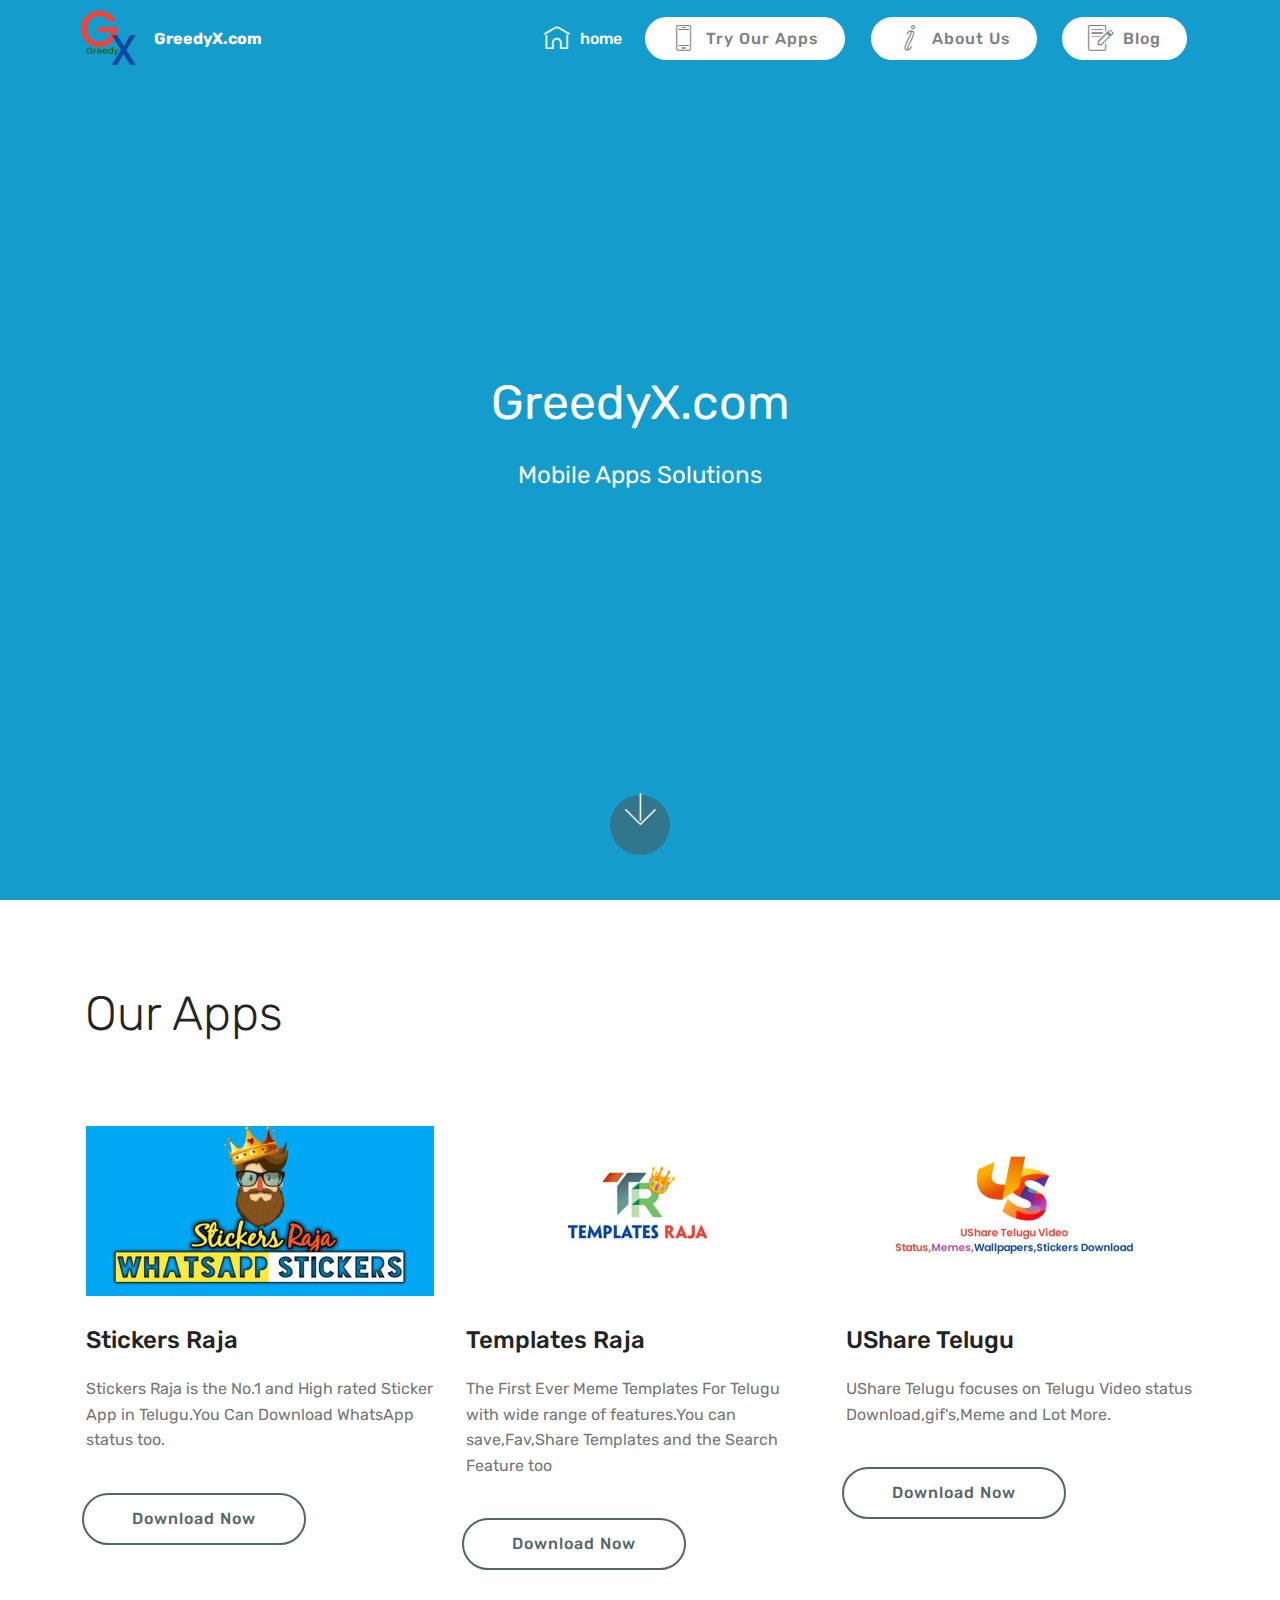
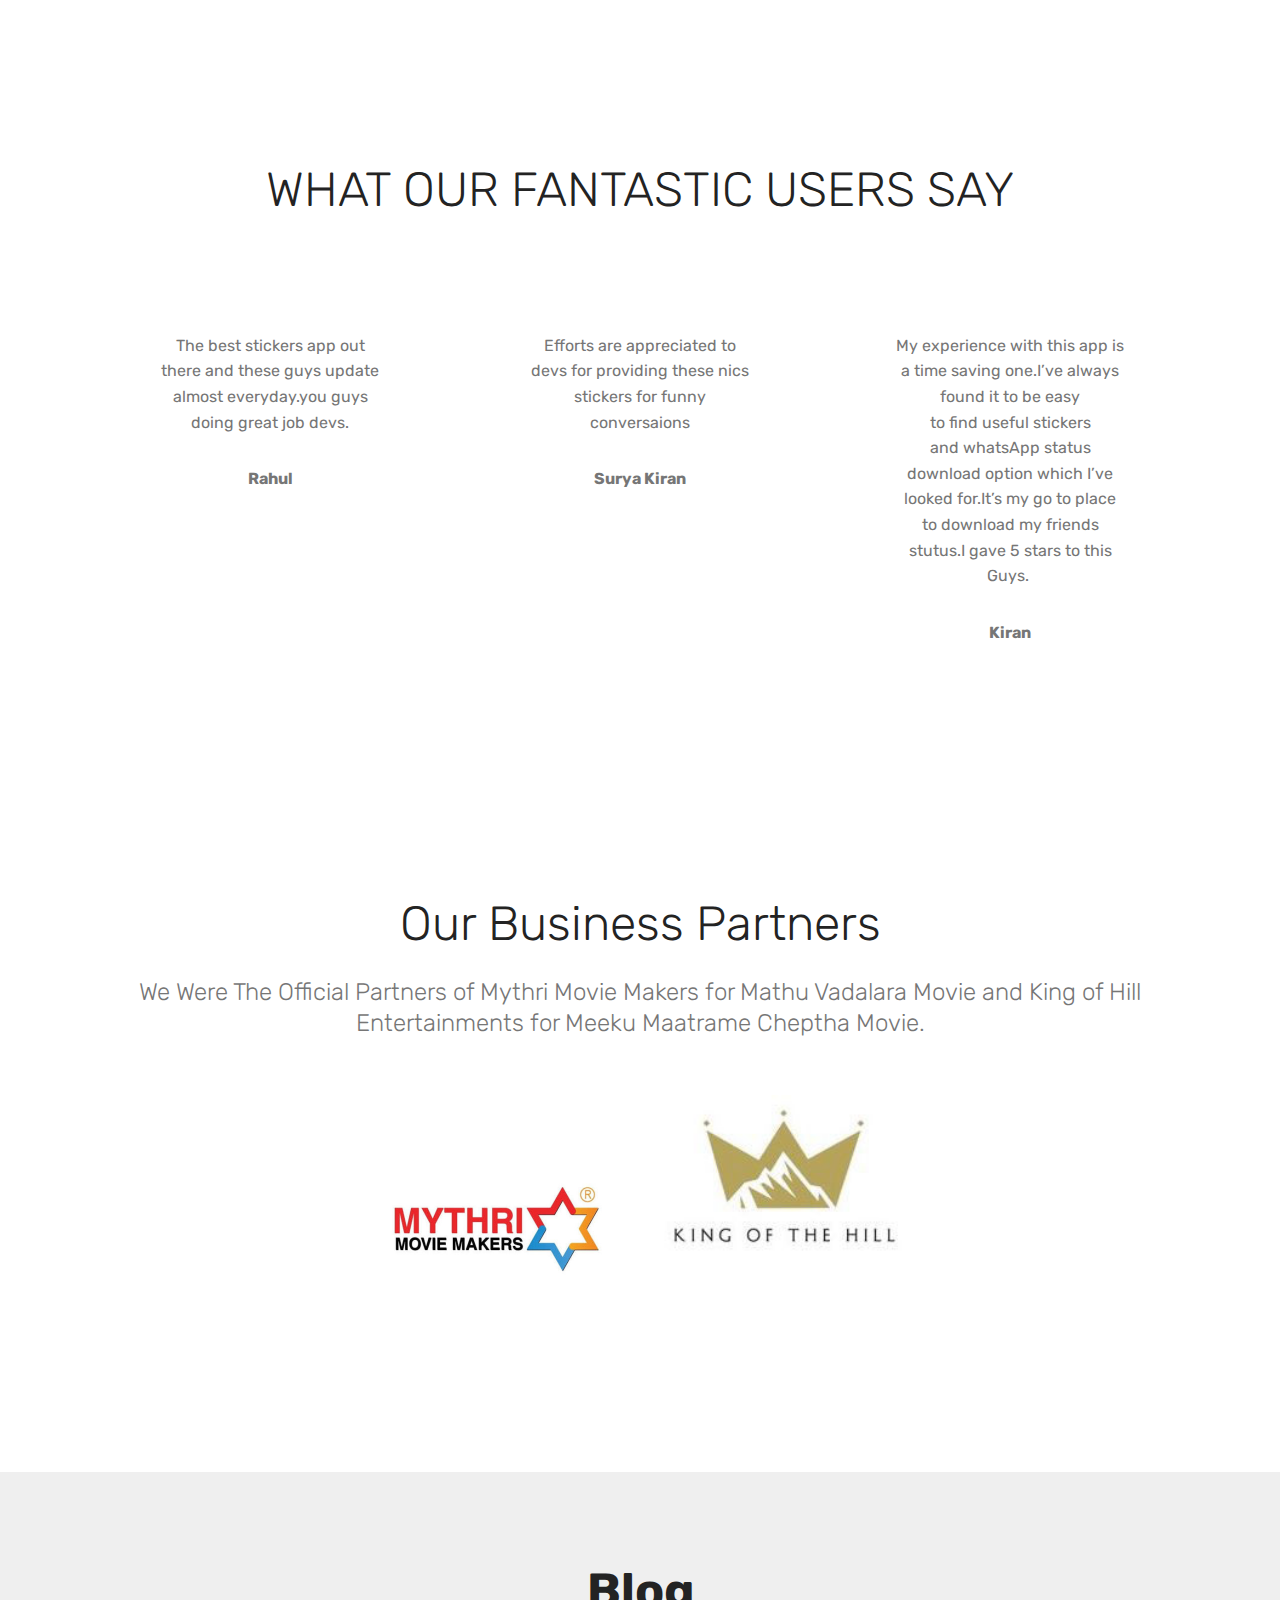
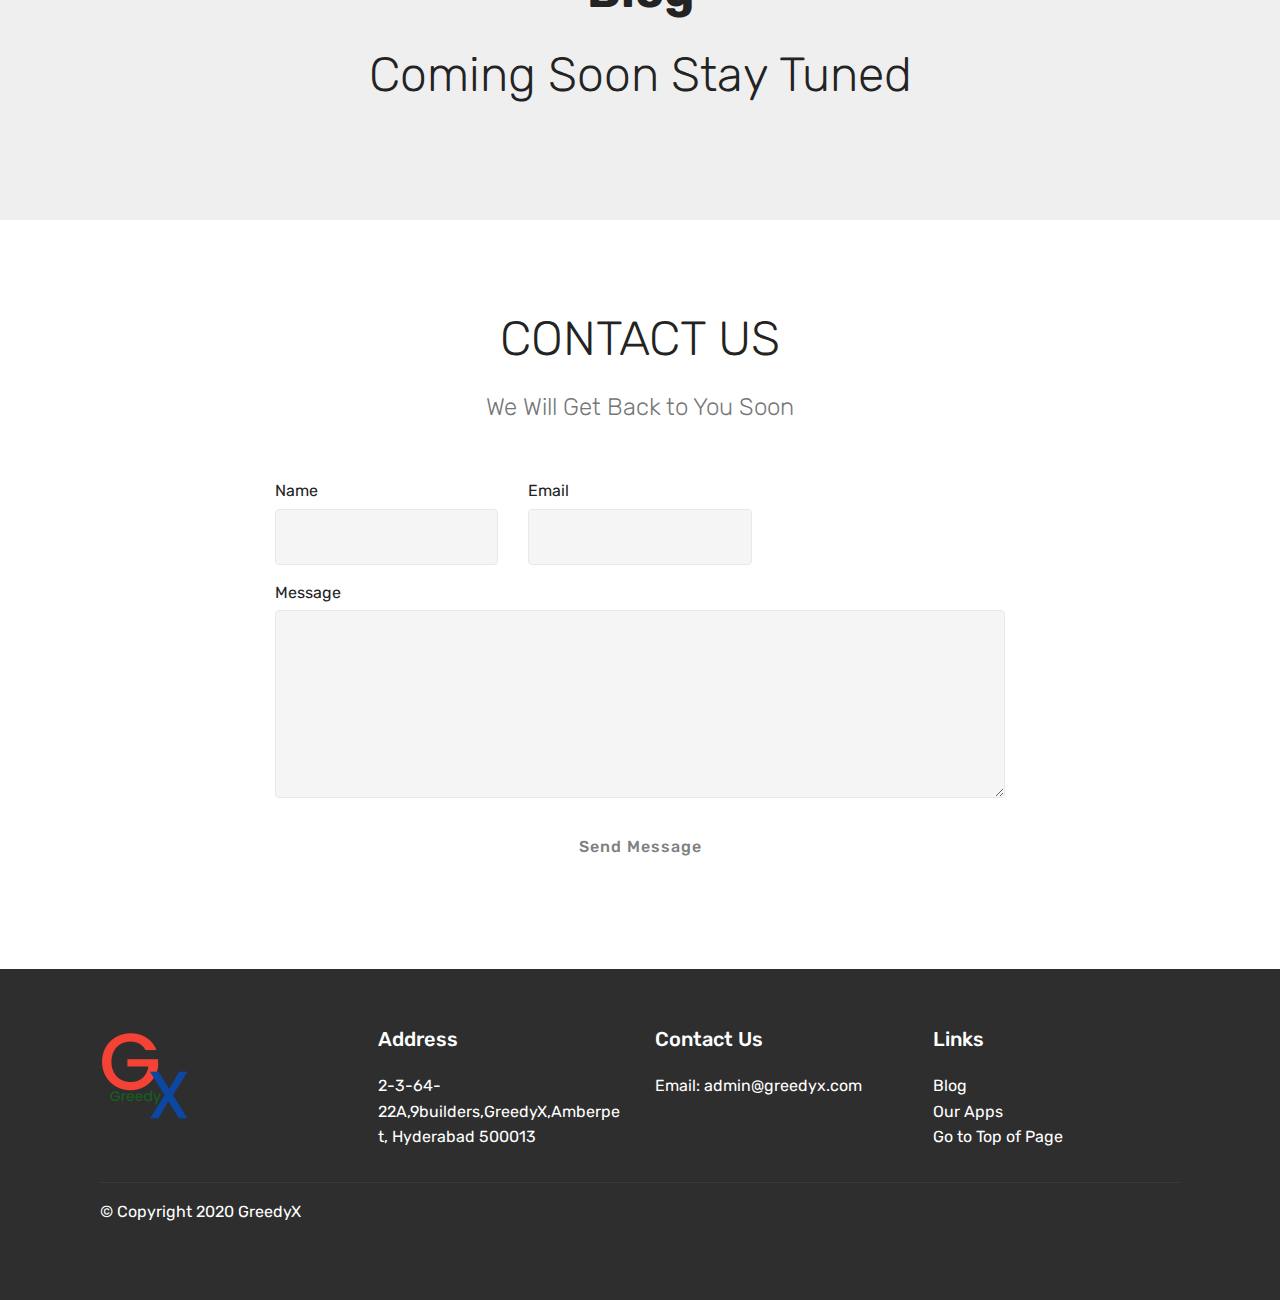
<file: index.html>
<!DOCTYPE html>
<html  >
<head>
  <!-- Site made with Mobirise Website Builder v4.12.0, https://mobirise.com -->
  <meta charset="UTF-8">
  <meta http-equiv="X-UA-Compatible" content="IE=edge">
  <meta name="generator" content="Mobirise v4.12.0, mobirise.com">
  <meta name="viewport" content="width=device-width, initial-scale=1, minimum-scale=1">
  <link rel="shortcut icon" href="assets/images/20200101-193241-122x122.png" type="image/x-icon">
  <meta name="description" content="">
  
  <title>Home</title>
  <link rel="stylesheet" href="assets/web/assets/mobirise-icons/mobirise-icons.css">
  <link rel="stylesheet" href="assets/web/assets/mobirise-icons-bold/mobirise-icons-bold.css">
  <link rel="stylesheet" href="assets/bootstrap/css/bootstrap.min.css">
  <link rel="stylesheet" href="assets/bootstrap/css/bootstrap-grid.min.css">
  <link rel="stylesheet" href="assets/bootstrap/css/bootstrap-reboot.min.css">
  <link rel="stylesheet" href="assets/dropdown/css/style.css">
  <link rel="stylesheet" href="assets/tether/tether.min.css">
  <link rel="stylesheet" href="assets/socicon/css/styles.css">
  <link rel="stylesheet" href="assets/theme/css/style.css">
  <link rel="preload" as="style" href="assets/mobirise/css/mbr-additional.css"><link rel="stylesheet" href="assets/mobirise/css/mbr-additional.css" type="text/css">
  
  
  
</head>
<body>
  <section class="menu cid-qTkzRZLJNu" once="menu" id="menu1-0">

    

    <nav class="navbar navbar-expand beta-menu navbar-dropdown align-items-center navbar-toggleable-sm">
        <button class="navbar-toggler navbar-toggler-right" type="button" data-toggle="collapse" data-target="#navbarSupportedContent" aria-controls="navbarSupportedContent" aria-expanded="false" aria-label="Toggle navigation">
            <div class="hamburger">
                <span></span>
                <span></span>
                <span></span>
                <span></span>
            </div>
        </button>
        <div class="menu-logo">
            <div class="navbar-brand">
                <span class="navbar-logo">
                    <a href="index.html">
                         <img src="assets/images/20200101-193241-122x122.png" alt="Mobirise" title="" style="height: 3.8rem;">
                    </a>
                </span>
                <span class="navbar-caption-wrap"><a class="navbar-caption text-white display-4" href="index.html#header2-1">GreedyX.com</a></span>
            </div>
        </div>
        <div class="collapse navbar-collapse" id="navbarSupportedContent">
            <ul class="navbar-nav nav-dropdown" data-app-modern-menu="true"><li class="nav-item"><a class="nav-link link text-white display-4" href="index.html#header2-1"><span class="mbrib-home mbr-iconfont mbr-iconfont-btn"></span>home</a></li></ul>
            <div class="navbar-buttons mbr-section-btn"><a class="btn btn-sm btn-primary display-4" href="https://play.google.com/store/apps/developer?id=GreedyX.com&hl=en"><span class="mbri-mobile2 mbr-iconfont mbr-iconfont-btn"></span>Try Our Apps</a> <a class="btn btn-sm btn-primary display-4" href="aboutus.html#features11-n"><span class="mbri-italic mbr-iconfont mbr-iconfont-btn"></span>About Us</a>   <a class="btn btn-sm btn-primary display-4" href="blog.html#header16-7"><span class="mbri-edit mbr-iconfont mbr-iconfont-btn"></span>Blog</a></div>
        </div>
    </nav>
</section>

<section class="engine"><a href="https://mobirise.info/v">html templates</a></section><section class="cid-qTkA127IK8 mbr-fullscreen" id="header2-1">

    

    

    <div class="container align-center">
        <div class="row justify-content-md-center">
            <div class="mbr-white col-md-10">
                <h1 class="mbr-section-title mbr-bold pb-3 mbr-fonts-style display-1"><span style="font-weight: normal;">GreedyX.com</span></h1>
                
                <p class="mbr-text pb-3 mbr-fonts-style display-5">Mobile Apps Solutions</p>
                
            </div>
        </div>
    </div>
    <div class="mbr-arrow hidden-sm-down" aria-hidden="true">
        <a href="#next">
            <i class="mbri-down mbr-iconfont"></i>
        </a>
    </div>
</section>

<section class="services1 cid-rPqOikXn38" id="services1-b">
    <!---->
    
    <!---->
    <!--Overlay-->
    
    <!--Container-->
    <div class="container">
        <div class="row justify-content-center">
            <!--Titles-->
            <div class="title pb-5 col-12">
                <h2 class="align-left pb-3 mbr-fonts-style display-1">
                    Our Apps</h2>
                
            </div>
            <!--Card-1-->
            <div class="card col-12 col-md-6 p-3 col-lg-4">
                <div class="card-wrapper">
                    <div class="card-img">
                        <img src="assets/images/picsart-09-15-10.52.58-696x340.jpg" alt="Mobirise" title="">
                    </div>
                    <div class="card-box">
                        <h4 class="card-title mbr-fonts-style display-5">Stickers Raja</h4>
                        <p class="mbr-text mbr-fonts-style display-7">Stickers Raja is the No.1 and High rated Sticker App in Telugu.You Can Download WhatsApp status too.</p>
                        <!--Btn-->
                        <div class="mbr-section-btn align-left"><a href="https://play.google.com/store/apps/details?id=com.stickersraja.stickersraja&hl=en" class="btn btn-warning-outline display-4">Download Now</a></div>
                    </div>
                </div>
            </div>
            <!--Card-2-->
            <div class="card col-12 col-md-6 p-3 col-lg-4">
                <div class="card-wrapper">
                    <div class="card-img">
                        <img src="assets/images/ahi-696x340.jpg" alt="Mobirise" title="">
                    </div>
                    <div class="card-box">
                        <h4 class="card-title mbr-fonts-style display-5">Templates Raja</h4>
                        <p class="mbr-text mbr-fonts-style display-7">The First Ever Meme Templates For Telugu with wide range of features.You can save,Fav,Share Templates and the Search Feature too<br></p>
                        <!--Btn-->
                        <div class="mbr-section-btn align-left"><a href="https://play.google.com/store/apps/details?id=com.greedyx.telugutemplatesraja&hl=en" class="btn btn-warning-outline display-4">Download Now</a></div>
                    </div>
                </div>
            </div>
            <!--Card-3-->
            <div class="card col-12 col-md-6 p-3 col-lg-4 last-child">
                <div class="card-wrapper">
                    <div class="card-img">
                        <img src="assets/images/picsart-11-12-10.24.49-696x340.jpg" alt="Mobirise" title="">
                    </div>
                    <div class="card-box">
                        <h4 class="card-title mbr-fonts-style display-5">UShare Telugu</h4>
                        <p class="mbr-text mbr-fonts-style display-7">UShare Telugu focuses on Telugu Video status Download,gif's,Meme and Lot More.</p>
                        <!--Btn-->
                        <div class="mbr-section-btn align-left"><a href="https://play.google.com/store/apps/details?id=com.UShare.UShare&hl=en" class="btn btn-warning-outline display-4">Download Now</a></div>
                    </div>
                </div>
            </div>
            <!--Card-4-->
            
        </div>
    </div>
</section>

<section class="testimonials1 cid-rPqRWHxIrK" id="testimonials1-d">

    

    
    <div class="container">
        <div class="media-container-row">
            <div class="title col-12 align-center">
                <h2 class="pb-3 mbr-fonts-style display-2">
                    WHAT OUR FANTASTIC USERS SAY
                </h2>
                
            </div>
        </div>
    </div>

    <div class="container pt-3 mt-2">
        <div class="media-container-row">
            <div class="mbr-testimonial p-3 align-center col-12 col-md-6 col-lg-4">
                <div class="panel-item p-3">
                    <div class="card-block">
                        
                        <p class="mbr-text mbr-fonts-style display-7">
                           The best stickers app out there and these guys update almost everyday.you guys doing great job devs.
                        </p>
                    </div>
                    <div class="card-footer">
                        <div class="mbr-author-name mbr-bold mbr-fonts-style display-7">Rahul</div>
                        
                    </div>
                </div>
            </div>

            <div class="mbr-testimonial p-3 align-center col-12 col-md-6 col-lg-4">
                <div class="panel-item p-3">
                    <div class="card-block">
                        
                        <p class="mbr-text mbr-fonts-style display-7">
                           Efforts are appreciated to devs for providing these nics stickers for  funny conversaions
                        </p>
                    </div>
                    <div class="card-footer">
                        <div class="mbr-author-name mbr-bold mbr-fonts-style display-7">Surya Kiran</div>
                        
                    </div>
                </div>
            </div>

            <div class="mbr-testimonial p-3 align-center col-12 col-md-6 col-lg-4">
                <div class="panel-item p-3">
                    <div class="card-block">
                        
                        <p class="mbr-text mbr-fonts-style display-7">My experience with this app is a time saving one.I’ve always found it to be easy
<br>to find useful stickers
<br> and whatsApp status download option which I’ve looked for.It’s my go to place to download my friends stutus.I gave 5 stars to this Guys.&nbsp;</p>
                    </div>
                    <div class="card-footer">
                        <div class="mbr-author-name mbr-bold mbr-fonts-style display-7">Kiran</div>
                        
                    </div>
                </div>
            </div>

            

            

            
        </div>
    </div>   
</section>

<section class="team1 cid-rPrgqOWmcN" id="team1-j">
    
    
    
    <div class="container align-center">
        <h2 class="pb-3 mbr-fonts-style mbr-section-title display-2">
            Our Business Partners</h2>
        <h3 class="pb-5 mbr-section-subtitle mbr-fonts-style mbr-light display-5">We Were The Official Partners of Mythri Movie Makers for Mathu Vadalara Movie and King of Hill Entertainments for Meeku Maatrame Cheptha Movie.</h3>
        <div class="row media-row">
            
        <div class="team-item col-lg-3 col-md-6">
                <div class="item-image">
                    <img src="assets/images/images-510x510.jpg" alt="" title="">
                </div>
                
            </div><div class="team-item col-lg-3 col-md-6">
                <div class="item-image">
                    <img src="assets/images/vijay-devarakonda-king-of-the-hill-210x130.jpg" alt="" title="">
                </div>
                
            </div></div>    
    </div>
</section>

<section class="header1 cid-rPqRkdJrOr" id="header16-c">

    

    

    <div class="container">
        <div class="row justify-content-md-center">
            <div class="col-md-10 align-center">
                <h1 class="mbr-section-title mbr-bold pb-3 mbr-fonts-style display-1">Blog</h1>
                <h3 class="mbr-section-subtitle mbr-light pb-3 mbr-fonts-style display-2">Coming Soon Stay Tuned</h3>
                
                
            </div>
        </div>
    </div>

</section>

<section class="mbr-section form1 cid-rPraTrAuSz" id="form1-h">

    

    
    <div class="container">
        <div class="row justify-content-center">
            <div class="title col-12 col-lg-8">
                <h2 class="mbr-section-title align-center pb-3 mbr-fonts-style display-2">
                    CONTACT US</h2>
                <h3 class="mbr-section-subtitle align-center mbr-light pb-3 mbr-fonts-style display-5">We Will Get Back to You Soon</h3>
            </div>
        </div>
    </div>
    <div class="container">
        <div class="row justify-content-center">
            <div class="media-container-column col-lg-8" data-form-type="formoid">
                <!---Formbuilder Form--->
                <form action="https://mobirise.com/" method="POST" class="mbr-form form-with-styler" data-form-title="Mobirise Form"><input type="hidden" name="email" data-form-email="true" value="7EVYp+0R/4VjbuaVa0foShzpMQhfG0WMU3yNf91R8uofwHrr152CwHVAMmeG8mAUCj/qhEpXU3YsdDg1N81EZ2qrvCDXIlkqeMfcfJqNdFyNjJPfSGg42ZDHIds0+cCh">
                    <div class="row">
                        <div hidden="hidden" data-form-alert="" class="alert alert-success col-12">Thanks for Messaging Us</div>
                        <div hidden="hidden" data-form-alert-danger="" class="alert alert-danger col-12">
                        </div>
                    </div>
                    <div class="dragArea row">
                        <div class="col-md-4  form-group" data-for="name">
                            <label for="name-form1-h" class="form-control-label mbr-fonts-style display-7">Name</label>
                            <input type="text" name="name" data-form-field="Name" required="required" class="form-control display-7" id="name-form1-h">
                        </div>
                        <div class="col-md-4  form-group" data-for="email">
                            <label for="email-form1-h" class="form-control-label mbr-fonts-style display-7">Email</label>
                            <input type="email" name="email" data-form-field="Email" required="required" class="form-control display-7" id="email-form1-h">
                        </div>
                        
                        <div data-for="message" class="col-md-12 form-group">
                            <label for="message-form1-h" class="form-control-label mbr-fonts-style display-7">Message</label>
                            <textarea name="message" data-form-field="Message" class="form-control display-7" id="message-form1-h"></textarea>
                        </div>
                        <div class="col-md-12 input-group-btn align-center"><button type="submit" class="btn btn-primary btn-form display-4">Send Message</button></div>
                    </div>
                </form><!---Formbuilder Form--->
            </div>
        </div>
    </div>
</section>

<section class="cid-qTkAaeaxX5" id="footer1-2">

    

    

    <div class="container">
        <div class="media-container-row content text-white">
            <div class="col-12 col-md-3">
                <div class="media-wrap">
                    <a href="#bottom">
                        <img src="assets/images/20200101-193240-192x192.png" alt="Mobirise" title="">
                    </a>
                </div>
            </div>
            <div class="col-12 col-md-3 mbr-fonts-style display-7">
                <h5 class="pb-3">Address</h5>
                <p class="mbr-text">2-3-64-22A,9builders,GreedyX,Amberpet, Hyderabad 500013</p>
            </div>
            <div class="col-12 col-md-3 mbr-fonts-style display-7">
                <h5 class="pb-3">
                    Contact Us</h5>
                <p class="mbr-text">
                    Email: admin@greedyx.com
<br></p>
            </div>
            <div class="col-12 col-md-3 mbr-fonts-style display-7">
                <h5 class="pb-3">
                    Links
                </h5>
                <p class="mbr-text"><a href="blog.html">Blog</a><br><a href="https://play.google.com/store/apps/developer?id=GreedyX.com&hl=en">Our Apps</a><br><strong><em><a href="#top">Go to Top of Page</a></em></strong></p>
            </div>
        </div>
        <div class="footer-lower">
            <div class="media-container-row">
                <div class="col-sm-12">
                    <hr>
                </div>
            </div>
            <div class="media-container-row mbr-white">
                <div class="col-sm-6 copyright">
                    <p class="mbr-text mbr-fonts-style display-7">
                        © Copyright 2020 GreedyX</p>
                </div>
                <div class="col-md-6">
                    
                </div>
            </div>
        </div>
    </div>
</section>


  <script src="assets/web/assets/jquery/jquery.min.js"></script>
  <script src="assets/popper/popper.min.js"></script>
  <script src="assets/bootstrap/js/bootstrap.min.js"></script>
  <script src="assets/smoothscroll/smooth-scroll.js"></script>
  <script src="assets/dropdown/js/nav-dropdown.js"></script>
  <script src="assets/dropdown/js/navbar-dropdown.js"></script>
  <script src="assets/touchswipe/jquery.touch-swipe.min.js"></script>
  <script src="assets/tether/tether.min.js"></script>
  <script src="assets/theme/js/script.js"></script>
  <script src="assets/formoid/formoid.min.js"></script>
  
  
</body>
</html>
</file>
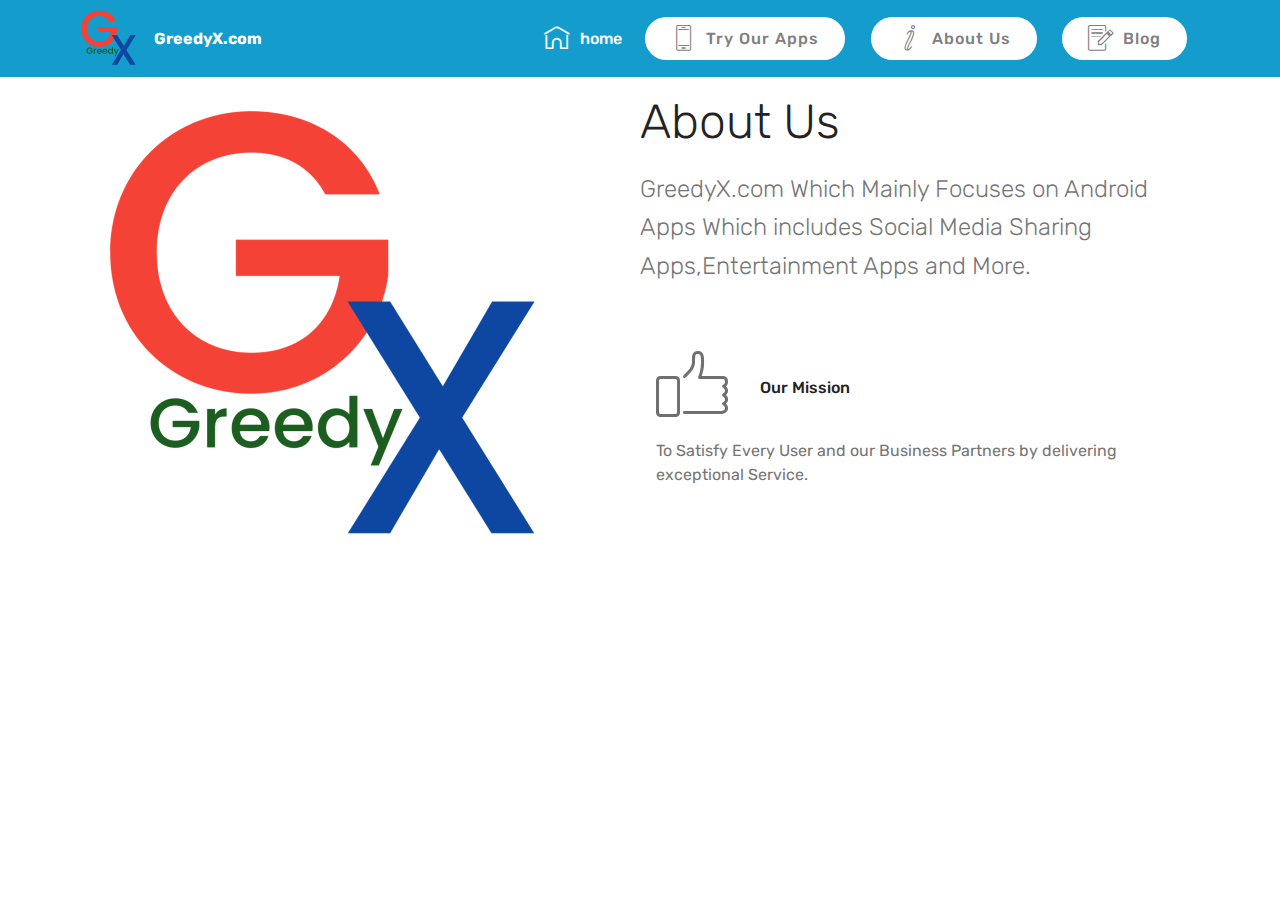
<file: aboutus.html>
<!DOCTYPE html>
<html  >
<head>
  <!-- Site made with Mobirise Website Builder v4.12.0, https://mobirise.com -->
  <meta charset="UTF-8">
  <meta http-equiv="X-UA-Compatible" content="IE=edge">
  <meta name="generator" content="Mobirise v4.12.0, mobirise.com">
  <meta name="viewport" content="width=device-width, initial-scale=1, minimum-scale=1">
  <link rel="shortcut icon" href="assets/images/20200101-193241-122x122.png" type="image/x-icon">
  <meta name="description" content="About Us">
  
  <title>About Us</title>
  <link rel="stylesheet" href="assets/web/assets/mobirise-icons/mobirise-icons.css">
  <link rel="stylesheet" href="assets/web/assets/mobirise-icons-bold/mobirise-icons-bold.css">
  <link rel="stylesheet" href="assets/bootstrap/css/bootstrap.min.css">
  <link rel="stylesheet" href="assets/bootstrap/css/bootstrap-grid.min.css">
  <link rel="stylesheet" href="assets/bootstrap/css/bootstrap-reboot.min.css">
  <link rel="stylesheet" href="assets/tether/tether.min.css">
  <link rel="stylesheet" href="assets/dropdown/css/style.css">
  <link rel="stylesheet" href="assets/theme/css/style.css">
  <link rel="preload" as="style" href="assets/mobirise/css/mbr-additional.css"><link rel="stylesheet" href="assets/mobirise/css/mbr-additional.css" type="text/css">
  
  
  
</head>
<body>
  <section class="menu cid-qTkzRZLJNu" once="menu" id="menu1-k">

    

    <nav class="navbar navbar-expand beta-menu navbar-dropdown align-items-center navbar-toggleable-sm">
        <button class="navbar-toggler navbar-toggler-right" type="button" data-toggle="collapse" data-target="#navbarSupportedContent" aria-controls="navbarSupportedContent" aria-expanded="false" aria-label="Toggle navigation">
            <div class="hamburger">
                <span></span>
                <span></span>
                <span></span>
                <span></span>
            </div>
        </button>
        <div class="menu-logo">
            <div class="navbar-brand">
                <span class="navbar-logo">
                    <a href="index.html">
                         <img src="assets/images/20200101-193241-122x122.png" alt="Mobirise" title="" style="height: 3.8rem;">
                    </a>
                </span>
                <span class="navbar-caption-wrap"><a class="navbar-caption text-white display-4" href="index.html#header2-1">GreedyX.com</a></span>
            </div>
        </div>
        <div class="collapse navbar-collapse" id="navbarSupportedContent">
            <ul class="navbar-nav nav-dropdown" data-app-modern-menu="true"><li class="nav-item"><a class="nav-link link text-white display-4" href="index.html#header2-1"><span class="mbrib-home mbr-iconfont mbr-iconfont-btn"></span>home</a></li></ul>
            <div class="navbar-buttons mbr-section-btn"><a class="btn btn-sm btn-primary display-4" href="https://play.google.com/store/apps/developer?id=GreedyX.com&hl=en"><span class="mbri-mobile2 mbr-iconfont mbr-iconfont-btn"></span>Try Our Apps</a> <a class="btn btn-sm btn-primary display-4" href="aboutus.html#features11-n"><span class="mbri-italic mbr-iconfont mbr-iconfont-btn"></span>About Us</a>   <a class="btn btn-sm btn-primary display-4" href="blog.html#header16-7"><span class="mbri-edit mbr-iconfont mbr-iconfont-btn"></span>Blog</a></div>
        </div>
    </nav>
</section>

<section class="engine"><a href="https://mobirise.info/f">simple web creator</a></section><section class="features11 cid-rPrm5PYKwS" id="features11-n">

    

    

    <div class="container">   
        <div class="col-md-12">
            <div class="media-container-row">
                <div class="mbr-figure m-auto" style="width: 50%;">
                    <img src="assets/images/20200101-193240-952x952.png" alt="Mobirise" title="">
                </div>
                <div class=" align-left aside-content">
                    <h2 class="mbr-title pt-2 mbr-fonts-style display-2">About Us</h2>
                    <div class="mbr-section-text">
                        <p class="mbr-text mb-5 pt-3 mbr-light mbr-fonts-style display-5">GreedyX.com Which Mainly Focuses on Android Apps Which includes Social Media Sharing Apps,Entertainment Apps and More.</p>
                    </div>

                    <div class="block-content">
                        <div class="card p-3 pr-3">
                            <div class="media">
                                <div class=" align-self-center card-img pb-3">
                                    <span class="mbr-iconfont mbri-like"></span>
                                </div>     
                                <div class="media-body">
                                    <h4 class="card-title mbr-fonts-style display-7">Our Mission</h4>
                                </div>
                            </div>                

                            <div class="card-box">
                                <p class="block-text mbr-fonts-style display-7">To Satisfy Every User and our Business Partners by delivering exceptional Service.&nbsp;</p>
                            </div>
                        </div>

                        
                    </div>
                </div>
            </div>
        </div> 
    </div>          
</section>


  <script src="assets/web/assets/jquery/jquery.min.js"></script>
  <script src="assets/popper/popper.min.js"></script>
  <script src="assets/bootstrap/js/bootstrap.min.js"></script>
  <script src="assets/tether/tether.min.js"></script>
  <script src="assets/smoothscroll/smooth-scroll.js"></script>
  <script src="assets/dropdown/js/nav-dropdown.js"></script>
  <script src="assets/dropdown/js/navbar-dropdown.js"></script>
  <script src="assets/touchswipe/jquery.touch-swipe.min.js"></script>
  <script src="assets/theme/js/script.js"></script>
  
  
</body>
</html>
</file>
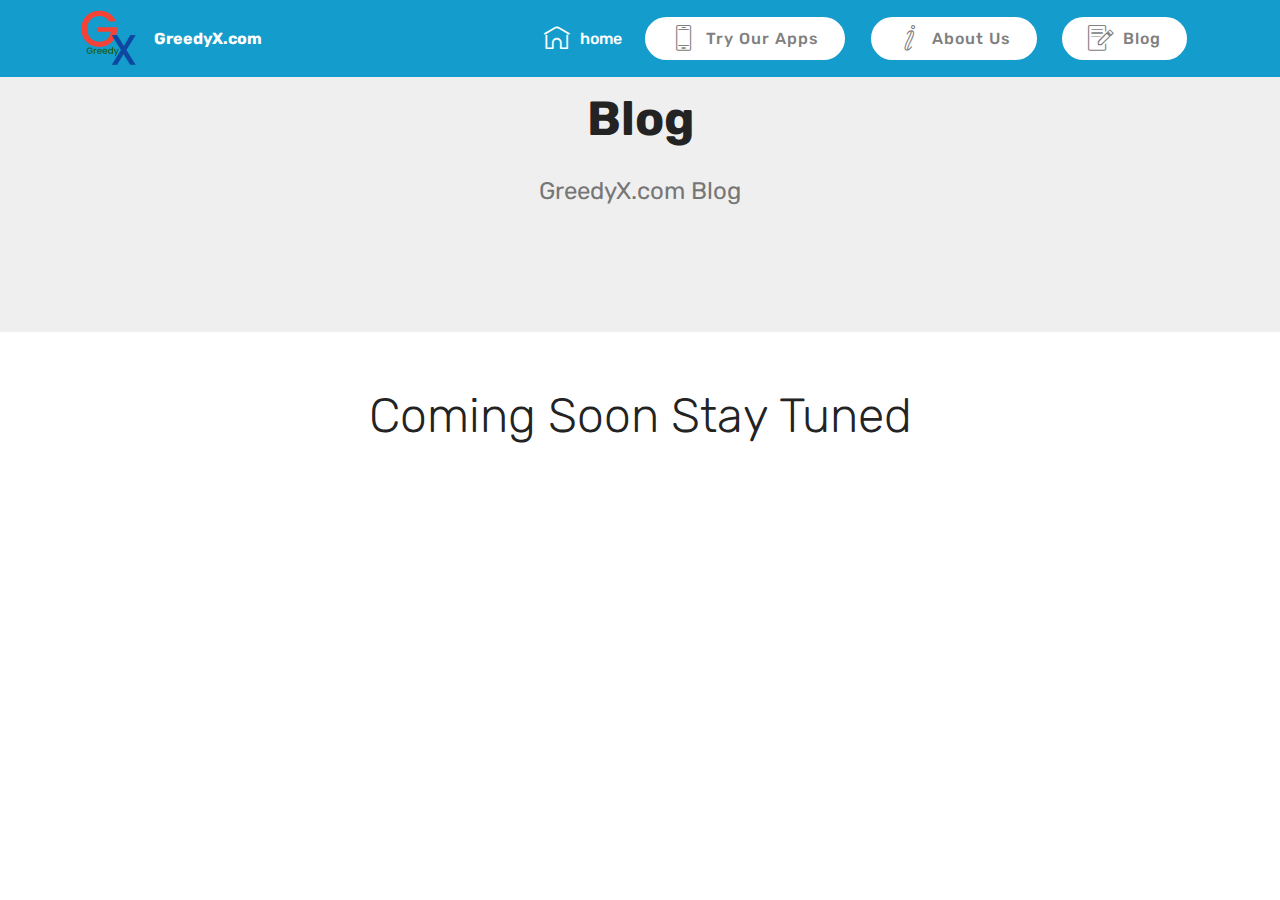
<file: blog.html>
<!DOCTYPE html>
<html  >
<head>
  <!-- Site made with Mobirise Website Builder v4.12.0, https://mobirise.com -->
  <meta charset="UTF-8">
  <meta http-equiv="X-UA-Compatible" content="IE=edge">
  <meta name="generator" content="Mobirise v4.12.0, mobirise.com">
  <meta name="viewport" content="width=device-width, initial-scale=1, minimum-scale=1">
  <link rel="shortcut icon" href="assets/images/20200101-193241-122x122.png" type="image/x-icon">
  <meta name="description" content="Our Blog">
  
  <title>blog</title>
  <link rel="stylesheet" href="assets/web/assets/mobirise-icons/mobirise-icons.css">
  <link rel="stylesheet" href="assets/web/assets/mobirise-icons-bold/mobirise-icons-bold.css">
  <link rel="stylesheet" href="assets/bootstrap/css/bootstrap.min.css">
  <link rel="stylesheet" href="assets/bootstrap/css/bootstrap-grid.min.css">
  <link rel="stylesheet" href="assets/bootstrap/css/bootstrap-reboot.min.css">
  <link rel="stylesheet" href="assets/tether/tether.min.css">
  <link rel="stylesheet" href="assets/dropdown/css/style.css">
  <link rel="stylesheet" href="assets/theme/css/style.css">
  <link rel="preload" as="style" href="assets/mobirise/css/mbr-additional.css"><link rel="stylesheet" href="assets/mobirise/css/mbr-additional.css" type="text/css">
  
  
  
</head>
<body>
  <section class="menu cid-qTkzRZLJNu" once="menu" id="menu1-6">

    

    <nav class="navbar navbar-expand beta-menu navbar-dropdown align-items-center navbar-toggleable-sm">
        <button class="navbar-toggler navbar-toggler-right" type="button" data-toggle="collapse" data-target="#navbarSupportedContent" aria-controls="navbarSupportedContent" aria-expanded="false" aria-label="Toggle navigation">
            <div class="hamburger">
                <span></span>
                <span></span>
                <span></span>
                <span></span>
            </div>
        </button>
        <div class="menu-logo">
            <div class="navbar-brand">
                <span class="navbar-logo">
                    <a href="index.html">
                         <img src="assets/images/20200101-193241-122x122.png" alt="Mobirise" title="" style="height: 3.8rem;">
                    </a>
                </span>
                <span class="navbar-caption-wrap"><a class="navbar-caption text-white display-4" href="index.html#header2-1">GreedyX.com</a></span>
            </div>
        </div>
        <div class="collapse navbar-collapse" id="navbarSupportedContent">
            <ul class="navbar-nav nav-dropdown" data-app-modern-menu="true"><li class="nav-item"><a class="nav-link link text-white display-4" href="index.html#header2-1"><span class="mbrib-home mbr-iconfont mbr-iconfont-btn"></span>home</a></li></ul>
            <div class="navbar-buttons mbr-section-btn"><a class="btn btn-sm btn-primary display-4" href="https://play.google.com/store/apps/developer?id=GreedyX.com&hl=en"><span class="mbri-mobile2 mbr-iconfont mbr-iconfont-btn"></span>Try Our Apps</a> <a class="btn btn-sm btn-primary display-4" href="aboutus.html#features11-n"><span class="mbri-italic mbr-iconfont mbr-iconfont-btn"></span>About Us</a>   <a class="btn btn-sm btn-primary display-4" href="blog.html#header16-7"><span class="mbri-edit mbr-iconfont mbr-iconfont-btn"></span>Blog</a></div>
        </div>
    </nav>
</section>

<section class="engine"><a href="https://mobirise.info/n">simple site templates</a></section><section class="header1 cid-rPqE9k9T3A" id="header16-7">

    

    

    <div class="container">
        <div class="row justify-content-md-center">
            <div class="col-md-10 align-center">
                <h1 class="mbr-section-title mbr-bold pb-3 mbr-fonts-style display-1">Blog</h1>
                
                <p class="mbr-text pb-3 mbr-fonts-style display-5">GreedyX.com Blog</p>
                
            </div>
        </div>
    </div>

</section>

<section class="mbr-section content4 cid-rPqTqL2VE1" id="content4-f">

    

    <div class="container">
        <div class="media-container-row">
            <div class="title col-12 col-md-8">
                <h2 class="align-center pb-3 mbr-fonts-style display-2">Coming Soon Stay Tuned</h2>
                
                
            </div>
        </div>
    </div>
</section>


  <script src="assets/web/assets/jquery/jquery.min.js"></script>
  <script src="assets/popper/popper.min.js"></script>
  <script src="assets/bootstrap/js/bootstrap.min.js"></script>
  <script src="assets/tether/tether.min.js"></script>
  <script src="assets/smoothscroll/smooth-scroll.js"></script>
  <script src="assets/dropdown/js/nav-dropdown.js"></script>
  <script src="assets/dropdown/js/navbar-dropdown.js"></script>
  <script src="assets/touchswipe/jquery.touch-swipe.min.js"></script>
  <script src="assets/theme/js/script.js"></script>
  
  
</body>
</html>
</file>
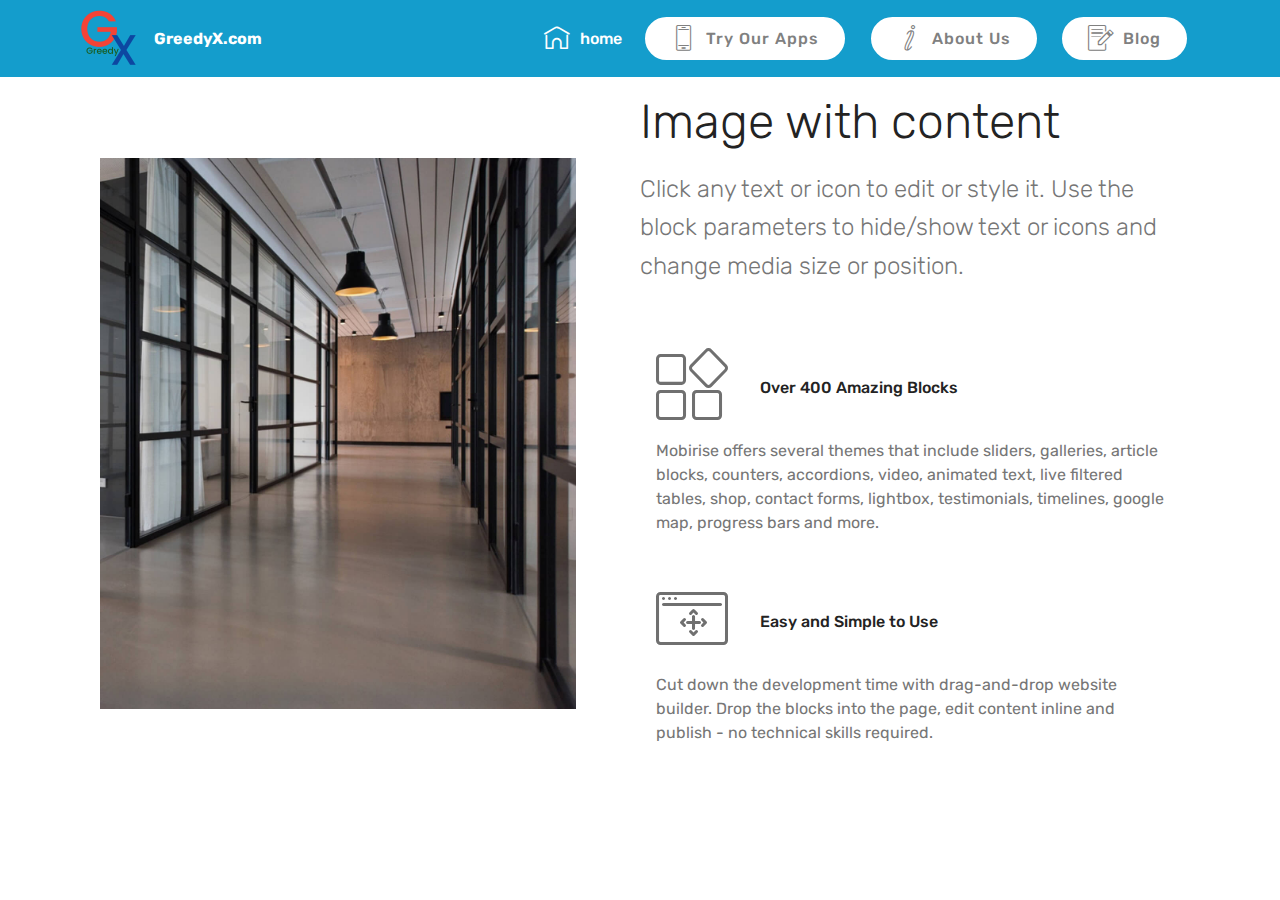
<file: page2.html>
<!DOCTYPE html>
<html  >
<head>
  <!-- Site made with Mobirise Website Builder v4.12.0, https://mobirise.com -->
  <meta charset="UTF-8">
  <meta http-equiv="X-UA-Compatible" content="IE=edge">
  <meta name="generator" content="Mobirise v4.12.0, mobirise.com">
  <meta name="viewport" content="width=device-width, initial-scale=1, minimum-scale=1">
  <link rel="shortcut icon" href="assets/images/20200101-193241-122x122.png" type="image/x-icon">
  <meta name="description" content="Website Maker Description">
  
  <title>indvsaus</title>
  <link rel="stylesheet" href="assets/web/assets/mobirise-icons/mobirise-icons.css">
  <link rel="stylesheet" href="assets/web/assets/mobirise-icons-bold/mobirise-icons-bold.css">
  <link rel="stylesheet" href="assets/bootstrap/css/bootstrap.min.css">
  <link rel="stylesheet" href="assets/bootstrap/css/bootstrap-grid.min.css">
  <link rel="stylesheet" href="assets/bootstrap/css/bootstrap-reboot.min.css">
  <link rel="stylesheet" href="assets/tether/tether.min.css">
  <link rel="stylesheet" href="assets/dropdown/css/style.css">
  <link rel="stylesheet" href="assets/theme/css/style.css">
  <link rel="preload" as="style" href="assets/mobirise/css/mbr-additional.css"><link rel="stylesheet" href="assets/mobirise/css/mbr-additional.css" type="text/css">
  
  
  
</head>
<body>
  <section class="menu cid-qTkzRZLJNu" once="menu" id="menu1-9">

    

    <nav class="navbar navbar-expand beta-menu navbar-dropdown align-items-center navbar-toggleable-sm">
        <button class="navbar-toggler navbar-toggler-right" type="button" data-toggle="collapse" data-target="#navbarSupportedContent" aria-controls="navbarSupportedContent" aria-expanded="false" aria-label="Toggle navigation">
            <div class="hamburger">
                <span></span>
                <span></span>
                <span></span>
                <span></span>
            </div>
        </button>
        <div class="menu-logo">
            <div class="navbar-brand">
                <span class="navbar-logo">
                    <a href="index.html">
                         <img src="assets/images/20200101-193241-122x122.png" alt="Mobirise" title="" style="height: 3.8rem;">
                    </a>
                </span>
                <span class="navbar-caption-wrap"><a class="navbar-caption text-white display-4" href="index.html#header2-1">GreedyX.com</a></span>
            </div>
        </div>
        <div class="collapse navbar-collapse" id="navbarSupportedContent">
            <ul class="navbar-nav nav-dropdown" data-app-modern-menu="true"><li class="nav-item"><a class="nav-link link text-white display-4" href="index.html#header2-1"><span class="mbrib-home mbr-iconfont mbr-iconfont-btn"></span>home</a></li></ul>
            <div class="navbar-buttons mbr-section-btn"><a class="btn btn-sm btn-primary display-4" href="https://play.google.com/store/apps/developer?id=GreedyX.com&hl=en"><span class="mbri-mobile2 mbr-iconfont mbr-iconfont-btn"></span>Try Our Apps</a> <a class="btn btn-sm btn-primary display-4" href="aboutus.html#features11-n"><span class="mbri-italic mbr-iconfont mbr-iconfont-btn"></span>About Us</a>   <a class="btn btn-sm btn-primary display-4" href="blog.html#header16-7"><span class="mbri-edit mbr-iconfont mbr-iconfont-btn"></span>Blog</a></div>
        </div>
    </nav>
</section>

<section class="engine"><a href="https://mobirise.info/p">web templates free download</a></section><section class="features11 cid-rPqFs2YCzR" id="features11-a">

    

    

    <div class="container">   
        <div class="col-md-12">
            <div class="media-container-row">
                <div class="mbr-figure m-auto" style="width: 50%;">
                    <img src="assets/images/background9.jpg" alt="Mobirise" title="">
                </div>
                <div class=" align-left aside-content">
                    <h2 class="mbr-title pt-2 mbr-fonts-style display-2">
                        Image with content
                    </h2>
                    <div class="mbr-section-text">
                        <p class="mbr-text mb-5 pt-3 mbr-light mbr-fonts-style display-5">
                        Click any text or icon to edit or style it. Use the block parameters to hide/show text or icons and change media size or position.
                        </p>
                    </div>

                    <div class="block-content">
                        <div class="card p-3 pr-3">
                            <div class="media">
                                <div class=" align-self-center card-img pb-3">
                                    <span class="mbri-extension mbr-iconfont"></span>
                                </div>     
                                <div class="media-body">
                                    <h4 class="card-title mbr-fonts-style display-7">
                                        Over 400 Amazing Blocks
                                    </h4>
                                </div>
                            </div>                

                            <div class="card-box">
                                <p class="block-text mbr-fonts-style display-7">
                                   Mobirise offers several themes that include sliders, galleries, article blocks, counters, accordions, video, animated text, live filtered tables, shop, contact forms, lightbox, testimonials, timelines, google map, progress bars and more. 
                                </p>
                            </div>
                        </div>

                        <div class="card p-3 pr-3">
                            <div class="media">
                                <div class="align-self-center card-img pb-3">
                                    <span class="mbri-drag-n-drop2 mbr-iconfont"></span>
                                </div>     
                                <div class="media-body">
                                    <h4 class="card-title mbr-fonts-style display-7">
                                        Easy and Simple to Use
                                    </h4>
                                </div>
                            </div>                

                            <div class="card-box">
                                <p class="block-text mbr-fonts-style display-7">
                                    Cut down the development time with drag-and-drop website builder. Drop the blocks into the page, edit content inline and publish - no technical skills required.
                                </p>
                            </div>
                        </div>
                    </div>
                </div>
            </div>
        </div> 
    </div>          
</section>


  <script src="assets/web/assets/jquery/jquery.min.js"></script>
  <script src="assets/popper/popper.min.js"></script>
  <script src="assets/bootstrap/js/bootstrap.min.js"></script>
  <script src="assets/tether/tether.min.js"></script>
  <script src="assets/smoothscroll/smooth-scroll.js"></script>
  <script src="assets/dropdown/js/nav-dropdown.js"></script>
  <script src="assets/dropdown/js/navbar-dropdown.js"></script>
  <script src="assets/touchswipe/jquery.touch-swipe.min.js"></script>
  <script src="assets/theme/js/script.js"></script>
  
  
</body>
</html>
</file>
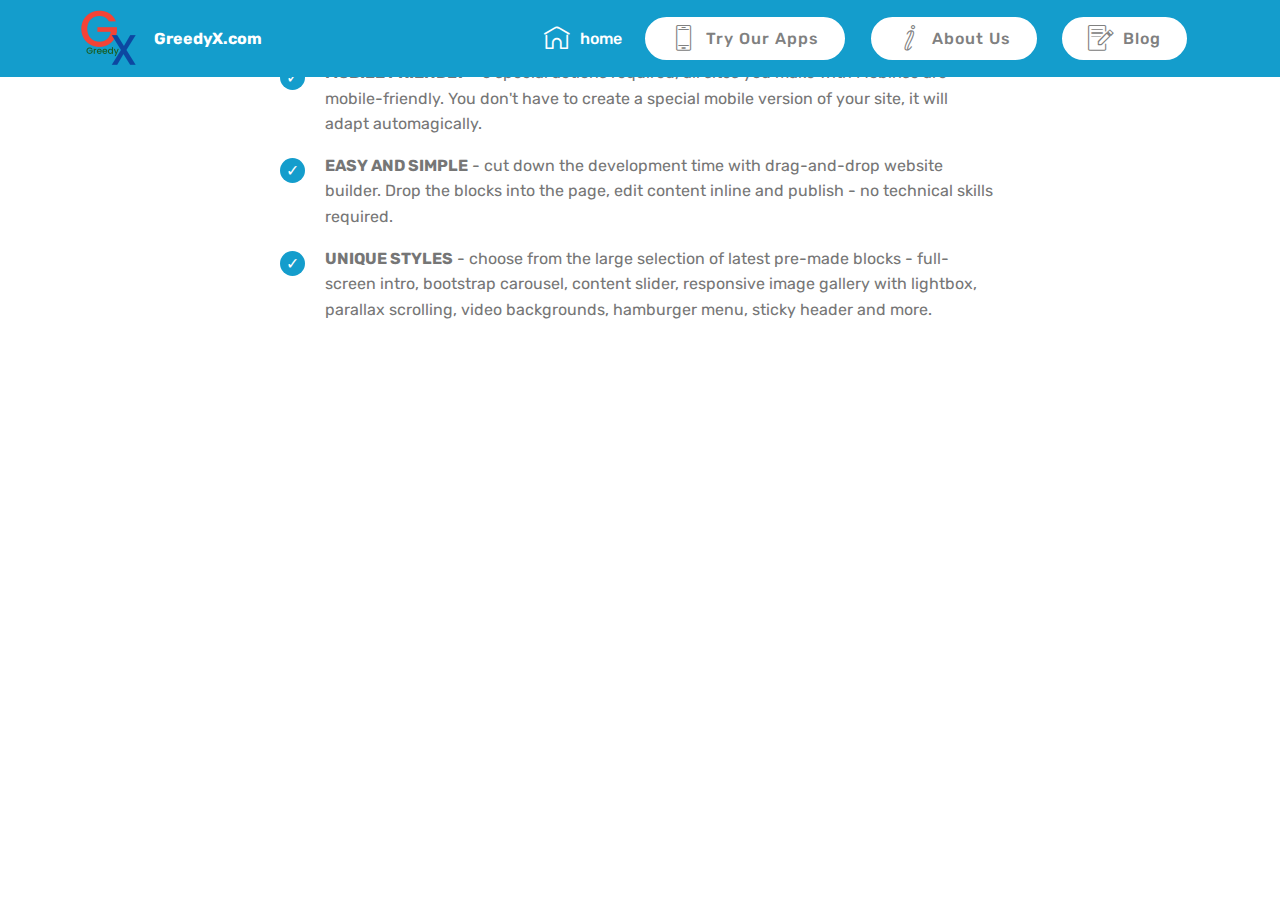
<file: sports.html>
<!DOCTYPE html>
<html  >
<head>
  <!-- Site made with Mobirise Website Builder v4.12.0, https://mobirise.com -->
  <meta charset="UTF-8">
  <meta http-equiv="X-UA-Compatible" content="IE=edge">
  <meta name="generator" content="Mobirise v4.12.0, mobirise.com">
  <meta name="viewport" content="width=device-width, initial-scale=1, minimum-scale=1">
  <link rel="shortcut icon" href="assets/images/20200101-193241-122x122.png" type="image/x-icon">
  <meta name="description" content="Web Page Builder Description">
  
  <title>sports</title>
  <link rel="stylesheet" href="assets/web/assets/mobirise-icons/mobirise-icons.css">
  <link rel="stylesheet" href="assets/web/assets/mobirise-icons-bold/mobirise-icons-bold.css">
  <link rel="stylesheet" href="assets/bootstrap/css/bootstrap.min.css">
  <link rel="stylesheet" href="assets/bootstrap/css/bootstrap-grid.min.css">
  <link rel="stylesheet" href="assets/bootstrap/css/bootstrap-reboot.min.css">
  <link rel="stylesheet" href="assets/tether/tether.min.css">
  <link rel="stylesheet" href="assets/dropdown/css/style.css">
  <link rel="stylesheet" href="assets/theme/css/style.css">
  <link rel="preload" as="style" href="assets/mobirise/css/mbr-additional.css"><link rel="stylesheet" href="assets/mobirise/css/mbr-additional.css" type="text/css">
  
  
  
</head>
<body>
  <section class="menu cid-qTkzRZLJNu" once="menu" id="menu1-o">

    

    <nav class="navbar navbar-expand beta-menu navbar-dropdown align-items-center navbar-toggleable-sm">
        <button class="navbar-toggler navbar-toggler-right" type="button" data-toggle="collapse" data-target="#navbarSupportedContent" aria-controls="navbarSupportedContent" aria-expanded="false" aria-label="Toggle navigation">
            <div class="hamburger">
                <span></span>
                <span></span>
                <span></span>
                <span></span>
            </div>
        </button>
        <div class="menu-logo">
            <div class="navbar-brand">
                <span class="navbar-logo">
                    <a href="index.html">
                         <img src="assets/images/20200101-193241-122x122.png" alt="Mobirise" title="" style="height: 3.8rem;">
                    </a>
                </span>
                <span class="navbar-caption-wrap"><a class="navbar-caption text-white display-4" href="index.html#header2-1">GreedyX.com</a></span>
            </div>
        </div>
        <div class="collapse navbar-collapse" id="navbarSupportedContent">
            <ul class="navbar-nav nav-dropdown" data-app-modern-menu="true"><li class="nav-item"><a class="nav-link link text-white display-4" href="index.html#header2-1"><span class="mbrib-home mbr-iconfont mbr-iconfont-btn"></span>home</a></li></ul>
            <div class="navbar-buttons mbr-section-btn"><a class="btn btn-sm btn-primary display-4" href="https://play.google.com/store/apps/developer?id=GreedyX.com&hl=en"><span class="mbri-mobile2 mbr-iconfont mbr-iconfont-btn"></span>Try Our Apps</a> <a class="btn btn-sm btn-primary display-4" href="aboutus.html#features11-n"><span class="mbri-italic mbr-iconfont mbr-iconfont-btn"></span>About Us</a>   <a class="btn btn-sm btn-primary display-4" href="blog.html#header16-7"><span class="mbri-edit mbr-iconfont mbr-iconfont-btn"></span>Blog</a></div>
        </div>
    </nav>
</section>

<section class="engine"><a href="https://mobirise.info/n">simple site templates</a></section><section class="mbr-section article content12 cid-rPrHuCm5sF" id="content12-t">
     

    <div class="container">
        <div class="media-container-row">
            <div class="mbr-text counter-container col-12 col-md-8 mbr-fonts-style display-7">
                <ul>
                    <li><strong>MOBILE FRIENDLY</strong> - o special actions required, all sites you make with Mobirise are mobile-friendly. You don't have to create a special mobile version of your site, it will adapt automagically. <a href="https://mobirise.co/">Try it now!</a></li>
                    <li><strong>EASY AND SIMPLE</strong> - cut down the development time with drag-and-drop website builder. Drop the blocks into the page, edit content inline and publish - no technical skills required. <a href="https://mobirise.co/">Try it now!</a></li>
                    <li><strong>UNIQUE STYLES</strong> - choose from the large selection of latest pre-made blocks - full-screen intro, bootstrap carousel, content slider, responsive image gallery with lightbox, parallax scrolling, video backgrounds, hamburger menu, sticky header and more. <a href="https://mobirise.co/">Try it now!</a></li>
                </ul>
            </div>
        </div>
    </div>
</section>


  <script src="assets/web/assets/jquery/jquery.min.js"></script>
  <script src="assets/popper/popper.min.js"></script>
  <script src="assets/bootstrap/js/bootstrap.min.js"></script>
  <script src="assets/tether/tether.min.js"></script>
  <script src="assets/smoothscroll/smooth-scroll.js"></script>
  <script src="assets/dropdown/js/nav-dropdown.js"></script>
  <script src="assets/dropdown/js/navbar-dropdown.js"></script>
  <script src="assets/touchswipe/jquery.touch-swipe.min.js"></script>
  <script src="assets/theme/js/script.js"></script>
  
  
</body>
</html>
</file>
<file: assets/web/assets/mobirise-icons/mobirise-icons.css>
@font-face {
  font-family: 'MobiriseIcons';
  src:  url('mobirise-icons.eot?spat4u');
  src:  url('mobirise-icons.eot?spat4u#iefix') format('embedded-opentype'),
    url('mobirise-icons.ttf?spat4u') format('truetype'),
    url('mobirise-icons.woff?spat4u') format('woff'),
    url('mobirise-icons.svg?spat4u#MobiriseIcons') format('svg');
  font-weight: normal;
  font-style: normal;
  font-display: swap;
}

[class^="mbri-"], [class*=" mbri-"] {
  /* use !important to prevent issues with browser extensions that change fonts */
  font-family: MobiriseIcons !important;
  speak: none;
  font-style: normal;
  font-weight: normal;
  font-variant: normal;
  text-transform: none;
  line-height: 1;

  /* Better Font Rendering =========== */
  -webkit-font-smoothing: antialiased;
  -moz-osx-font-smoothing: grayscale;
}

.mbri-add-submenu:before {
  content: "\e900";
}
.mbri-alert:before {
  content: "\e901";
}
.mbri-align-center:before {
  content: "\e902";
}
.mbri-align-justify:before {
  content: "\e903";
}
.mbri-align-left:before {
  content: "\e904";
}
.mbri-align-right:before {
  content: "\e905";
}
.mbri-android:before {
  content: "\e906";
}
.mbri-apple:before {
  content: "\e907";
}
.mbri-arrow-down:before {
  content: "\e908";
}
.mbri-arrow-next:before {
  content: "\e909";
}
.mbri-arrow-prev:before {
  content: "\e90a";
}
.mbri-arrow-up:before {
  content: "\e90b";
}
.mbri-bold:before {
  content: "\e90c";
}
.mbri-bookmark:before {
  content: "\e90d";
}
.mbri-bootstrap:before {
  content: "\e90e";
}
.mbri-briefcase:before {
  content: "\e90f";
}
.mbri-browse:before {
  content: "\e910";
}
.mbri-bulleted-list:before {
  content: "\e911";
}
.mbri-calendar:before {
  content: "\e912";
}
.mbri-camera:before {
  content: "\e913";
}
.mbri-cart-add:before {
  content: "\e914";
}
.mbri-cart-full:before {
  content: "\e915";
}
.mbri-cash:before {
  content: "\e916";
}
.mbri-change-style:before {
  content: "\e917";
}
.mbri-chat:before {
  content: "\e918";
}
.mbri-clock:before {
  content: "\e919";
}
.mbri-close:before {
  content: "\e91a";
}
.mbri-cloud:before {
  content: "\e91b";
}
.mbri-code:before {
  content: "\e91c";
}
.mbri-contact-form:before {
  content: "\e91d";
}
.mbri-credit-card:before {
  content: "\e91e";
}
.mbri-cursor-click:before {
  content: "\e91f";
}
.mbri-cust-feedback:before {
  content: "\e920";
}
.mbri-database:before {
  content: "\e921";
}
.mbri-delivery:before {
  content: "\e922";
}
.mbri-desktop:before {
  content: "\e923";
}
.mbri-devices:before {
  content: "\e924";
}
.mbri-down:before {
  content: "\e925";
}
.mbri-download:before {
  content: "\e989";
}
.mbri-drag-n-drop:before {
  content: "\e927";
}
.mbri-drag-n-drop2:before {
  content: "\e928";
}
.mbri-edit:before {
  content: "\e929";
}
.mbri-edit2:before {
  content: "\e92a";
}
.mbri-error:before {
  content: "\e92b";
}
.mbri-extension:before {
  content: "\e92c";
}
.mbri-features:before {
  content: "\e92d";
}
.mbri-file:before {
  content: "\e92e";
}
.mbri-flag:before {
  content: "\e92f";
}
.mbri-folder:before {
  content: "\e930";
}
.mbri-gift:before {
  content: "\e931";
}
.mbri-github:before {
  content: "\e932";
}
.mbri-globe:before {
  content: "\e933";
}
.mbri-globe-2:before {
  content: "\e934";
}
.mbri-growing-chart:before {
  content: "\e935";
}
.mbri-hearth:before {
  content: "\e936";
}
.mbri-help:before {
  content: "\e937";
}
.mbri-home:before {
  content: "\e938";
}
.mbri-hot-cup:before {
  content: "\e939";
}
.mbri-idea:before {
  content: "\e93a";
}
.mbri-image-gallery:before {
  content: "\e93b";
}
.mbri-image-slider:before {
  content: "\e93c";
}
.mbri-info:before {
  content: "\e93d";
}
.mbri-italic:before {
  content: "\e93e";
}
.mbri-key:before {
  content: "\e93f";
}
.mbri-laptop:before {
  content: "\e940";
}
.mbri-layers:before {
  content: "\e941";
}
.mbri-left-right:before {
  content: "\e942";
}
.mbri-left:before {
  content: "\e943";
}
.mbri-letter:before {
  content: "\e944";
}
.mbri-like:before {
  content: "\e945";
}
.mbri-link:before {
  content: "\e946";
}
.mbri-lock:before {
  content: "\e947";
}
.mbri-login:before {
  content: "\e948";
}
.mbri-logout:before {
  content: "\e949";
}
.mbri-magic-stick:before {
  content: "\e94a";
}
.mbri-map-pin:before {
  content: "\e94b";
}
.mbri-menu:before {
  content: "\e94c";
}
.mbri-mobile:before {
  content: "\e94d";
}
.mbri-mobile2:before {
  content: "\e94e";
}
.mbri-mobirise:before {
  content: "\e94f";
}
.mbri-more-horizontal:before {
  content: "\e950";
}
.mbri-more-vertical:before {
  content: "\e951";
}
.mbri-music:before {
  content: "\e952";
}
.mbri-new-file:before {
  content: "\e953";
}
.mbri-numbered-list:before {
  content: "\e954";
}
.mbri-opened-folder:before {
  content: "\e955";
}
.mbri-pages:before {
  content: "\e956";
}
.mbri-paper-plane:before {
  content: "\e957";
}
.mbri-paperclip:before {
  content: "\e958";
}
.mbri-photo:before {
  content: "\e959";
}
.mbri-photos:before {
  content: "\e95a";
}
.mbri-pin:before {
  content: "\e95b";
}
.mbri-play:before {
  content: "\e95c";
}
.mbri-plus:before {
  content: "\e95d";
}
.mbri-preview:before {
  content: "\e95e";
}
.mbri-print:before {
  content: "\e95f";
}
.mbri-protect:before {
  content: "\e960";
}
.mbri-question:before {
  content: "\e961";
}
.mbri-quote-left:before {
  content: "\e962";
}
.mbri-quote-right:before {
  content: "\e963";
}
.mbri-refresh:before {
  content: "\e964";
}
.mbri-responsive:before {
  content: "\e965";
}
.mbri-right:before {
  content: "\e966";
}
.mbri-rocket:before {
  content: "\e967";
}
.mbri-sad-face:before {
  content: "\e968";
}
.mbri-sale:before {
  content: "\e969";
}
.mbri-save:before {
  content: "\e96a";
}
.mbri-search:before {
  content: "\e96b";
}
.mbri-setting:before {
  content: "\e96c";
}
.mbri-setting2:before {
  content: "\e96d";
}
.mbri-setting3:before {
  content: "\e96e";
}
.mbri-share:before {
  content: "\e96f";
}
.mbri-shopping-bag:before {
  content: "\e970";
}
.mbri-shopping-basket:before {
  content: "\e971";
}
.mbri-shopping-cart:before {
  content: "\e972";
}
.mbri-sites:before {
  content: "\e973";
}
.mbri-smile-face:before {
  content: "\e974";
}
.mbri-speed:before {
  content: "\e975";
}
.mbri-star:before {
  content: "\e976";
}
.mbri-success:before {
  content: "\e977";
}
.mbri-sun:before {
  content: "\e978";
}
.mbri-sun2:before {
  content: "\e979";
}
.mbri-tablet:before {
  content: "\e97a";
}
.mbri-tablet-vertical:before {
  content: "\e97b";
}
.mbri-target:before {
  content: "\e97c";
}
.mbri-timer:before {
  content: "\e97d";
}
.mbri-to-ftp:before {
  content: "\e97e";
}
.mbri-to-local-drive:before {
  content: "\e97f";
}
.mbri-touch-swipe:before {
  content: "\e980";
}
.mbri-touch:before {
  content: "\e981";
}
.mbri-trash:before {
  content: "\e982";
}
.mbri-underline:before {
  content: "\e983";
}
.mbri-unlink:before {
  content: "\e984";
}
.mbri-unlock:before {
  content: "\e985";
}
.mbri-up-down:before {
  content: "\e986";
}
.mbri-up:before {
  content: "\e987";
}
.mbri-update:before {
  content: "\e988";
}
.mbri-upload:before {
 content: "\e926"; 
}
.mbri-user:before {
  content: "\e98a";
}
.mbri-user2:before {
  content: "\e98b";
}
.mbri-users:before {
  content: "\e98c";
}
.mbri-video:before {
  content: "\e98d";
}
.mbri-video-play:before {
  content: "\e98e";
}
.mbri-watch:before {
  content: "\e98f";
}
.mbri-website-theme:before {
  content: "\e990";
}
.mbri-wifi:before {
  content: "\e991";
}
.mbri-windows:before {
  content: "\e992";
}
.mbri-zoom-out:before {
  content: "\e993";
}
.mbri-redo:before {
  content: "\e994";
}
.mbri-undo:before {
  content: "\e995";
}
</file>
<file: assets/web/assets/mobirise-icons-bold/mobirise-icons-bold.css>
@font-face {
  font-family: 'mobirise-icons-bold';
  font-display: swap;
  src:  url('mobirise-icons-bold.eot?m1l4yr');
  src:  url('mobirise-icons-bold.eot?m1l4yr#iefix') format('embedded-opentype'),
    url('mobirise-icons-bold.ttf?m1l4yr') format('truetype'),
    url('mobirise-icons-bold.woff?m1l4yr') format('woff'),
    url('mobirise-icons-bold.svg?m1l4yr#mobirise-icons-bold') format('svg');
  font-weight: normal;
  font-style: normal;
}

[class^="mbrib-"], [class*="mbrib-"] {
  /* use !important to prevent issues with browser extensions that change fonts */
  font-family: 'mobirise-icons-bold' !important;
  speak: none;
  font-style: normal;
  font-weight: normal;
  font-variant: normal;
  text-transform: none;
  line-height: 1;

  /* Better Font Rendering =========== */
  -webkit-font-smoothing: antialiased;
  -moz-osx-font-smoothing: grayscale;
}

.mbrib-add-submenu:before {
  content: "\e900";
}
.mbrib-alert:before {
  content: "\e901";
}
.mbrib-align-center:before {
  content: "\e902";
}
.mbrib-align-justify:before {
  content: "\e903";
}
.mbrib-align-left:before {
  content: "\e904";
}
.mbrib-align-right:before {
  content: "\e905";
}
.mbrib-android:before {
  content: "\e906";
}
.mbrib-apple:before {
  content: "\e907";
}
.mbrib-arrow-down:before {
  content: "\e908";
}
.mbrib-arrow-next:before {
  content: "\e909";
}
.mbrib-arrow-prev:before {
  content: "\e90a";
}
.mbrib-arrow-up:before {
  content: "\e90b";
}
.mbrib-bold:before {
  content: "\e90c";
}
.mbrib-bookmark:before {
  content: "\e90d";
}
.mbrib-bootstrap:before {
  content: "\e90e";
}
.mbrib-briefcase:before {
  content: "\e90f";
}
.mbrib-browse:before {
  content: "\e910";
}
.mbrib-bulleted-list:before {
  content: "\e911";
}
.mbrib-calendar:before {
  content: "\e912";
}
.mbrib-camera:before {
  content: "\e913";
}
.mbrib-cart-add:before {
  content: "\e914";
}
.mbrib-cart-full:before {
  content: "\e915";
}
.mbrib-cash:before {
  content: "\e916";
}
.mbrib-change-style:before {
  content: "\e917";
}
.mbrib-chat:before {
  content: "\e918";
}
.mbrib-clock:before {
  content: "\e919";
}
.mbrib-close:before {
  content: "\e91a";
}
.mbrib-cloud:before {
  content: "\e91b";
}
.mbrib-code:before {
  content: "\e91c";
}
.mbrib-contact-form:before {
  content: "\e91d";
}
.mbrib-credit-card:before {
  content: "\e91e";
}
.mbrib-cursor-click:before {
  content: "\e91f";
}
.mbrib-cust-feedback:before {
  content: "\e920";
}
.mbrib-database:before {
  content: "\e921";
}
.mbrib-delivery:before {
  content: "\e922";
}
.mbrib-desktop:before {
  content: "\e923";
}
.mbrib-devices:before {
  content: "\e924";
}
.mbrib-down:before {
  content: "\e925";
}
.mbrib-download:before {
  content: "\e926";
}
.mbrib-drag-n-drop:before {
  content: "\e927";
}
.mbrib-drag-n-drop2:before {
  content: "\e928";
}
.mbrib-edit:before {
  content: "\e929";
}
.mbrib-edit2:before {
  content: "\e92a";
}
.mbrib-error:before {
  content: "\e92b";
}
.mbrib-extension:before {
  content: "\e92c";
}
.mbrib-features:before {
  content: "\e92d";
}
.mbrib-file:before {
  content: "\e92e";
}
.mbrib-flag:before {
  content: "\e92f";
}
.mbrib-folder:before {
  content: "\e930";
}
.mbrib-gift:before {
  content: "\e931";
}
.mbrib-github:before {
  content: "\e932";
}
.mbrib-globe-2:before {
  content: "\e933";
}
.mbrib-globe:before {
  content: "\e934";
}
.mbrib-growing-chart:before {
  content: "\e935";
}
.mbrib-hearth:before {
  content: "\e936";
}
.mbrib-help:before {
  content: "\e937";
}
.mbrib-home:before {
  content: "\e938";
}
.mbrib-hot-cup:before {
  content: "\e939";
}
.mbrib-idea:before {
  content: "\e93a";
}
.mbrib-image-gallery:before {
  content: "\e93b";
}
.mbrib-image-slider:before {
  content: "\e93c";
}
.mbrib-info:before {
  content: "\e93d";
}
.mbrib-italic:before {
  content: "\e93e";
}
.mbrib-key:before {
  content: "\e93f";
}
.mbrib-laptop:before {
  content: "\e940";
}
.mbrib-layers:before {
  content: "\e941";
}
.mbrib-left-right:before {
  content: "\e942";
}
.mbrib-left:before {
  content: "\e943";
}
.mbrib-letter:before {
  content: "\e944";
}
.mbrib-like:before {
  content: "\e945";
}
.mbrib-link:before {
  content: "\e946";
}
.mbrib-lock:before {
  content: "\e947";
}
.mbrib-login:before {
  content: "\e948";
}
.mbrib-logout:before {
  content: "\e949";
}
.mbrib-magic-stick:before {
  content: "\e94a";
}
.mbrib-map-pin:before {
  content: "\e94b";
}
.mbrib-menu:before {
  content: "\e94c";
}
.mbrib-mobile:before {
  content: "\e94d";
}
.mbrib-mobile2:before {
  content: "\e94e";
}
.mbrib-mobirise:before {
  content: "\e94f";
}
.mbrib-more-horizontal:before {
  content: "\e950";
}
.mbrib-more-vertical:before {
  content: "\e951";
}
.mbrib-music:before {
  content: "\e952";
}
.mbrib-new-file:before {
  content: "\e953";
}
.mbrib-numbered-list:before {
  content: "\e954";
}
.mbrib-opened-folder:before {
  content: "\e955";
}
.mbrib-pages:before {
  content: "\e956";
}
.mbrib-paper-plane:before {
  content: "\e957";
}
.mbrib-paperclip:before {
  content: "\e958";
}
.mbrib-photo:before {
  content: "\e959";
}
.mbrib-photos:before {
  content: "\e95a";
}
.mbrib-pin:before {
  content: "\e95b";
}
.mbrib-play:before {
  content: "\e95c";
}
.mbrib-plus:before {
  content: "\e95d";
}
.mbrib-preview:before {
  content: "\e95e";
}
.mbrib-print:before {
  content: "\e95f";
}
.mbrib-protect:before {
  content: "\e960";
}
.mbrib-question:before {
  content: "\e961";
}
.mbrib-quote-left:before {
  content: "\e962";
}
.mbrib-quote-right:before {
  content: "\e963";
}
.mbrib-redo:before {
  content: "\e964";
}
.mbrib-refresh:before {
  content: "\e965";
}
.mbrib-responsive:before {
  content: "\e966";
}
.mbrib-right:before {
  content: "\e967";
}
.mbrib-rocket:before {
  content: "\e968";
}
.mbrib-sad-face:before {
  content: "\e969";
}
.mbrib-sale:before {
  content: "\e96a";
}
.mbrib-save:before {
  content: "\e96b";
}
.mbrib-search:before {
  content: "\e96c";
}
.mbrib-setting:before {
  content: "\e96d";
}
.mbrib-setting2:before {
  content: "\e96e";
}
.mbrib-setting3:before {
  content: "\e96f";
}
.mbrib-share:before {
  content: "\e970";
}
.mbrib-shopping-bag:before {
  content: "\e971";
}
.mbrib-shopping-basket:before {
  content: "\e972";
}
.mbrib-shopping-cart:before {
  content: "\e973";
}
.mbrib-sites:before {
  content: "\e974";
}
.mbrib-smile-face:before {
  content: "\e975";
}
.mbrib-speed:before {
  content: "\e976";
}
.mbrib-star:before {
  content: "\e977";
}
.mbrib-success:before {
  content: "\e978";
}
.mbrib-sun:before {
  content: "\e979";
}
.mbrib-sun2:before {
  content: "\e97a";
}
.mbrib-tablet-vertical:before {
  content: "\e97b";
}
.mbrib-tablet:before {
  content: "\e97c";
}
.mbrib-target:before {
  content: "\e97d";
}
.mbrib-timer:before {
  content: "\e97e";
}
.mbrib-to-ftp:before {
  content: "\e97f";
}
.mbrib-to-local-drive:before {
  content: "\e980";
}
.mbrib-touch-swipe:before {
  content: "\e981";
}
.mbrib-touch:before {
  content: "\e982";
}
.mbrib-trash:before {
  content: "\e983";
}
.mbrib-underline:before {
  content: "\e984";
}
.mbrib-undo:before {
  content: "\e985";
}
.mbrib-unlink:before {
  content: "\e986";
}
.mbrib-unlock:before {
  content: "\e987";
}
.mbrib-up-down:before {
  content: "\e988";
}
.mbrib-up:before {
  content: "\e989";
}
.mbrib-update:before {
  content: "\e98a";
}
.mbrib-upload:before {
  content: "\e98b";
}
.mbrib-user:before {
  content: "\e98c";
}
.mbrib-user2:before {
  content: "\e98d";
}
.mbrib-users:before {
  content: "\e98e";
}
.mbrib-video-play:before {
  content: "\e98f";
}
.mbrib-video:before {
  content: "\e990";
}
.mbrib-watch:before {
  content: "\e991";
}
.mbrib-website-theme:before {
  content: "\e992";
}
.mbrib-wifi:before {
  content: "\e993";
}
.mbrib-windows:before {
  content: "\e994";
}
.mbrib-zoom-out:before {
  content: "\e995";
}
</file>
<file: assets/dropdown/css/style.css>
.navbar-dropdown {
  left: 0;
  padding: 0;
  position: absolute;
  right: 0;
  top: 0;
  transition: all 0.45s ease;
  z-index: 1030;
  background: #282828; }
  .navbar-dropdown .navbar-logo {
    margin-right: 0.8rem;
    transition: margin 0.3s ease-in-out;
    vertical-align: middle; }
    .navbar-dropdown .navbar-logo img {
      height: 3.125rem;
      transition: all 0.3s ease-in-out; }
    .navbar-dropdown .navbar-logo.mbr-iconfont {
      font-size: 3.125rem;
      line-height: 3.125rem; }
  .navbar-dropdown .navbar-caption {
    font-weight: 700;
    white-space: normal;
    vertical-align: -4px;
    line-height: 3.125rem !important; }
    .navbar-dropdown .navbar-caption, .navbar-dropdown .navbar-caption:hover {
      color: inherit;
      text-decoration: none; }
  .navbar-dropdown .mbr-iconfont + .navbar-caption {
    vertical-align: -1px; }
  .navbar-dropdown.navbar-fixed-top {
    position: fixed; }
  .navbar-dropdown .navbar-brand span {
    vertical-align: -4px; }
  .navbar-dropdown.bg-color.transparent {
    background: none; }
  .navbar-dropdown.navbar-short .navbar-brand {
    padding: 0.625rem 0; }
    .navbar-dropdown.navbar-short .navbar-brand span {
      vertical-align: -1px; }
  .navbar-dropdown.navbar-short .navbar-caption {
    line-height: 2.375rem !important;
    vertical-align: -2px; }
  .navbar-dropdown.navbar-short .navbar-logo {
    margin-right: 0.5rem; }
    .navbar-dropdown.navbar-short .navbar-logo img {
      height: 2.375rem; }
    .navbar-dropdown.navbar-short .navbar-logo.mbr-iconfont {
      font-size: 2.375rem;
      line-height: 2.375rem; }
  .navbar-dropdown.navbar-short .mbr-table-cell {
    height: 3.625rem; }
  .navbar-dropdown .navbar-close {
    left: 0.6875rem;
    position: fixed;
    top: 0.75rem;
    z-index: 1000; }
  .navbar-dropdown .hamburger-icon {
    content: "";
    display: inline-block;
    vertical-align: middle;
    width: 16px;
    -webkit-box-shadow: 0 -6px 0 1px #282828,0 0 0 1px #282828,0 6px 0 1px #282828;
    -moz-box-shadow: 0 -6px 0 1px #282828,0 0 0 1px #282828,0 6px 0 1px #282828;
    box-shadow: 0 -6px 0 1px #282828,0 0 0 1px #282828,0 6px 0 1px #282828; }

.dropdown-menu .dropdown-toggle[data-toggle="dropdown-submenu"]::after {
  border-bottom: 0.35em solid transparent;
  border-left: 0.35em solid;
  border-right: 0;
  border-top: 0.35em solid transparent;
  margin-left: 0.3rem; }

.dropdown-menu .dropdown-item:focus {
  outline: 0; }

.nav-dropdown {
  font-size: 0.75rem;
  font-weight: 500;
  height: auto !important; }
  .nav-dropdown .nav-btn {
    padding-left: 1rem; }
  .nav-dropdown .link {
    margin: .667em 1.667em;
    font-weight: 500;
    padding: 0;
    transition: color .2s ease-in-out; }
    .nav-dropdown .link.dropdown-toggle {
      margin-right: 2.583em; }
      .nav-dropdown .link.dropdown-toggle::after {
        margin-left: .25rem;
        border-top: 0.35em solid;
        border-right: 0.35em solid transparent;
        border-left: 0.35em solid transparent;
        border-bottom: 0; }
      .nav-dropdown .link.dropdown-toggle[aria-expanded="true"] {
        margin: 0;
        padding: 0.667em 3.263em  0.667em 1.667em; }
  .nav-dropdown .link::after,
  .nav-dropdown .dropdown-item::after {
    color: inherit; }
  .nav-dropdown .btn {
    font-size: 0.75rem;
    font-weight: 700;
    letter-spacing: 0;
    margin-bottom: 0;
    padding-left: 1.25rem;
    padding-right: 1.25rem; }
  .nav-dropdown .dropdown-menu {
    border-radius: 0;
    border: 0;
    left: 0;
    margin: 0;
    padding-bottom: 1.25rem;
    padding-top: 1.25rem;
    position: relative; }
  .nav-dropdown .dropdown-submenu {
    margin-left: 0.125rem;
    top: 0; }
  .nav-dropdown .dropdown-item {
    font-weight: 500;
    line-height: 2;
    padding: 0.3846em 4.615em 0.3846em 1.5385em;
    position: relative;
    transition: color .2s ease-in-out, background-color .2s ease-in-out; }
    .nav-dropdown .dropdown-item::after {
      margin-top: -0.3077em;
      position: absolute;
      right: 1.1538em;
      top: 50%; }
    .nav-dropdown .dropdown-item:focus, .nav-dropdown .dropdown-item:hover {
      background: none; }

@media (max-width: 767px) {
  .nav-dropdown.navbar-toggleable-sm {
    bottom: 0;
    display: none;
    left: 0;
    overflow-x: hidden;
    position: fixed;
    top: 0;
    transform: translateX(-100%);
    -ms-transform: translateX(-100%);
    -webkit-transform: translateX(-100%);
    width: 18.75rem;
    z-index: 999; } }
.nav-dropdown.navbar-toggleable-xl {
  bottom: 0;
  display: none;
  left: 0;
  overflow-x: hidden;
  position: fixed;
  top: 0;
  transform: translateX(-100%);
  -ms-transform: translateX(-100%);
  -webkit-transform: translateX(-100%);
  width: 18.75rem;
  z-index: 999; }

.nav-dropdown-sm {
  display: block !important;
  overflow-x: hidden;
  overflow: auto;
  padding-top: 3.875rem; }
  .nav-dropdown-sm::after {
    content: "";
    display: block;
    height: 3rem;
    width: 100%; }
  .nav-dropdown-sm.collapse.in ~ .navbar-close {
    display: block !important; }
  .nav-dropdown-sm.collapsing, .nav-dropdown-sm.collapse.in {
    transform: translateX(0);
    -ms-transform: translateX(0);
    -webkit-transform: translateX(0);
    transition: all 0.25s ease-out;
    -webkit-transition: all 0.25s ease-out;
    background: #282828; }
  .nav-dropdown-sm.collapsing[aria-expanded="false"] {
    transform: translateX(-100%);
    -ms-transform: translateX(-100%);
    -webkit-transform: translateX(-100%); }
  .nav-dropdown-sm .nav-item {
    display: block;
    margin-left: 0 !important;
    padding-left: 0; }
  .nav-dropdown-sm .link,
  .nav-dropdown-sm .dropdown-item {
    border-top: 1px dotted rgba(255, 255, 255, 0.1);
    font-size: 0.8125rem;
    line-height: 1.6;
    margin: 0 !important;
    padding: 0.875rem 2.4rem 0.875rem 1.5625rem !important;
    position: relative;
    white-space: normal; }
    .nav-dropdown-sm .link:focus, .nav-dropdown-sm .link:hover,
    .nav-dropdown-sm .dropdown-item:focus,
    .nav-dropdown-sm .dropdown-item:hover {
      background: rgba(0, 0, 0, 0.2) !important;
      color: #c0a375; }
  .nav-dropdown-sm .nav-btn {
    position: relative;
    padding: 1.5625rem 1.5625rem 0 1.5625rem; }
    .nav-dropdown-sm .nav-btn::before {
      border-top: 1px dotted rgba(255, 255, 255, 0.1);
      content: "";
      left: 0;
      position: absolute;
      top: 0;
      width: 100%; }
    .nav-dropdown-sm .nav-btn + .nav-btn {
      padding-top: 0.625rem; }
      .nav-dropdown-sm .nav-btn + .nav-btn::before {
        display: none; }
  .nav-dropdown-sm .btn {
    padding: 0.625rem 0; }
  .nav-dropdown-sm .dropdown-toggle[data-toggle="dropdown-submenu"]::after {
    margin-left: .25rem;
    border-top: 0.35em solid;
    border-right: 0.35em solid transparent;
    border-left: 0.35em solid transparent;
    border-bottom: 0; }
  .nav-dropdown-sm .dropdown-toggle[data-toggle="dropdown-submenu"][aria-expanded="true"]::after {
    border-top: 0;
    border-right: 0.35em solid transparent;
    border-left: 0.35em solid transparent;
    border-bottom: 0.35em solid; }
  .nav-dropdown-sm .dropdown-menu {
    margin: 0;
    padding: 0;
    position: relative;
    top: 0;
    left: 0;
    width: 100%;
    border: 0;
    float: none;
    border-radius: 0;
    background: none; }
  .nav-dropdown-sm .dropdown-submenu {
    left: 100%;
    margin-left: 0.125rem;
    margin-top: -1.25rem;
    top: 0; }

.navbar-toggleable-sm .nav-dropdown .dropdown-menu {
  position: absolute; }

.navbar-toggleable-sm .nav-dropdown .dropdown-submenu {
  left: 100%;
  margin-left: 0.125rem;
  margin-top: -1.25rem;
  top: 0; }

.navbar-toggleable-sm.opened .nav-dropdown .dropdown-menu {
  position: relative; }

.navbar-toggleable-sm.opened .nav-dropdown .dropdown-submenu {
  left: 0;
  margin-left: 00rem;
  margin-top: 0rem;
  top: 0; }

.is-builder .nav-dropdown.collapsing {
  transition: none !important; }

/*# sourceMappingURL=style.css.map */
</file>
<file: assets/socicon/css/styles.css>
@charset "UTF-8";

@font-face {
  font-family: "socicon";
  src:url("../fonts/socicon.eot");
  src:url("../fonts/socicon.eot?#iefix") format("embedded-opentype"),
    url("../fonts/socicon.woff") format("woff"),
    url("../fonts/socicon.ttf") format("truetype"),
    url("../fonts/socicon.svg#socicon") format("svg");
  font-weight: normal;
  font-style: normal;
  font-display:swap;
}

[data-icon]:before {
  font-family: "socicon" !important;
  content: attr(data-icon);
  font-style: normal !important;
  font-weight: normal !important;
  font-variant: normal !important;
  text-transform: none !important;
  speak: none;
  line-height: 1;
  -webkit-font-smoothing: antialiased;
  -moz-osx-font-smoothing: grayscale;
}

[class^="socicon-"]:before,
[class*=" socicon-"]:before {
  font-family: "socicon" !important;
  font-style: normal !important;
  font-weight: normal !important;
  font-variant: normal !important;
  text-transform: none !important;
  speak: none;
  line-height: 1;
  -webkit-font-smoothing: antialiased;
  -moz-osx-font-smoothing: grayscale;
}

.socicon-modelmayhem:before {
  content: "\e000";
}
.socicon-mixcloud:before {
  content: "\e001";
}
.socicon-drupal:before {
  content: "\e002";
}
.socicon-swarm:before {
  content: "\e003";
}
.socicon-istock:before {
  content: "\e004";
}
.socicon-yammer:before {
  content: "\e005";
}
.socicon-ello:before {
  content: "\e006";
}
.socicon-stackoverflow:before {
  content: "\e007";
}
.socicon-persona:before {
  content: "\e008";
}
.socicon-triplej:before {
  content: "\e009";
}
.socicon-houzz:before {
  content: "\e00a";
}
.socicon-rss:before {
  content: "\e00b";
}
.socicon-paypal:before {
  content: "\e00c";
}
.socicon-odnoklassniki:before {
  content: "\e00d";
}
.socicon-airbnb:before {
  content: "\e00e";
}
.socicon-periscope:before {
  content: "\e00f";
}
.socicon-outlook:before {
  content: "\e010";
}
.socicon-coderwall:before {
  content: "\e011";
}
.socicon-tripadvisor:before {
  content: "\e012";
}
.socicon-appnet:before {
  content: "\e013";
}
.socicon-goodreads:before {
  content: "\e014";
}
.socicon-tripit:before {
  content: "\e015";
}
.socicon-lanyrd:before {
  content: "\e016";
}
.socicon-slideshare:before {
  content: "\e017";
}
.socicon-buffer:before {
  content: "\e018";
}
.socicon-disqus:before {
  content: "\e019";
}
.socicon-vkontakte:before {
  content: "\e01a";
}
.socicon-whatsapp:before {
  content: "\e01b";
}
.socicon-patreon:before {
  content: "\e01c";
}
.socicon-storehouse:before {
  content: "\e01d";
}
.socicon-pocket:before {
  content: "\e01e";
}
.socicon-mail:before {
  content: "\e01f";
}
.socicon-blogger:before {
  content: "\e020";
}
.socicon-technorati:before {
  content: "\e021";
}
.socicon-reddit:before {
  content: "\e022";
}
.socicon-dribbble:before {
  content: "\e023";
}
.socicon-stumbleupon:before {
  content: "\e024";
}
.socicon-digg:before {
  content: "\e025";
}
.socicon-envato:before {
  content: "\e026";
}
.socicon-behance:before {
  content: "\e027";
}
.socicon-delicious:before {
  content: "\e028";
}
.socicon-deviantart:before {
  content: "\e029";
}
.socicon-forrst:before {
  content: "\e02a";
}
.socicon-play:before {
  content: "\e02b";
}
.socicon-zerply:before {
  content: "\e02c";
}
.socicon-wikipedia:before {
  content: "\e02d";
}
.socicon-apple:before {
  content: "\e02e";
}
.socicon-flattr:before {
  content: "\e02f";
}
.socicon-github:before {
  content: "\e030";
}
.socicon-renren:before {
  content: "\e031";
}
.socicon-friendfeed:before {
  content: "\e032";
}
.socicon-newsvine:before {
  content: "\e033";
}
.socicon-identica:before {
  content: "\e034";
}
.socicon-bebo:before {
  content: "\e035";
}
.socicon-zynga:before {
  content: "\e036";
}
.socicon-steam:before {
  content: "\e037";
}
.socicon-xbox:before {
  content: "\e038";
}
.socicon-windows:before {
  content: "\e039";
}
.socicon-qq:before {
  content: "\e03a";
}
.socicon-douban:before {
  content: "\e03b";
}
.socicon-meetup:before {
  content: "\e03c";
}
.socicon-playstation:before {
  content: "\e03d";
}
.socicon-android:before {
  content: "\e03e";
}
.socicon-snapchat:before {
  content: "\e03f";
}
.socicon-twitter:before {
  content: "\e040";
}
.socicon-facebook:before {
  content: "\e041";
}
.socicon-googleplus:before {
  content: "\e042";
}
.socicon-pinterest:before {
  content: "\e043";
}
.socicon-foursquare:before {
  content: "\e044";
}
.socicon-yahoo:before {
  content: "\e045";
}
.socicon-skype:before {
  content: "\e046";
}
.socicon-yelp:before {
  content: "\e047";
}
.socicon-feedburner:before {
  content: "\e048";
}
.socicon-linkedin:before {
  content: "\e049";
}
.socicon-viadeo:before {
  content: "\e04a";
}
.socicon-xing:before {
  content: "\e04b";
}
.socicon-myspace:before {
  content: "\e04c";
}
.socicon-soundcloud:before {
  content: "\e04d";
}
.socicon-spotify:before {
  content: "\e04e";
}
.socicon-grooveshark:before {
  content: "\e04f";
}
.socicon-lastfm:before {
  content: "\e050";
}
.socicon-youtube:before {
  content: "\e051";
}
.socicon-vimeo:before {
  content: "\e052";
}
.socicon-dailymotion:before {
  content: "\e053";
}
.socicon-vine:before {
  content: "\e054";
}
.socicon-flickr:before {
  content: "\e055";
}
.socicon-500px:before {
  content: "\e056";
}
.socicon-wordpress:before {
  content: "\e058";
}
.socicon-tumblr:before {
  content: "\e059";
}
.socicon-twitch:before {
  content: "\e05a";
}
.socicon-8tracks:before {
  content: "\e05b";
}
.socicon-amazon:before {
  content: "\e05c";
}
.socicon-icq:before {
  content: "\e05d";
}
.socicon-smugmug:before {
  content: "\e05e";
}
.socicon-ravelry:before {
  content: "\e05f";
}
.socicon-weibo:before {
  content: "\e060";
}
.socicon-baidu:before {
  content: "\e061";
}
.socicon-angellist:before {
  content: "\e062";
}
.socicon-ebay:before {
  content: "\e063";
}
.socicon-imdb:before {
  content: "\e064";
}
.socicon-stayfriends:before {
  content: "\e065";
}
.socicon-residentadvisor:before {
  content: "\e066";
}
.socicon-google:before {
  content: "\e067";
}
.socicon-yandex:before {
  content: "\e068";
}
.socicon-sharethis:before {
  content: "\e069";
}
.socicon-bandcamp:before {
  content: "\e06a";
}
.socicon-itunes:before {
  content: "\e06b";
}
.socicon-deezer:before {
  content: "\e06c";
}
.socicon-telegram:before {
  content: "\e06e";
}
.socicon-openid:before {
  content: "\e06f";
}
.socicon-amplement:before {
  content: "\e070";
}
.socicon-viber:before {
  content: "\e071";
}
.socicon-zomato:before {
  content: "\e072";
}
.socicon-draugiem:before {
  content: "\e074";
}
.socicon-endomodo:before {
  content: "\e075";
}
.socicon-filmweb:before {
  content: "\e076";
}
.socicon-stackexchange:before {
  content: "\e077";
}
.socicon-wykop:before {
  content: "\e078";
}
.socicon-teamspeak:before {
  content: "\e079";
}
.socicon-teamviewer:before {
  content: "\e07a";
}
.socicon-ventrilo:before {
  content: "\e07b";
}
.socicon-younow:before {
  content: "\e07c";
}
.socicon-raidcall:before {
  content: "\e07d";
}
.socicon-mumble:before {
  content: "\e07e";
}
.socicon-medium:before {
  content: "\e06d";
}
.socicon-bebee:before {
  content: "\e07f";
}
.socicon-hitbox:before {
  content: "\e080";
}
.socicon-reverbnation:before {
  content: "\e081";
}
.socicon-formulr:before {
  content: "\e082";
}
.socicon-instagram:before {
  content: "\e057";
}
.socicon-battlenet:before {
  content: "\e083";
}
.socicon-chrome:before {
  content: "\e084";
}
.socicon-discord:before {
  content: "\e086";
}
.socicon-issuu:before {
  content: "\e087";
}
.socicon-macos:before {
  content: "\e088";
}
.socicon-firefox:before {
  content: "\e089";
}
.socicon-opera:before {
  content: "\e08d";
}
.socicon-keybase:before {
  content: "\e090";
}
.socicon-alliance:before {
  content: "\e091";
}
.socicon-livejournal:before {
  content: "\e092";
}
.socicon-googlephotos:before {
  content: "\e093";
}
.socicon-horde:before {
  content: "\e094";
}
.socicon-etsy:before {
  content: "\e095";
}
.socicon-zapier:before {
  content: "\e096";
}
.socicon-google-scholar:before {
  content: "\e097";
}
.socicon-researchgate:before {
  content: "\e098";
}
.socicon-wechat:before {
  content: "\e099";
}
.socicon-strava:before {
  content: "\e09a";
}
.socicon-line:before {
  content: "\e09b";
}
.socicon-lyft:before {
  content: "\e09c";
}
.socicon-uber:before {
  content: "\e09d";
}
.socicon-songkick:before {
  content: "\e09e";
}
.socicon-viewbug:before {
  content: "\e09f";
}
.socicon-googlegroups:before {
  content: "\e0a0";
}
.socicon-quora:before {
  content: "\e073";
}
.socicon-diablo:before {
  content: "\e085";
}
.socicon-blizzard:before {
  content: "\e0a1";
}
.socicon-hearthstone:before {
  content: "\e08b";
}
.socicon-heroes:before {
  content: "\e08a";
}
.socicon-overwatch:before {
  content: "\e08c";
}
.socicon-warcraft:before {
  content: "\e08e";
}
.socicon-starcraft:before {
  content: "\e08f";
}
.socicon-beam:before {
  content: "\e0a2";
}
.socicon-curse:before {
  content: "\e0a3";
}
.socicon-player:before {
  content: "\e0a4";
}
.socicon-streamjar:before {
  content: "\e0a5";
}
.socicon-nintendo:before {
  content: "\e0a6";
}
.socicon-hellocoton:before {
  content: "\e0a7";
}
</file>
<file: assets/theme/css/style.css>
/*!
 * Mobirise v4 theme (https://mobirise.com/)
 * Copyright 2017 Mobirise
 */
section {
  background-color: #eeeeee; }

body {
  font-style: normal;
  line-height: 1.5; }

section,
.container,
.container-fluid {
  position: relative;
  word-wrap: break-word; }

a.mbr-iconfont:hover {
  text-decoration: none; }

.article .lead p,
.article .lead ul,
.article .lead ol,
.article .lead pre,
.article .lead blockquote {
  margin-bottom: 0; }

ul,
ol,
pre,
blockquote {
  margin-bottom: 2.3125rem; }

pre {
  background: #f4f4f4;
  padding: 10px 24px;
  white-space: pre-wrap; }

.inactive {
  -webkit-user-select: none;
  -moz-user-select: none;
  -ms-user-select: none;
  user-select: none;
  pointer-events: none;
  -webkit-user-drag: none;
  user-drag: none; }

.mbr-section__comments .row {
  justify-content: center;
  -webkit-justify-content: center; }

a {
  font-style: normal;
  font-weight: 400;
  cursor: pointer; }
  a, a:hover {
    text-decoration: none; }

figure {
  margin-bottom: 0; }

body {
  color: #232323; }

h1,
h2,
h3,
h4,
h5,
h6,
.h1,
.h2,
.h3,
.h4,
.h5,
.h6,
.display-1,
.display-2,
.display-3,
.display-4 {
  line-height: 1;
  word-break: break-word;
  word-wrap: break-word; }

.mbr-section-title {
  font-style: normal;
  line-height: 1.2; }

.mbr-section-subtitle {
  line-height: 1.3; }

.mbr-text {
  font-style: normal;
  line-height: 1.6; }

b,
strong {
  font-weight: bold; }

blockquote {
  padding: 10px 0 10px 20px;
  position: relative;
  border-left: 2px solid;
  border-color: #ff3366; }

input:-webkit-autofill, input:-webkit-autofill:hover, input:-webkit-autofill:focus, input:-webkit-autofill:active {
  transition-delay: 9999s;
  transition-property: background-color, color; }

textarea[type='hidden'] {
  display: none; }

body {
  position: relative; }

section {
  background-position: 50% 50%;
  background-repeat: no-repeat;
  background-size: cover; }
  section .mbr-background-video,
  section .mbr-background-video-preview {
    position: absolute;
    bottom: 0;
    left: 0;
    right: 0;
    top: 0; }

.hidden {
  visibility: hidden; }

.mbr-z-index20 {
  z-index: 20; }

/*! Base colors */
.mbr-white {
  color: #ffffff; }

.mbr-black {
  color: #000000; }

.mbr-bg-white {
  background-color: #ffffff; }

.mbr-bg-black {
  background-color: #000000; }

/*! Text-aligns */
.align-left {
  text-align: left; }

.align-center {
  text-align: center; }

.align-right {
  text-align: right; }

@media (max-width: 767px) {
  .align-left,
  .align-center,
  .align-right,
  .mbr-section-btn,
  .mbr-section-title {
    text-align: center; } }
/*! Font-weight  */
.mbr-light {
  font-weight: 300; }

.mbr-regular {
  font-weight: 400; }

.mbr-semibold {
  font-weight: 500; }

.mbr-bold {
  font-weight: 700; }

/*! Media  */
.media-size-item {
  -webkit-flex: 1 1 auto;
  -moz-flex: 1 1 auto;
  -ms-flex: 1 1 auto;
  -o-flex: 1 1 auto;
  flex: 1 1 auto; }

.media-content {
  -webkit-flex-basis: 100%;
  flex-basis: 100%; }

.media-container-row {
  display: -ms-flexbox;
  display: -webkit-flex;
  display: flex;
  -webkit-flex-direction: row;
  -ms-flex-direction: row;
  flex-direction: row;
  -webkit-flex-wrap: wrap;
  -ms-flex-wrap: wrap;
  flex-wrap: wrap;
  -webkit-justify-content: center;
  -ms-flex-pack: center;
  justify-content: center;
  -webkit-align-content: center;
  -ms-flex-line-pack: center;
  align-content: center;
  -webkit-align-items: start;
  -ms-flex-align: start;
  align-items: start; }
  .media-container-row .media-size-item {
    width: 400px; }

.media-container-column {
  display: -ms-flexbox;
  display: -webkit-flex;
  display: flex;
  -webkit-flex-direction: column;
  -ms-flex-direction: column;
  flex-direction: column;
  -webkit-flex-wrap: wrap;
  -ms-flex-wrap: wrap;
  flex-wrap: wrap;
  -webkit-justify-content: center;
  -ms-flex-pack: center;
  justify-content: center;
  -webkit-align-content: center;
  -ms-flex-line-pack: center;
  align-content: center;
  -webkit-align-items: stretch;
  -ms-flex-align: stretch;
  align-items: stretch; }
  .media-container-column > * {
    width: 100%; }

@media (min-width: 992px) {
  .media-container-row {
    -webkit-flex-wrap: nowrap;
    -ms-flex-wrap: nowrap;
    flex-wrap: nowrap; } }
figure {
  overflow: hidden; }

figure[mbr-media-size] {
  transition: width 0.1s; }

.mbr-figure img,
.mbr-figure iframe {
  display: block;
  width: 100%; }

.card {
  background-color: transparent;
  border: none; }

.card-box {
  width: 100%; }

.card-img {
  text-align: center;
  flex-shrink: 0;
  -webkit-flex-shrink: 0; }

.media {
  max-width: 100%;
  margin: 0 auto; }

.mbr-figure {
  -ms-flex-item-align: center;
  -ms-grid-row-align: center;
  -webkit-align-self: center;
  align-self: center; }

.media-container > div {
  max-width: 100%; }

.mbr-figure img,
.card-img img {
  width: 100%; }

@media (max-width: 991px) {
  .media-size-item {
    width: auto !important; }

  .media {
    width: auto; }

  .mbr-figure {
    width: 100% !important; } }
/*! Buttons */
.btn {
  font-weight: 500;
  border-width: 2px;
  font-style: normal;
  letter-spacing: 1px;
  margin: .4rem .8rem;
  white-space: normal;
  -webkit-transition: all .3s ease-in-out;
  -moz-transition: all .3s ease-in-out;
  transition: all .3s ease-in-out;
  display: inline-flex;
  align-items: center;
  justify-content: center;
  word-break: break-word;
  -webkit-align-items: center;
  -webkit-justify-content: center;
  display: -webkit-inline-flex; }

.btn-sm {
  font-weight: 500;
  letter-spacing: 1px;
  -webkit-transition: all .3s ease-in-out;
  -moz-transition: all .3s ease-in-out;
  transition: all .3s ease-in-out; }

.btn-md {
  font-weight: 500;
  letter-spacing: 1px;
  margin: .4rem .8rem !important;
  -webkit-transition: all .3s ease-in-out;
  -moz-transition: all .3s ease-in-out;
  transition: all .3s ease-in-out; }

.btn-lg {
  font-weight: 500;
  letter-spacing: 1px;
  margin: .4rem .8rem !important;
  -webkit-transition: all .3s ease-in-out;
  -moz-transition: all .3s ease-in-out;
  transition: all .3s ease-in-out; }

.mbr-section-btn {
  margin-left: -0.25rem;
  margin-right: -0.25rem;
  font-size: 0; }

nav .mbr-section-btn {
  margin-left: 0rem;
  margin-right: 0rem; }

.btn-form {
  border-radius: 0; }
  .btn-form:hover {
    cursor: pointer; }

/*! Btn icon margin */
.btn .mbr-iconfont,
.btn.btn-sm .mbr-iconfont {
  cursor: pointer;
  margin-right: 0.5rem; }

.btn.btn-md .mbr-iconfont,
.btn.btn-md .mbr-iconfont {
  margin-right: 0.8rem; }

.mbr-regular {
  font-weight: 400; }

.mbr-semibold {
  font-weight: 500; }

.mbr-bold {
  font-weight: 700; }

[type='submit'] {
  -webkit-appearance: none; }

/*! Full-screen */
.mbr-fullscreen .mbr-overlay {
  min-height: 100vh; }

.mbr-fullscreen {
  display: flex;
  display: -webkit-flex;
  display: -moz-flex;
  display: -ms-flex;
  display: -o-flex;
  align-items: center;
  -webkit-align-items: center;
  min-height: 100vh;
  padding-top: 3rem;
  padding-bottom: 3rem; }

/*! Map */
.map {
  height: 25rem;
  position: relative; }
  .map iframe {
    width: 100%;
    height: 100%; }

.mbr-overlay {
  background-color: #000;
  bottom: 0;
  left: 0;
  opacity: .5;
  position: absolute;
  right: 0;
  top: 0;
  z-index: 0;
  pointer-events: none; }

/* Form */
blockquote {
  font-style: italic;
  padding: 10px 0 10px 20px;
  font-size: 1.09rem;
  position: relative;
  border-width: 3px; }

.form-control {
  background-color: #f5f5f5;
  box-shadow: none;
  color: #565656;
  line-height: 1.43;
  min-height: 3.5em;
  padding: 1.07em .5em; }
  .form-control, .form-control:focus {
    border: 1px solid #e8e8e8; }
  .form-active .form-control:invalid {
    border-color: red; }

.form-control-label {
  position: relative;
  cursor: pointer;
  margin-bottom: .357em;
  padding: 0; }

.alert {
  color: #ffffff;
  border-radius: 0;
  border: 0;
  font-size: .875rem;
  line-height: 1.5;
  margin-bottom: 1.875rem;
  padding: 1.25rem;
  position: relative; }
  .alert.alert-form::after {
    background-color: inherit;
    bottom: -7px;
    content: "";
    display: block;
    height: 14px;
    left: 50%;
    margin-left: -7px;
    position: absolute;
    transform: rotate(45deg);
    width: 14px;
    -webkit-transform: rotate(45deg); }

.form-asterisk {
  font-family: initial;
  position: absolute;
  top: -2px;
  font-weight: normal; }

/*! Scroll to top arrow */
#scrollToTop a i:before {
  content: '';
  position: absolute;
  height: 40%;
  top: 25%;
  background: #fff;
  width: 2px;
  left: calc(50% - 1px); }
#scrollToTop a i:after {
  content: '';
  position: absolute;
  display: block;
  border-top: 2px solid #fff;
  border-right: 2px solid #fff;
  width: 40%;
  height: 40%;
  left: 30%;
  bottom: 30%;
  transform: rotate(135deg);
  -webkit-transform: rotate(135deg); }

.mbr-arrow-up {
  bottom: 25px;
  right: 90px;
  position: fixed;
  text-align: right;
  z-index: 5000;
  color: #ffffff;
  font-size: 32px;
  transform: rotate(180deg);
  -webkit-transform: rotate(180deg); }

.mbr-arrow-up a {
  background: rgba(0, 0, 0, 0.2);
  border-radius: 3px;
  color: #fff;
  display: inline-block;
  height: 60px;
  width: 60px;
  outline-style: none !important;
  position: relative;
  text-decoration: none;
  transition: all 0.3s ease-in-out;
  cursor: pointer;
  text-align: center; }
  .mbr-arrow-up a:hover {
    background-color: rgba(0, 0, 0, 0.4); }
  .mbr-arrow-up a i {
    line-height: 60px; }

.mbr-arrow-up-icon {
  display: block;
  color: #fff; }

.mbr-arrow-up-icon::before {
  content: '\203a';
  display: inline-block;
  font-family: serif;
  font-size: 32px;
  line-height: 1;
  font-style: normal;
  position: relative;
  top: 6px;
  left: -4px;
  -webkit-transform: rotate(-90deg);
  transform: rotate(-90deg); }

/*! Arrow Down */
.mbr-arrow {
  position: absolute;
  bottom: 45px;
  left: 50%;
  width: 60px;
  height: 60px;
  cursor: pointer;
  background-color: rgba(80, 80, 80, 0.5);
  border-radius: 50%;
  -webkit-transform: translateX(-50%);
  transform: translateX(-50%); }
  .mbr-arrow > a {
    display: inline-block;
    text-decoration: none;
    outline-style: none;
    -webkit-animation: arrowdown 1.7s ease-in-out infinite;
    animation: arrowdown 1.7s ease-in-out infinite; }
    .mbr-arrow > a > i {
      position: absolute;
      top: -2px;
      left: 15px;
      font-size: 2rem; }

@keyframes arrowdown {
  0% {
    transform: translateY(0px);
    -webkit-transform: translateY(0px); }
  50% {
    transform: translateY(-5px);
    -webkit-transform: translateY(-5px); }
  100% {
    transform: translateY(0px);
    -webkit-transform: translateY(0px); } }
@-webkit-keyframes arrowdown {
  0% {
    transform: translateY(0px);
    -webkit-transform: translateY(0px); }
  50% {
    transform: translateY(-5px);
    -webkit-transform: translateY(-5px); }
  100% {
    transform: translateY(0px);
    -webkit-transform: translateY(0px); } }
@media (max-width: 500px) {
  .mbr-arrow-up {
    left: 50%;
    right: auto;
    transform: translateX(-50%) rotate(180deg);
    -webkit-transform: translateX(-50%) rotate(180deg); } }
/*Gradients animation*/
@keyframes gradient-animation {
  from {
    background-position: 0% 100%;
    animation-timing-function: ease-in-out; }
  to {
    background-position: 100% 0%;
    animation-timing-function: ease-in-out; } }
@-webkit-keyframes gradient-animation {
  from {
    background-position: 0% 100%;
    animation-timing-function: ease-in-out; }
  to {
    background-position: 100% 0%;
    animation-timing-function: ease-in-out; } }
.bg-gradient {
  background-size: 200% 200%;
  animation: gradient-animation 5s infinite alternate;
  -webkit-animation: gradient-animation 5s infinite alternate; }

.menu .navbar-brand {
  display: -webkit-flex; }
  .menu .navbar-brand span {
    display: flex;
    display: -webkit-flex; }
  .menu .navbar-brand .navbar-caption-wrap {
    display: -webkit-flex; }
  .menu .navbar-brand .navbar-logo img {
    display: -webkit-flex; }
@media (min-width: 768px) and (max-width: 1023px) {
  .menu .navbar-toggleable-sm .navbar-nav {
    display: -webkit-box;
    display: -webkit-flex;
    display: -ms-flexbox; } }
@media (max-width: 1023px) {
  .menu .navbar-collapse {
    max-height: 93.5vh; }
    .menu .navbar-collapse.show {
      overflow: auto; } }
@media (min-width: 1024px) {
  .menu .navbar-nav.nav-dropdown {
    display: -webkit-flex; }
  .menu .navbar-toggleable-sm .navbar-collapse {
    display: -webkit-flex !important; }
  .menu .collapsed .navbar-collapse {
    max-height: 93.5vh; }
    .menu .collapsed .navbar-collapse.show {
      overflow: auto; } }
@media (max-width: 767px) {
  .menu .navbar-collapse {
    max-height: 80vh; } }

/* Others*/
.note-check a[data-value=Rubik] {
  font-style: normal; }

.mbr-arrow a {
  color: #ffffff; }

@media (max-width: 767px) {
  .mbr-arrow {
    display: none; } }
.navbar {
  display: -webkit-flex;
  -webkit-flex-wrap: wrap;
  -webkit-align-items: center;
  -webkit-justify-content: space-between; }

.navbar-collapse {
  -webkit-flex-basis: 100%;
  -webkit-flex-grow: 1;
  -webkit-align-items: center; }

.nav-dropdown .link {
  padding: 0.667em 1.667em !important;
  margin: 0 !important; }

.nav {
  display: -webkit-flex;
  -webkit-flex-wrap: wrap; }

.row {
  display: -webkit-flex;
  -webkit-flex-wrap: wrap; }

.justify-content-center {
  -webkit-justify-content: center; }

.form-inline {
  display: -webkit-flex;
  -webkit-flex-flow: row wrap;
  -webkit-align-items: center; }

.card-wrapper {
  -webkit-flex: 1; }

.carousel-control {
  z-index: 10;
  display: -webkit-flex;
  -webkit-align-items: center;
  -webkit-justify-content: center; }

.carousel-controls {
  display: -webkit-flex; }

.media {
  display: -webkit-flex; }

.form-group:focus {
  outline: none; }

.jq-selectbox__select {
  padding: 1.07em 0.5em;
  position: absolute;
  top: 0;
  left: 0;
  width: 100%; }

.jq-selectbox__dropdown {
  position: absolute;
  top: 100% !important;
  left: 0 !important;
  width: 100% !important; }

.jq-selectbox__trigger-arrow {
  transform: translateY(-50%); }

.jq-selectbox li {
  padding: 1.07em 0.5em; }

input[type='range'] {
  padding-left: 0 !important;
  padding-right: 0 !important; }

.modal-dialog,
.modal-content {
  height: 100%; }

.modal-dialog .carousel-inner {
  height: calc(100vh - 1.75rem); }
  @media (max-width: 575px) {
    .modal-dialog .carousel-inner {
      height: calc(100vh - 1rem); } }

.carousel-item {
  text-align: center; }

.carousel-item img {
  margin: auto; }

.navbar-toggler {
  -webkit-align-self: flex-start;
  -ms-flex-item-align: start;
  align-self: flex-start;
  padding: 0.25rem 0.75rem;
  font-size: 1.25rem;
  line-height: 1;
  background: transparent;
  border: 1px solid transparent;
  -webkit-border-radius: 0.25rem;
  border-radius: 0.25rem; }

.navbar-toggler:focus,
.navbar-toggler:hover {
  text-decoration: none; }

.navbar-toggler-icon {
  display: inline-block;
  width: 1.5em;
  height: 1.5em;
  vertical-align: middle;
  content: '';
  background: no-repeat center center;
  -webkit-background-size: 100% 100%;
  -o-background-size: 100% 100%;
  background-size: 100% 100%; }

.navbar-toggler-left {
  position: absolute;
  left: 1rem; }

.navbar-toggler-right {
  position: absolute;
  right: 1rem; }

@media (max-width: 575px) {
  .navbar-toggleable .navbar-nav .dropdown-menu {
    position: static;
    float: none; }

  .navbar-toggleable > .container {
    padding-right: 0;
    padding-left: 0; } }
@media (min-width: 576px) {
  .navbar-toggleable {
    -webkit-box-orient: horizontal;
    -webkit-box-direction: normal;
    -webkit-flex-direction: row;
    -ms-flex-direction: row;
    flex-direction: row;
    -webkit-flex-wrap: nowrap;
    -ms-flex-wrap: nowrap;
    flex-wrap: nowrap;
    -webkit-box-align: center;
    -webkit-align-items: center;
    -ms-flex-align: center;
    align-items: center; }

  .navbar-toggleable .navbar-nav {
    -webkit-box-orient: horizontal;
    -webkit-box-direction: normal;
    -webkit-flex-direction: row;
    -ms-flex-direction: row;
    flex-direction: row; }

  .navbar-toggleable .navbar-nav .nav-link {
    padding-right: 0.5rem;
    padding-left: 0.5rem; }

  .navbar-toggleable > .container {
    display: -webkit-box;
    display: -webkit-flex;
    display: -ms-flexbox;
    display: flex;
    -webkit-flex-wrap: nowrap;
    -ms-flex-wrap: nowrap;
    flex-wrap: nowrap;
    -webkit-box-align: center;
    -webkit-align-items: center;
    -ms-flex-align: center;
    align-items: center; }

  .navbar-toggleable .navbar-collapse {
    display: -webkit-box !important;
    display: -webkit-flex !important;
    display: -ms-flexbox !important;
    display: flex !important;
    width: 100%; }

  .navbar-toggleable .navbar-toggler {
    display: none; } }
@media (max-width: 767px) {
  .navbar-toggleable-sm .navbar-nav .dropdown-menu {
    position: static;
    float: none; }

  .navbar-toggleable-sm > .container {
    padding-right: 0;
    padding-left: 0; } }
@media (min-width: 768px) {
  .navbar-toggleable-sm {
    -webkit-box-orient: horizontal;
    -webkit-box-direction: normal;
    -webkit-flex-direction: row;
    -ms-flex-direction: row;
    flex-direction: row;
    -webkit-flex-wrap: nowrap;
    -ms-flex-wrap: nowrap;
    flex-wrap: nowrap;
    -webkit-box-align: center;
    -webkit-align-items: center;
    -ms-flex-align: center;
    align-items: center; }

  .navbar-toggleable-sm .navbar-nav {
    -webkit-box-orient: horizontal;
    -webkit-box-direction: normal;
    -webkit-flex-direction: row;
    -ms-flex-direction: row;
    flex-direction: row; }

  .navbar-toggleable-sm .navbar-nav .nav-link {
    padding-right: 0.5rem;
    padding-left: 0.5rem; }

  .navbar-toggleable-sm > .container {
    display: -webkit-box;
    display: -webkit-flex;
    display: -ms-flexbox;
    display: flex;
    -webkit-flex-wrap: nowrap;
    -ms-flex-wrap: nowrap;
    flex-wrap: nowrap;
    -webkit-box-align: center;
    -webkit-align-items: center;
    -ms-flex-align: center;
    align-items: center; }

  .navbar-toggleable-sm .navbar-collapse {
    display: none;
    width: 100%; }

  .navbar-toggleable-sm .navbar-toggler {
    display: none; } }
@media (max-width: 1023px) {
  .navbar-toggleable-md .navbar-nav .dropdown-menu {
    position: static;
    float: none; }

  .navbar-toggleable-md > .container {
    padding-right: 0;
    padding-left: 0; } }
@media (min-width: 1024px) {
  .navbar-toggleable-md {
    -webkit-box-orient: horizontal;
    -webkit-box-direction: normal;
    -webkit-flex-direction: row;
    -ms-flex-direction: row;
    flex-direction: row;
    -webkit-flex-wrap: nowrap;
    -ms-flex-wrap: nowrap;
    flex-wrap: nowrap;
    -webkit-box-align: center;
    -webkit-align-items: center;
    -ms-flex-align: center;
    align-items: center; }

  .navbar-toggleable-md .navbar-nav {
    -webkit-box-orient: horizontal;
    -webkit-box-direction: normal;
    -webkit-flex-direction: row;
    -ms-flex-direction: row;
    flex-direction: row; }

  .navbar-toggleable-md .navbar-nav .nav-link {
    padding-right: 0.5rem;
    padding-left: 0.5rem; }

  .navbar-toggleable-md > .container {
    display: -webkit-box;
    display: -webkit-flex;
    display: -ms-flexbox;
    display: flex;
    -webkit-flex-wrap: nowrap;
    -ms-flex-wrap: nowrap;
    flex-wrap: nowrap;
    -webkit-box-align: center;
    -webkit-align-items: center;
    -ms-flex-align: center;
    align-items: center; }

  .navbar-toggleable-md .navbar-collapse {
    display: -webkit-box !important;
    display: -webkit-flex !important;
    display: -ms-flexbox !important;
    display: flex !important;
    width: 100%; }

  .navbar-toggleable-md .navbar-toggler {
    display: none; } }
@media (max-width: 1199px) {
  .navbar-toggleable-lg .navbar-nav .dropdown-menu {
    position: static;
    float: none; }

  .navbar-toggleable-lg > .container {
    padding-right: 0;
    padding-left: 0; } }
@media (min-width: 1200px) {
  .navbar-toggleable-lg {
    -webkit-box-orient: horizontal;
    -webkit-box-direction: normal;
    -webkit-flex-direction: row;
    -ms-flex-direction: row;
    flex-direction: row;
    -webkit-flex-wrap: nowrap;
    -ms-flex-wrap: nowrap;
    flex-wrap: nowrap;
    -webkit-box-align: center;
    -webkit-align-items: center;
    -ms-flex-align: center;
    align-items: center; }

  .navbar-toggleable-lg .navbar-nav {
    -webkit-box-orient: horizontal;
    -webkit-box-direction: normal;
    -webkit-flex-direction: row;
    -ms-flex-direction: row;
    flex-direction: row; }

  .navbar-toggleable-lg .navbar-nav .nav-link {
    padding-right: 0.5rem;
    padding-left: 0.5rem; }

  .navbar-toggleable-lg > .container {
    display: -webkit-box;
    display: -webkit-flex;
    display: -ms-flexbox;
    display: flex;
    -webkit-flex-wrap: nowrap;
    -ms-flex-wrap: nowrap;
    flex-wrap: nowrap;
    -webkit-box-align: center;
    -webkit-align-items: center;
    -ms-flex-align: center;
    align-items: center; }

  .navbar-toggleable-lg .navbar-collapse {
    display: -webkit-box !important;
    display: -webkit-flex !important;
    display: -ms-flexbox !important;
    display: flex !important;
    width: 100%; }

  .navbar-toggleable-lg .navbar-toggler {
    display: none; } }
.navbar-toggleable-xl {
  -webkit-box-orient: horizontal;
  -webkit-box-direction: normal;
  -webkit-flex-direction: row;
  -ms-flex-direction: row;
  flex-direction: row;
  -webkit-flex-wrap: nowrap;
  -ms-flex-wrap: nowrap;
  flex-wrap: nowrap;
  -webkit-box-align: center;
  -webkit-align-items: center;
  -ms-flex-align: center;
  align-items: center; }

.navbar-toggleable-xl .navbar-nav .dropdown-menu {
  position: static;
  float: none; }

.navbar-toggleable-xl > .container {
  padding-right: 0;
  padding-left: 0; }

.navbar-toggleable-xl .navbar-nav {
  -webkit-box-orient: horizontal;
  -webkit-box-direction: normal;
  -webkit-flex-direction: row;
  -ms-flex-direction: row;
  flex-direction: row; }

.navbar-toggleable-xl .navbar-nav .nav-link {
  padding-right: 0.5rem;
  padding-left: 0.5rem; }

.navbar-toggleable-xl > .container {
  display: -webkit-box;
  display: -webkit-flex;
  display: -ms-flexbox;
  display: flex;
  -webkit-flex-wrap: nowrap;
  -ms-flex-wrap: nowrap;
  flex-wrap: nowrap;
  -webkit-box-align: center;
  -webkit-align-items: center;
  -ms-flex-align: center;
  align-items: center; }

.navbar-toggleable-xl .navbar-collapse {
  display: -webkit-box !important;
  display: -webkit-flex !important;
  display: -ms-flexbox !important;
  display: flex !important;
  width: 100%; }

.navbar-toggleable-xl .navbar-toggler {
  display: none; }

.card-img {
  width: auto; }

.menu .navbar.collapsed:not(.beta-menu) {
  flex-direction: column;
  -webkit-flex-direction: column; }

.carousel-item.active,
.carousel-item-next,
.carousel-item-prev {
  display: -webkit-box;
  display: -webkit-flex;
  display: -ms-flexbox;
  display: flex; }

.note-air-layout .dropup .dropdown-menu,
.note-air-layout .navbar-fixed-bottom .dropdown .dropdown-menu {
  bottom: initial !important; }

html,
body {
  height: auto;
  min-height: 100vh; }

.dropup .dropdown-toggle::after {
  display: none; }

/*# sourceMappingURL=style.css.map */
.engine {
	position: absolute;
	text-indent: -2400px;
	text-align: center;
	padding: 0;
	top: 0;
	left: -2400px;
}
</file>
<file: assets/mobirise/css/mbr-additional.css>
@import url(https://fonts.googleapis.com/css?family=Rubik:300,300i,400,400i,500,500i,700,700i,900,900i&display=swap);





body {
  font-family: Rubik;
}
.display-1 {
  font-family: 'Rubik', sans-serif;
  font-size: 3rem;
  font-display: swap;
}
.display-1 > .mbr-iconfont {
  font-size: 4.8rem;
}
.display-2 {
  font-family: 'Rubik', sans-serif;
  font-size: 3rem;
  font-display: swap;
}
.display-2 > .mbr-iconfont {
  font-size: 4.8rem;
}
.display-4 {
  font-family: 'Rubik', sans-serif;
  font-size: 1rem;
  font-display: swap;
}
.display-4 > .mbr-iconfont {
  font-size: 1.6rem;
}
.display-5 {
  font-family: 'Rubik', sans-serif;
  font-size: 1.5rem;
  font-display: swap;
}
.display-5 > .mbr-iconfont {
  font-size: 2.4rem;
}
.display-7 {
  font-family: 'Rubik', sans-serif;
  font-size: 1rem;
  font-display: swap;
}
.display-7 > .mbr-iconfont {
  font-size: 1.6rem;
}
/* ---- Fluid typography for mobile devices ---- */
/* 1.4 - font scale ratio ( bootstrap == 1.42857 ) */
/* 100vw - current viewport width */
/* (48 - 20)  48 == 48rem == 768px, 20 == 20rem == 320px(minimal supported viewport) */
/* 0.65 - min scale variable, may vary */
@media (max-width: 768px) {
  .display-1 {
    font-size: 2.4rem;
    font-size: calc( 1.7rem + (3 - 1.7) * ((100vw - 20rem) / (48 - 20)));
    line-height: calc( 1.4 * (1.7rem + (3 - 1.7) * ((100vw - 20rem) / (48 - 20))));
  }
  .display-2 {
    font-size: 2.4rem;
    font-size: calc( 1.7rem + (3 - 1.7) * ((100vw - 20rem) / (48 - 20)));
    line-height: calc( 1.4 * (1.7rem + (3 - 1.7) * ((100vw - 20rem) / (48 - 20))));
  }
  .display-4 {
    font-size: 0.8rem;
    font-size: calc( 1rem + (1 - 1) * ((100vw - 20rem) / (48 - 20)));
    line-height: calc( 1.4 * (1rem + (1 - 1) * ((100vw - 20rem) / (48 - 20))));
  }
  .display-5 {
    font-size: 1.2rem;
    font-size: calc( 1.175rem + (1.5 - 1.175) * ((100vw - 20rem) / (48 - 20)));
    line-height: calc( 1.4 * (1.175rem + (1.5 - 1.175) * ((100vw - 20rem) / (48 - 20))));
  }
}
/* Buttons */
.btn {
  padding: 1rem 3rem;
  border-radius: 3px;
}
.btn-sm {
  padding: 0.6rem 1.5rem;
  border-radius: 3px;
}
.btn-md {
  padding: 1rem 3rem;
  border-radius: 3px;
}
.btn-lg {
  padding: 1.2rem 3.2rem;
  border-radius: 3px;
}
.bg-primary {
  background-color: #ffffff !important;
}
.bg-success {
  background-color: #f7ed4a !important;
}
.bg-info {
  background-color: #82786e !important;
}
.bg-warning {
  background-color: #879a9f !important;
}
.bg-danger {
  background-color: #b1a374 !important;
}
.btn-primary,
.btn-primary:active {
  background-color: #ffffff !important;
  border-color: #ffffff !important;
  color: #808080 !important;
}
.btn-primary:hover,
.btn-primary:focus,
.btn-primary.focus,
.btn-primary.active {
  color: #808080 !important;
  background-color: #d9d9d9 !important;
  border-color: #d9d9d9 !important;
}
.btn-primary.disabled,
.btn-primary:disabled {
  color: #808080 !important;
  background-color: #d9d9d9 !important;
  border-color: #d9d9d9 !important;
}
.btn-secondary,
.btn-secondary:active {
  background-color: #ff3366 !important;
  border-color: #ff3366 !important;
  color: #ffffff !important;
}
.btn-secondary:hover,
.btn-secondary:focus,
.btn-secondary.focus,
.btn-secondary.active {
  color: #ffffff !important;
  background-color: #e50039 !important;
  border-color: #e50039 !important;
}
.btn-secondary.disabled,
.btn-secondary:disabled {
  color: #ffffff !important;
  background-color: #e50039 !important;
  border-color: #e50039 !important;
}
.btn-info,
.btn-info:active {
  background-color: #82786e !important;
  border-color: #82786e !important;
  color: #ffffff !important;
}
.btn-info:hover,
.btn-info:focus,
.btn-info.focus,
.btn-info.active {
  color: #ffffff !important;
  background-color: #59524b !important;
  border-color: #59524b !important;
}
.btn-info.disabled,
.btn-info:disabled {
  color: #ffffff !important;
  background-color: #59524b !important;
  border-color: #59524b !important;
}
.btn-success,
.btn-success:active {
  background-color: #f7ed4a !important;
  border-color: #f7ed4a !important;
  color: #3f3c03 !important;
}
.btn-success:hover,
.btn-success:focus,
.btn-success.focus,
.btn-success.active {
  color: #3f3c03 !important;
  background-color: #eadd0a !important;
  border-color: #eadd0a !important;
}
.btn-success.disabled,
.btn-success:disabled {
  color: #3f3c03 !important;
  background-color: #eadd0a !important;
  border-color: #eadd0a !important;
}
.btn-warning,
.btn-warning:active {
  background-color: #879a9f !important;
  border-color: #879a9f !important;
  color: #ffffff !important;
}
.btn-warning:hover,
.btn-warning:focus,
.btn-warning.focus,
.btn-warning.active {
  color: #ffffff !important;
  background-color: #617479 !important;
  border-color: #617479 !important;
}
.btn-warning.disabled,
.btn-warning:disabled {
  color: #ffffff !important;
  background-color: #617479 !important;
  border-color: #617479 !important;
}
.btn-danger,
.btn-danger:active {
  background-color: #b1a374 !important;
  border-color: #b1a374 !important;
  color: #ffffff !important;
}
.btn-danger:hover,
.btn-danger:focus,
.btn-danger.focus,
.btn-danger.active {
  color: #ffffff !important;
  background-color: #8b7d4e !important;
  border-color: #8b7d4e !important;
}
.btn-danger.disabled,
.btn-danger:disabled {
  color: #ffffff !important;
  background-color: #8b7d4e !important;
  border-color: #8b7d4e !important;
}
.btn-white {
  color: #333333 !important;
}
.btn-white,
.btn-white:active {
  background-color: #ffffff !important;
  border-color: #ffffff !important;
  color: #808080 !important;
}
.btn-white:hover,
.btn-white:focus,
.btn-white.focus,
.btn-white.active {
  color: #808080 !important;
  background-color: #d9d9d9 !important;
  border-color: #d9d9d9 !important;
}
.btn-white.disabled,
.btn-white:disabled {
  color: #808080 !important;
  background-color: #d9d9d9 !important;
  border-color: #d9d9d9 !important;
}
.btn-black,
.btn-black:active {
  background-color: #333333 !important;
  border-color: #333333 !important;
  color: #ffffff !important;
}
.btn-black:hover,
.btn-black:focus,
.btn-black.focus,
.btn-black.active {
  color: #ffffff !important;
  background-color: #0d0d0d !important;
  border-color: #0d0d0d !important;
}
.btn-black.disabled,
.btn-black:disabled {
  color: #ffffff !important;
  background-color: #0d0d0d !important;
  border-color: #0d0d0d !important;
}
.btn-primary-outline,
.btn-primary-outline:active {
  background: none;
  border-color: #cccccc;
  color: #cccccc;
}
.btn-primary-outline:hover,
.btn-primary-outline:focus,
.btn-primary-outline.focus,
.btn-primary-outline.active {
  color: #808080;
  background-color: #ffffff;
  border-color: #ffffff;
}
.btn-primary-outline.disabled,
.btn-primary-outline:disabled {
  color: #808080 !important;
  background-color: #ffffff !important;
  border-color: #ffffff !important;
}
.btn-secondary-outline,
.btn-secondary-outline:active {
  background: none;
  border-color: #cc0033;
  color: #cc0033;
}
.btn-secondary-outline:hover,
.btn-secondary-outline:focus,
.btn-secondary-outline.focus,
.btn-secondary-outline.active {
  color: #ffffff;
  background-color: #ff3366;
  border-color: #ff3366;
}
.btn-secondary-outline.disabled,
.btn-secondary-outline:disabled {
  color: #ffffff !important;
  background-color: #ff3366 !important;
  border-color: #ff3366 !important;
}
.btn-info-outline,
.btn-info-outline:active {
  background: none;
  border-color: #4b453f;
  color: #4b453f;
}
.btn-info-outline:hover,
.btn-info-outline:focus,
.btn-info-outline.focus,
.btn-info-outline.active {
  color: #ffffff;
  background-color: #82786e;
  border-color: #82786e;
}
.btn-info-outline.disabled,
.btn-info-outline:disabled {
  color: #ffffff !important;
  background-color: #82786e !important;
  border-color: #82786e !important;
}
.btn-success-outline,
.btn-success-outline:active {
  background: none;
  border-color: #d2c609;
  color: #d2c609;
}
.btn-success-outline:hover,
.btn-success-outline:focus,
.btn-success-outline.focus,
.btn-success-outline.active {
  color: #3f3c03;
  background-color: #f7ed4a;
  border-color: #f7ed4a;
}
.btn-success-outline.disabled,
.btn-success-outline:disabled {
  color: #3f3c03 !important;
  background-color: #f7ed4a !important;
  border-color: #f7ed4a !important;
}
.btn-warning-outline,
.btn-warning-outline:active {
  background: none;
  border-color: #55666b;
  color: #55666b;
}
.btn-warning-outline:hover,
.btn-warning-outline:focus,
.btn-warning-outline.focus,
.btn-warning-outline.active {
  color: #ffffff;
  background-color: #879a9f;
  border-color: #879a9f;
}
.btn-warning-outline.disabled,
.btn-warning-outline:disabled {
  color: #ffffff !important;
  background-color: #879a9f !important;
  border-color: #879a9f !important;
}
.btn-danger-outline,
.btn-danger-outline:active {
  background: none;
  border-color: #7a6e45;
  color: #7a6e45;
}
.btn-danger-outline:hover,
.btn-danger-outline:focus,
.btn-danger-outline.focus,
.btn-danger-outline.active {
  color: #ffffff;
  background-color: #b1a374;
  border-color: #b1a374;
}
.btn-danger-outline.disabled,
.btn-danger-outline:disabled {
  color: #ffffff !important;
  background-color: #b1a374 !important;
  border-color: #b1a374 !important;
}
.btn-black-outline,
.btn-black-outline:active {
  background: none;
  border-color: #000000;
  color: #000000;
}
.btn-black-outline:hover,
.btn-black-outline:focus,
.btn-black-outline.focus,
.btn-black-outline.active {
  color: #ffffff;
  background-color: #333333;
  border-color: #333333;
}
.btn-black-outline.disabled,
.btn-black-outline:disabled {
  color: #ffffff !important;
  background-color: #333333 !important;
  border-color: #333333 !important;
}
.btn-white-outline,
.btn-white-outline:active,
.btn-white-outline.active {
  background: none;
  border-color: #ffffff;
  color: #ffffff;
}
.btn-white-outline:hover,
.btn-white-outline:focus,
.btn-white-outline.focus {
  color: #333333;
  background-color: #ffffff;
  border-color: #ffffff;
}
.text-primary {
  color: #ffffff !important;
}
.text-secondary {
  color: #ff3366 !important;
}
.text-success {
  color: #f7ed4a !important;
}
.text-info {
  color: #82786e !important;
}
.text-warning {
  color: #879a9f !important;
}
.text-danger {
  color: #b1a374 !important;
}
.text-white {
  color: #ffffff !important;
}
.text-black {
  color: #000000 !important;
}
a.text-primary:hover,
a.text-primary:focus {
  color: #cccccc !important;
}
a.text-secondary:hover,
a.text-secondary:focus {
  color: #cc0033 !important;
}
a.text-success:hover,
a.text-success:focus {
  color: #d2c609 !important;
}
a.text-info:hover,
a.text-info:focus {
  color: #4b453f !important;
}
a.text-warning:hover,
a.text-warning:focus {
  color: #55666b !important;
}
a.text-danger:hover,
a.text-danger:focus {
  color: #7a6e45 !important;
}
a.text-white:hover,
a.text-white:focus {
  color: #b3b3b3 !important;
}
a.text-black:hover,
a.text-black:focus {
  color: #4d4d4d !important;
}
.alert-success {
  background-color: #70c770;
}
.alert-info {
  background-color: #82786e;
}
.alert-warning {
  background-color: #879a9f;
}
.alert-danger {
  background-color: #b1a374;
}
.mbr-section-btn a.btn:not(.btn-form) {
  border-radius: 100px;
}
.mbr-section-btn a.btn:not(.btn-form):hover,
.mbr-section-btn a.btn:not(.btn-form):focus {
  box-shadow: none !important;
}
.mbr-section-btn a.btn:not(.btn-form):hover,
.mbr-section-btn a.btn:not(.btn-form):focus {
  box-shadow: 0 10px 40px 0 rgba(0, 0, 0, 0.2) !important;
  -webkit-box-shadow: 0 10px 40px 0 rgba(0, 0, 0, 0.2) !important;
}
.mbr-gallery-filter li a {
  border-radius: 100px !important;
}
.mbr-gallery-filter li.active .btn {
  background-color: #ffffff;
  border-color: #ffffff;
  color: #8c8c8c;
}
.mbr-gallery-filter li.active .btn:focus {
  box-shadow: none;
}
.nav-tabs .nav-link {
  border-radius: 100px !important;
}
a,
a:hover {
  color: #ffffff;
}
.mbr-plan-header.bg-primary .mbr-plan-subtitle,
.mbr-plan-header.bg-primary .mbr-plan-price-desc {
  color: #ffffff;
}
.mbr-plan-header.bg-success .mbr-plan-subtitle,
.mbr-plan-header.bg-success .mbr-plan-price-desc {
  color: #ffffff;
}
.mbr-plan-header.bg-info .mbr-plan-subtitle,
.mbr-plan-header.bg-info .mbr-plan-price-desc {
  color: #beb8b2;
}
.mbr-plan-header.bg-warning .mbr-plan-subtitle,
.mbr-plan-header.bg-warning .mbr-plan-price-desc {
  color: #ced6d8;
}
.mbr-plan-header.bg-danger .mbr-plan-subtitle,
.mbr-plan-header.bg-danger .mbr-plan-price-desc {
  color: #dfd9c6;
}
/* Scroll to top button*/
.scrollToTop_wraper {
  display: none;
}
.form-control {
  font-family: 'Rubik', sans-serif;
  font-size: 1rem;
  font-display: swap;
}
.form-control > .mbr-iconfont {
  font-size: 1.6rem;
}
blockquote {
  border-color: #ffffff;
}
/* Forms */
.mbr-form .btn {
  margin: .4rem 0;
}
.mbr-form .input-group-btn a.btn {
  border-radius: 100px !important;
}
.mbr-form .input-group-btn a.btn:hover {
  box-shadow: 0 10px 40px 0 rgba(0, 0, 0, 0.2);
}
.mbr-form .input-group-btn button[type="submit"] {
  border-radius: 100px !important;
  padding: 1rem 3rem;
}
.mbr-form .input-group-btn button[type="submit"]:hover {
  box-shadow: 0 10px 40px 0 rgba(0, 0, 0, 0.2);
}
.form2 .form-control {
  border-top-left-radius: 100px;
  border-bottom-left-radius: 100px;
}
.form2 .input-group-btn a.btn {
  border-top-left-radius: 0 !important;
  border-bottom-left-radius: 0 !important;
}
.form2 .input-group-btn button[type="submit"] {
  border-top-left-radius: 0 !important;
  border-bottom-left-radius: 0 !important;
}
.form3 input[type="email"] {
  border-radius: 100px !important;
}
@media (max-width: 349px) {
  .form2 input[type="email"] {
    border-radius: 100px !important;
  }
  .form2 .input-group-btn a.btn {
    border-radius: 100px !important;
  }
  .form2 .input-group-btn button[type="submit"] {
    border-radius: 100px !important;
  }
}
@media (max-width: 767px) {
  .btn {
    font-size: .75rem !important;
  }
  .btn .mbr-iconfont {
    font-size: 1rem !important;
  }
}
/* Footer */
.mbr-footer-content li::before,
.mbr-footer .mbr-contacts li::before {
  background: #ffffff;
}
.mbr-footer-content li a:hover,
.mbr-footer .mbr-contacts li a:hover {
  color: #ffffff;
}
.footer3 input[type="email"],
.footer4 input[type="email"] {
  border-radius: 100px !important;
}
.footer3 .input-group-btn a.btn,
.footer4 .input-group-btn a.btn {
  border-radius: 100px !important;
}
.footer3 .input-group-btn button[type="submit"],
.footer4 .input-group-btn button[type="submit"] {
  border-radius: 100px !important;
}
/* Headers*/
.header13 .form-inline input[type="email"],
.header14 .form-inline input[type="email"] {
  border-radius: 100px;
}
.header13 .form-inline input[type="text"],
.header14 .form-inline input[type="text"] {
  border-radius: 100px;
}
.header13 .form-inline input[type="tel"],
.header14 .form-inline input[type="tel"] {
  border-radius: 100px;
}
.header13 .form-inline a.btn,
.header14 .form-inline a.btn {
  border-radius: 100px;
}
.header13 .form-inline button,
.header14 .form-inline button {
  border-radius: 100px !important;
}
@media screen and (-ms-high-contrast: active), (-ms-high-contrast: none) {
  .card-wrapper {
    flex: auto !important;
  }
}
.jq-selectbox li:hover,
.jq-selectbox li.selected {
  background-color: #ffffff;
  color: #000000;
}
.jq-selectbox .jq-selectbox__trigger-arrow,
.jq-number__spin.minus:after,
.jq-number__spin.plus:after {
  transition: 0.4s;
  border-top-color: currentColor;
  border-bottom-color: currentColor;
}
.jq-selectbox:hover .jq-selectbox__trigger-arrow,
.jq-number__spin.minus:hover:after,
.jq-number__spin.plus:hover:after {
  border-top-color: #ffffff;
  border-bottom-color: #ffffff;
}
.xdsoft_datetimepicker .xdsoft_calendar td.xdsoft_default,
.xdsoft_datetimepicker .xdsoft_calendar td.xdsoft_current,
.xdsoft_datetimepicker .xdsoft_timepicker .xdsoft_time_box > div > div.xdsoft_current {
  color: #000000 !important;
  background-color: #ffffff !important;
  box-shadow: none !important;
}
.xdsoft_datetimepicker .xdsoft_calendar td:hover,
.xdsoft_datetimepicker .xdsoft_timepicker .xdsoft_time_box > div > div:hover {
  color: #ffffff !important;
  background: #ff3366 !important;
  box-shadow: none !important;
}
.lazy-bg {
  background-image: none !important;
}
.lazy-placeholder:not(section),
.lazy-none {
  display: block;
  position: relative;
  padding-bottom: 56.25%;
}
iframe.lazy-placeholder,
.lazy-placeholder:after {
  content: '';
  position: absolute;
  width: 100px;
  height: 100px;
  background: transparent no-repeat center;
  background-size: contain;
  top: 50%;
  left: 50%;
  transform: translateX(-50%) translateY(-50%);
  background-image: url("data:image/svg+xml;charset=UTF-8,%3csvg width='32' height='32' viewBox='0 0 64 64' xmlns='http://www.w3.org/2000/svg' stroke='%23ffffff' %3e%3cg fill='none' fill-rule='evenodd'%3e%3cg transform='translate(16 16)' stroke-width='2'%3e%3ccircle stroke-opacity='.5' cx='16' cy='16' r='16'/%3e%3cpath d='M32 16c0-9.94-8.06-16-16-16'%3e%3canimateTransform attributeName='transform' type='rotate' from='0 16 16' to='360 16 16' dur='1s' repeatCount='indefinite'/%3e%3c/path%3e%3c/g%3e%3c/g%3e%3c/svg%3e");
}
section.lazy-placeholder:after {
  opacity: 0.3;
}
.cid-qTkzRZLJNu .navbar {
  padding: .5rem 0;
  background: #149dcc;
  transition: none;
  min-height: 77px;
}
.cid-qTkzRZLJNu .navbar-dropdown.bg-color.transparent.opened {
  background: #149dcc;
}
.cid-qTkzRZLJNu a {
  font-style: normal;
}
.cid-qTkzRZLJNu .nav-item span {
  padding-right: 0.4em;
  line-height: 0.5em;
  vertical-align: text-bottom;
  position: relative;
  text-decoration: none;
}
.cid-qTkzRZLJNu .nav-item a {
  display: flex;
  align-items: center;
  justify-content: center;
  padding: 0.7rem 0 !important;
  margin: 0rem .65rem !important;
}
.cid-qTkzRZLJNu .nav-item:focus,
.cid-qTkzRZLJNu .nav-link:focus {
  outline: none;
}
.cid-qTkzRZLJNu .btn {
  padding: 0.4rem 1.5rem;
  display: inline-flex;
  align-items: center;
}
.cid-qTkzRZLJNu .btn .mbr-iconfont {
  font-size: 1.6rem;
}
.cid-qTkzRZLJNu .menu-logo {
  margin-right: auto;
}
.cid-qTkzRZLJNu .menu-logo .navbar-brand {
  display: flex;
  margin-left: 5rem;
  padding: 0;
  transition: padding .2s;
  min-height: 3.8rem;
  align-items: center;
}
.cid-qTkzRZLJNu .menu-logo .navbar-brand .navbar-caption-wrap {
  display: -webkit-flex;
  -webkit-align-items: center;
  align-items: center;
  word-break: break-word;
  min-width: 7rem;
  margin: .3rem 0;
}
.cid-qTkzRZLJNu .menu-logo .navbar-brand .navbar-caption-wrap .navbar-caption {
  line-height: 1.2rem !important;
  padding-right: 2rem;
}
.cid-qTkzRZLJNu .menu-logo .navbar-brand .navbar-logo {
  font-size: 4rem;
  transition: font-size 0.25s;
}
.cid-qTkzRZLJNu .menu-logo .navbar-brand .navbar-logo img {
  display: flex;
}
.cid-qTkzRZLJNu .menu-logo .navbar-brand .navbar-logo .mbr-iconfont {
  transition: font-size 0.25s;
}
.cid-qTkzRZLJNu .navbar-toggleable-sm .navbar-collapse {
  justify-content: flex-end;
  -webkit-justify-content: flex-end;
  padding-right: 5rem;
  width: auto;
}
.cid-qTkzRZLJNu .navbar-toggleable-sm .navbar-collapse .navbar-nav {
  flex-wrap: wrap;
  -webkit-flex-wrap: wrap;
  padding-left: 0;
}
.cid-qTkzRZLJNu .navbar-toggleable-sm .navbar-collapse .navbar-nav .nav-item {
  -webkit-align-self: center;
  align-self: center;
}
.cid-qTkzRZLJNu .navbar-toggleable-sm .navbar-collapse .navbar-buttons {
  padding-left: 0;
  padding-bottom: 0;
}
.cid-qTkzRZLJNu .dropdown .dropdown-menu {
  background: #149dcc;
  display: none;
  position: absolute;
  min-width: 5rem;
  padding-top: 1.4rem;
  padding-bottom: 1.4rem;
  text-align: left;
}
.cid-qTkzRZLJNu .dropdown .dropdown-menu .dropdown-item {
  width: auto;
  padding: 0.235em 1.5385em 0.235em 1.5385em !important;
}
.cid-qTkzRZLJNu .dropdown .dropdown-menu .dropdown-item::after {
  right: 0.5rem;
}
.cid-qTkzRZLJNu .dropdown .dropdown-menu .dropdown-submenu {
  margin: 0;
}
.cid-qTkzRZLJNu .dropdown.open > .dropdown-menu {
  display: block;
}
.cid-qTkzRZLJNu .navbar-toggleable-sm.opened:after {
  position: absolute;
  width: 100vw;
  height: 100vh;
  content: '';
  background-color: rgba(0, 0, 0, 0.1);
  left: 0;
  bottom: 0;
  transform: translateY(100%);
  -webkit-transform: translateY(100%);
  z-index: 1000;
}
.cid-qTkzRZLJNu .navbar.navbar-short {
  min-height: 60px;
  transition: all .2s;
}
.cid-qTkzRZLJNu .navbar.navbar-short .navbar-toggler-right {
  top: 20px;
}
.cid-qTkzRZLJNu .navbar.navbar-short .navbar-logo a {
  font-size: 2.5rem !important;
  line-height: 2.5rem;
  transition: font-size 0.25s;
}
.cid-qTkzRZLJNu .navbar.navbar-short .navbar-logo a .mbr-iconfont {
  font-size: 2.5rem !important;
}
.cid-qTkzRZLJNu .navbar.navbar-short .navbar-logo a img {
  height: 3rem !important;
}
.cid-qTkzRZLJNu .navbar.navbar-short .navbar-brand {
  min-height: 3rem;
}
.cid-qTkzRZLJNu button.navbar-toggler {
  width: 31px;
  height: 18px;
  cursor: pointer;
  transition: all .2s;
  top: 1.5rem;
  right: 1rem;
}
.cid-qTkzRZLJNu button.navbar-toggler:focus {
  outline: none;
}
.cid-qTkzRZLJNu button.navbar-toggler .hamburger span {
  position: absolute;
  right: 0;
  width: 30px;
  height: 2px;
  border-right: 5px;
  background-color: #ff3366;
}
.cid-qTkzRZLJNu button.navbar-toggler .hamburger span:nth-child(1) {
  top: 0;
  transition: all .2s;
}
.cid-qTkzRZLJNu button.navbar-toggler .hamburger span:nth-child(2) {
  top: 8px;
  transition: all .15s;
}
.cid-qTkzRZLJNu button.navbar-toggler .hamburger span:nth-child(3) {
  top: 8px;
  transition: all .15s;
}
.cid-qTkzRZLJNu button.navbar-toggler .hamburger span:nth-child(4) {
  top: 16px;
  transition: all .2s;
}
.cid-qTkzRZLJNu nav.opened .hamburger span:nth-child(1) {
  top: 8px;
  width: 0;
  opacity: 0;
  right: 50%;
  transition: all .2s;
}
.cid-qTkzRZLJNu nav.opened .hamburger span:nth-child(2) {
  -webkit-transform: rotate(45deg);
  transform: rotate(45deg);
  transition: all .25s;
}
.cid-qTkzRZLJNu nav.opened .hamburger span:nth-child(3) {
  -webkit-transform: rotate(-45deg);
  transform: rotate(-45deg);
  transition: all .25s;
}
.cid-qTkzRZLJNu nav.opened .hamburger span:nth-child(4) {
  top: 8px;
  width: 0;
  opacity: 0;
  right: 50%;
  transition: all .2s;
}
.cid-qTkzRZLJNu .collapsed.navbar-expand {
  flex-direction: column;
}
.cid-qTkzRZLJNu .collapsed .btn {
  display: flex;
}
.cid-qTkzRZLJNu .collapsed .navbar-collapse {
  display: none !important;
  padding-right: 0 !important;
}
.cid-qTkzRZLJNu .collapsed .navbar-collapse.collapsing,
.cid-qTkzRZLJNu .collapsed .navbar-collapse.show {
  display: block !important;
}
.cid-qTkzRZLJNu .collapsed .navbar-collapse.collapsing .navbar-nav,
.cid-qTkzRZLJNu .collapsed .navbar-collapse.show .navbar-nav {
  display: block;
  text-align: center;
}
.cid-qTkzRZLJNu .collapsed .navbar-collapse.collapsing .navbar-nav .nav-item,
.cid-qTkzRZLJNu .collapsed .navbar-collapse.show .navbar-nav .nav-item {
  clear: both;
}
.cid-qTkzRZLJNu .collapsed .navbar-collapse.collapsing .navbar-buttons,
.cid-qTkzRZLJNu .collapsed .navbar-collapse.show .navbar-buttons {
  text-align: center;
}
.cid-qTkzRZLJNu .collapsed .navbar-collapse.collapsing .navbar-buttons:last-child,
.cid-qTkzRZLJNu .collapsed .navbar-collapse.show .navbar-buttons:last-child {
  margin-bottom: 1rem;
}
.cid-qTkzRZLJNu .collapsed button.navbar-toggler {
  display: block;
}
.cid-qTkzRZLJNu .collapsed .navbar-brand {
  margin-left: 1rem !important;
}
.cid-qTkzRZLJNu .collapsed .navbar-toggleable-sm {
  flex-direction: column;
  -webkit-flex-direction: column;
}
.cid-qTkzRZLJNu .collapsed .dropdown .dropdown-menu {
  width: 100%;
  text-align: center;
  position: relative;
  opacity: 0;
  display: block;
  height: 0;
  visibility: hidden;
  padding: 0;
  transition-duration: .5s;
  transition-property: opacity,padding,height;
}
.cid-qTkzRZLJNu .collapsed .dropdown.open > .dropdown-menu {
  position: relative;
  opacity: 1;
  height: auto;
  padding: 1.4rem 0;
  visibility: visible;
}
.cid-qTkzRZLJNu .collapsed .dropdown .dropdown-submenu {
  left: 0;
  text-align: center;
  width: 100%;
}
.cid-qTkzRZLJNu .collapsed .dropdown .dropdown-toggle[data-toggle="dropdown-submenu"]::after {
  margin-top: 0;
  position: inherit;
  right: 0;
  top: 50%;
  display: inline-block;
  width: 0;
  height: 0;
  margin-left: .3em;
  vertical-align: middle;
  content: "";
  border-top: .30em solid;
  border-right: .30em solid transparent;
  border-left: .30em solid transparent;
}
@media (max-width: 991px) {
  .cid-qTkzRZLJNu .navbar-expand {
    flex-direction: column;
  }
  .cid-qTkzRZLJNu img {
    height: 3.8rem !important;
  }
  .cid-qTkzRZLJNu .btn {
    display: flex;
  }
  .cid-qTkzRZLJNu button.navbar-toggler {
    display: block;
  }
  .cid-qTkzRZLJNu .navbar-brand {
    margin-left: 1rem !important;
  }
  .cid-qTkzRZLJNu .navbar-toggleable-sm {
    flex-direction: column;
    -webkit-flex-direction: column;
  }
  .cid-qTkzRZLJNu .navbar-collapse {
    display: none !important;
    padding-right: 0 !important;
  }
  .cid-qTkzRZLJNu .navbar-collapse.collapsing,
  .cid-qTkzRZLJNu .navbar-collapse.show {
    display: block !important;
  }
  .cid-qTkzRZLJNu .navbar-collapse.collapsing .navbar-nav,
  .cid-qTkzRZLJNu .navbar-collapse.show .navbar-nav {
    display: block;
    text-align: center;
  }
  .cid-qTkzRZLJNu .navbar-collapse.collapsing .navbar-nav .nav-item,
  .cid-qTkzRZLJNu .navbar-collapse.show .navbar-nav .nav-item {
    clear: both;
  }
  .cid-qTkzRZLJNu .navbar-collapse.collapsing .navbar-buttons,
  .cid-qTkzRZLJNu .navbar-collapse.show .navbar-buttons {
    text-align: center;
  }
  .cid-qTkzRZLJNu .navbar-collapse.collapsing .navbar-buttons:last-child,
  .cid-qTkzRZLJNu .navbar-collapse.show .navbar-buttons:last-child {
    margin-bottom: 1rem;
  }
  .cid-qTkzRZLJNu .dropdown .dropdown-menu {
    width: 100%;
    text-align: center;
    position: relative;
    opacity: 0;
    display: block;
    height: 0;
    visibility: hidden;
    padding: 0;
    transition-duration: .5s;
    transition-property: opacity,padding,height;
  }
  .cid-qTkzRZLJNu .dropdown.open > .dropdown-menu {
    position: relative;
    opacity: 1;
    height: auto;
    padding: 1.4rem 0;
    visibility: visible;
  }
  .cid-qTkzRZLJNu .dropdown .dropdown-submenu {
    left: 0;
    text-align: center;
    width: 100%;
  }
  .cid-qTkzRZLJNu .dropdown .dropdown-toggle[data-toggle="dropdown-submenu"]::after {
    margin-top: 0;
    position: inherit;
    right: 0;
    top: 50%;
    display: inline-block;
    width: 0;
    height: 0;
    margin-left: .3em;
    vertical-align: middle;
    content: "";
    border-top: .30em solid;
    border-right: .30em solid transparent;
    border-left: .30em solid transparent;
  }
}
@media (min-width: 767px) {
  .cid-qTkzRZLJNu .menu-logo {
    flex-shrink: 0;
  }
}
.cid-qTkzRZLJNu .navbar-collapse {
  flex-basis: auto;
}
.cid-qTkzRZLJNu .nav-link:hover,
.cid-qTkzRZLJNu .dropdown-item:hover {
  color: #c1c1c1 !important;
}
.cid-qTkA127IK8 {
  background-color: #149dcc;
}
.cid-qTkA127IK8 H1 {
  color: #ffffff;
}
.cid-qTkA127IK8 .mbr-text,
.cid-qTkA127IK8 .mbr-section-btn {
  color: #ffffff;
}
.cid-rPqOikXn38 {
  padding-top: 90px;
  padding-bottom: 90px;
  background-color: #ffffff;
}
.cid-rPqOikXn38 h4 {
  font-weight: 500;
  margin-bottom: 0;
  text-align: left;
  padding-top: 2rem;
}
.cid-rPqOikXn38 p {
  margin-bottom: 0;
  text-align: left;
  padding-top: 1.5rem;
}
.cid-rPqOikXn38 .mbr-section-btn {
  padding-top: 2.5rem;
}
.cid-rPqOikXn38 .mbr-section-btn a {
  margin: 0;
}
.cid-rPqOikXn38 .mbr-text {
  color: #767676;
}
.cid-rPqOikXn38 .card-wrapper {
  height: 100%;
}
@media (max-width: 767px) {
  .cid-rPqOikXn38 .card:not(.last-child) {
    padding-bottom: 2rem;
  }
}
.cid-rPqRWHxIrK {
  padding-top: 90px;
  padding-bottom: 90px;
  background-color: #ffffff;
}
.cid-rPqRWHxIrK .mbr-section-subtitle {
  color: #767676;
}
.cid-rPqRWHxIrK .media-container-row {
  -webkit-flex-wrap: wrap;
  -ms-flex-wrap: wrap;
  flex-wrap: wrap;
}
.cid-rPqRWHxIrK .mbr-text {
  color: #767676;
}
.cid-rPqRWHxIrK .mbr-author-desc {
  display: block;
  color: #767676;
}
.cid-rPqRWHxIrK .mbr-author-name {
  color: #767676;
}
.cid-rPqRWHxIrK .mbr-testimonial .panel-item {
  background-color: #ffffff;
}
.cid-rPqRWHxIrK .mbr-testimonial .card-block {
  -webkit-flex-grow: 0;
  flex-grow: 0;
  padding: 2.4rem 2.4rem 0 2.4rem;
}
.cid-rPqRWHxIrK .mbr-testimonial .card-block .testimonial-photo {
  display: inline-block;
  width: 120px;
  height: 120px;
  margin-bottom: 1.6rem;
  overflow: hidden;
  border-radius: 50%;
}
.cid-rPqRWHxIrK .mbr-testimonial .card-block .testimonial-photo img {
  width: 100%;
  min-width: 100%;
  min-height: 100%;
}
.cid-rPqRWHxIrK .mbr-testimonial .card-footer {
  padding-bottom: 2.4rem;
  border-top: 0;
  padding-top: 1rem;
  word-wrap: break-word;
  word-break: break-word;
  background: none;
}
@media (max-width: 300px) {
  .cid-rPqRWHxIrK .testimonial-photo {
    width: 100% !important;
    height: auto !important;
  }
}
.cid-rPrgqOWmcN {
  padding-top: 90px;
  padding-bottom: 90px;
  background-color: #ffffff;
}
.cid-rPrgqOWmcN .mbr-section-subtitle {
  color: #767676;
}
.cid-rPrgqOWmcN .media-row {
  display: -webkit-flex;
  justify-content: center;
  -webkit-justify-content: center;
}
.cid-rPrgqOWmcN .team-item {
  transition: all .2s;
  margin-bottom: 2rem;
}
.cid-rPrgqOWmcN .team-item .item-image img {
  width: 100%;
}
.cid-rPrgqOWmcN .team-item .item-name p {
  margin-bottom: 0;
}
.cid-rPrgqOWmcN .team-item .item-role p {
  margin-bottom: 0;
}
.cid-rPrgqOWmcN .team-item .item-social {
  display: -webkit-flex;
  flex-wrap: wrap;
  justify-content: center;
  -webkit-flex-wrap: wrap;
  -webkit-justify-content: center;
}
.cid-rPrgqOWmcN .team-item .item-social .socicon {
  color: #232323;
  font-size: 17px;
}
.cid-rPrgqOWmcN .team-item .item-caption {
  background: #efefef;
}
.cid-rPqRkdJrOr {
  padding-top: 90px;
  padding-bottom: 90px;
  background-color: #efefef;
}
.cid-rPqRkdJrOr P {
  color: #767676;
}
.cid-rPraTrAuSz {
  padding-top: 90px;
  padding-bottom: 90px;
  background-color: #ffffff;
}
.cid-rPraTrAuSz .title {
  margin-bottom: 2rem;
}
.cid-rPraTrAuSz .mbr-section-subtitle {
  color: #767676;
}
.cid-rPraTrAuSz a:not([href]):not([tabindex]) {
  color: #fff;
  border-radius: 3px;
}
.cid-rPraTrAuSz a.btn-white:not([href]):not([tabindex]) {
  color: #333;
}
.cid-rPraTrAuSz textarea.form-control {
  min-height: 188px;
}
.cid-qTkAaeaxX5 {
  padding-top: 60px;
  padding-bottom: 60px;
  background-color: #2e2e2e;
}
@media (max-width: 767px) {
  .cid-qTkAaeaxX5 .content {
    text-align: center;
  }
  .cid-qTkAaeaxX5 .content > div:not(:last-child) {
    margin-bottom: 2rem;
  }
}
@media (max-width: 767px) {
  .cid-qTkAaeaxX5 .media-wrap {
    margin-bottom: 1rem;
  }
}
.cid-qTkAaeaxX5 .media-wrap .mbr-iconfont-logo {
  font-size: 7.5rem;
  color: #f36;
}
.cid-qTkAaeaxX5 .media-wrap img {
  height: 6rem;
}
@media (max-width: 767px) {
  .cid-qTkAaeaxX5 .footer-lower .copyright {
    margin-bottom: 1rem;
    text-align: center;
  }
}
.cid-qTkAaeaxX5 .footer-lower hr {
  margin: 1rem 0;
  border-color: #fff;
  opacity: .05;
}
.cid-qTkAaeaxX5 .footer-lower .social-list {
  padding-left: 0;
  margin-bottom: 0;
  list-style: none;
  display: flex;
  flex-wrap: wrap;
  justify-content: flex-end;
  -webkit-justify-content: flex-end;
}
.cid-qTkAaeaxX5 .footer-lower .social-list .mbr-iconfont-social {
  font-size: 1.3rem;
  color: #fff;
}
.cid-qTkAaeaxX5 .footer-lower .social-list .soc-item {
  margin: 0 .5rem;
}
.cid-qTkAaeaxX5 .footer-lower .social-list a {
  margin: 0;
  opacity: .5;
  -webkit-transition: .2s linear;
  transition: .2s linear;
}
.cid-qTkAaeaxX5 .footer-lower .social-list a:hover {
  opacity: 1;
}
@media (max-width: 767px) {
  .cid-qTkAaeaxX5 .footer-lower .social-list {
    justify-content: center;
    -webkit-justify-content: center;
  }
}
.cid-qTkAaeaxX5 P {
  text-align: left;
}
.cid-qTkzRZLJNu .navbar {
  padding: .5rem 0;
  background: #149dcc;
  transition: none;
  min-height: 77px;
}
.cid-qTkzRZLJNu .navbar-dropdown.bg-color.transparent.opened {
  background: #149dcc;
}
.cid-qTkzRZLJNu a {
  font-style: normal;
}
.cid-qTkzRZLJNu .nav-item span {
  padding-right: 0.4em;
  line-height: 0.5em;
  vertical-align: text-bottom;
  position: relative;
  text-decoration: none;
}
.cid-qTkzRZLJNu .nav-item a {
  display: flex;
  align-items: center;
  justify-content: center;
  padding: 0.7rem 0 !important;
  margin: 0rem .65rem !important;
}
.cid-qTkzRZLJNu .nav-item:focus,
.cid-qTkzRZLJNu .nav-link:focus {
  outline: none;
}
.cid-qTkzRZLJNu .btn {
  padding: 0.4rem 1.5rem;
  display: inline-flex;
  align-items: center;
}
.cid-qTkzRZLJNu .btn .mbr-iconfont {
  font-size: 1.6rem;
}
.cid-qTkzRZLJNu .menu-logo {
  margin-right: auto;
}
.cid-qTkzRZLJNu .menu-logo .navbar-brand {
  display: flex;
  margin-left: 5rem;
  padding: 0;
  transition: padding .2s;
  min-height: 3.8rem;
  align-items: center;
}
.cid-qTkzRZLJNu .menu-logo .navbar-brand .navbar-caption-wrap {
  display: -webkit-flex;
  -webkit-align-items: center;
  align-items: center;
  word-break: break-word;
  min-width: 7rem;
  margin: .3rem 0;
}
.cid-qTkzRZLJNu .menu-logo .navbar-brand .navbar-caption-wrap .navbar-caption {
  line-height: 1.2rem !important;
  padding-right: 2rem;
}
.cid-qTkzRZLJNu .menu-logo .navbar-brand .navbar-logo {
  font-size: 4rem;
  transition: font-size 0.25s;
}
.cid-qTkzRZLJNu .menu-logo .navbar-brand .navbar-logo img {
  display: flex;
}
.cid-qTkzRZLJNu .menu-logo .navbar-brand .navbar-logo .mbr-iconfont {
  transition: font-size 0.25s;
}
.cid-qTkzRZLJNu .navbar-toggleable-sm .navbar-collapse {
  justify-content: flex-end;
  -webkit-justify-content: flex-end;
  padding-right: 5rem;
  width: auto;
}
.cid-qTkzRZLJNu .navbar-toggleable-sm .navbar-collapse .navbar-nav {
  flex-wrap: wrap;
  -webkit-flex-wrap: wrap;
  padding-left: 0;
}
.cid-qTkzRZLJNu .navbar-toggleable-sm .navbar-collapse .navbar-nav .nav-item {
  -webkit-align-self: center;
  align-self: center;
}
.cid-qTkzRZLJNu .navbar-toggleable-sm .navbar-collapse .navbar-buttons {
  padding-left: 0;
  padding-bottom: 0;
}
.cid-qTkzRZLJNu .dropdown .dropdown-menu {
  background: #149dcc;
  display: none;
  position: absolute;
  min-width: 5rem;
  padding-top: 1.4rem;
  padding-bottom: 1.4rem;
  text-align: left;
}
.cid-qTkzRZLJNu .dropdown .dropdown-menu .dropdown-item {
  width: auto;
  padding: 0.235em 1.5385em 0.235em 1.5385em !important;
}
.cid-qTkzRZLJNu .dropdown .dropdown-menu .dropdown-item::after {
  right: 0.5rem;
}
.cid-qTkzRZLJNu .dropdown .dropdown-menu .dropdown-submenu {
  margin: 0;
}
.cid-qTkzRZLJNu .dropdown.open > .dropdown-menu {
  display: block;
}
.cid-qTkzRZLJNu .navbar-toggleable-sm.opened:after {
  position: absolute;
  width: 100vw;
  height: 100vh;
  content: '';
  background-color: rgba(0, 0, 0, 0.1);
  left: 0;
  bottom: 0;
  transform: translateY(100%);
  -webkit-transform: translateY(100%);
  z-index: 1000;
}
.cid-qTkzRZLJNu .navbar.navbar-short {
  min-height: 60px;
  transition: all .2s;
}
.cid-qTkzRZLJNu .navbar.navbar-short .navbar-toggler-right {
  top: 20px;
}
.cid-qTkzRZLJNu .navbar.navbar-short .navbar-logo a {
  font-size: 2.5rem !important;
  line-height: 2.5rem;
  transition: font-size 0.25s;
}
.cid-qTkzRZLJNu .navbar.navbar-short .navbar-logo a .mbr-iconfont {
  font-size: 2.5rem !important;
}
.cid-qTkzRZLJNu .navbar.navbar-short .navbar-logo a img {
  height: 3rem !important;
}
.cid-qTkzRZLJNu .navbar.navbar-short .navbar-brand {
  min-height: 3rem;
}
.cid-qTkzRZLJNu button.navbar-toggler {
  width: 31px;
  height: 18px;
  cursor: pointer;
  transition: all .2s;
  top: 1.5rem;
  right: 1rem;
}
.cid-qTkzRZLJNu button.navbar-toggler:focus {
  outline: none;
}
.cid-qTkzRZLJNu button.navbar-toggler .hamburger span {
  position: absolute;
  right: 0;
  width: 30px;
  height: 2px;
  border-right: 5px;
  background-color: #ff3366;
}
.cid-qTkzRZLJNu button.navbar-toggler .hamburger span:nth-child(1) {
  top: 0;
  transition: all .2s;
}
.cid-qTkzRZLJNu button.navbar-toggler .hamburger span:nth-child(2) {
  top: 8px;
  transition: all .15s;
}
.cid-qTkzRZLJNu button.navbar-toggler .hamburger span:nth-child(3) {
  top: 8px;
  transition: all .15s;
}
.cid-qTkzRZLJNu button.navbar-toggler .hamburger span:nth-child(4) {
  top: 16px;
  transition: all .2s;
}
.cid-qTkzRZLJNu nav.opened .hamburger span:nth-child(1) {
  top: 8px;
  width: 0;
  opacity: 0;
  right: 50%;
  transition: all .2s;
}
.cid-qTkzRZLJNu nav.opened .hamburger span:nth-child(2) {
  -webkit-transform: rotate(45deg);
  transform: rotate(45deg);
  transition: all .25s;
}
.cid-qTkzRZLJNu nav.opened .hamburger span:nth-child(3) {
  -webkit-transform: rotate(-45deg);
  transform: rotate(-45deg);
  transition: all .25s;
}
.cid-qTkzRZLJNu nav.opened .hamburger span:nth-child(4) {
  top: 8px;
  width: 0;
  opacity: 0;
  right: 50%;
  transition: all .2s;
}
.cid-qTkzRZLJNu .collapsed.navbar-expand {
  flex-direction: column;
}
.cid-qTkzRZLJNu .collapsed .btn {
  display: flex;
}
.cid-qTkzRZLJNu .collapsed .navbar-collapse {
  display: none !important;
  padding-right: 0 !important;
}
.cid-qTkzRZLJNu .collapsed .navbar-collapse.collapsing,
.cid-qTkzRZLJNu .collapsed .navbar-collapse.show {
  display: block !important;
}
.cid-qTkzRZLJNu .collapsed .navbar-collapse.collapsing .navbar-nav,
.cid-qTkzRZLJNu .collapsed .navbar-collapse.show .navbar-nav {
  display: block;
  text-align: center;
}
.cid-qTkzRZLJNu .collapsed .navbar-collapse.collapsing .navbar-nav .nav-item,
.cid-qTkzRZLJNu .collapsed .navbar-collapse.show .navbar-nav .nav-item {
  clear: both;
}
.cid-qTkzRZLJNu .collapsed .navbar-collapse.collapsing .navbar-buttons,
.cid-qTkzRZLJNu .collapsed .navbar-collapse.show .navbar-buttons {
  text-align: center;
}
.cid-qTkzRZLJNu .collapsed .navbar-collapse.collapsing .navbar-buttons:last-child,
.cid-qTkzRZLJNu .collapsed .navbar-collapse.show .navbar-buttons:last-child {
  margin-bottom: 1rem;
}
.cid-qTkzRZLJNu .collapsed button.navbar-toggler {
  display: block;
}
.cid-qTkzRZLJNu .collapsed .navbar-brand {
  margin-left: 1rem !important;
}
.cid-qTkzRZLJNu .collapsed .navbar-toggleable-sm {
  flex-direction: column;
  -webkit-flex-direction: column;
}
.cid-qTkzRZLJNu .collapsed .dropdown .dropdown-menu {
  width: 100%;
  text-align: center;
  position: relative;
  opacity: 0;
  display: block;
  height: 0;
  visibility: hidden;
  padding: 0;
  transition-duration: .5s;
  transition-property: opacity,padding,height;
}
.cid-qTkzRZLJNu .collapsed .dropdown.open > .dropdown-menu {
  position: relative;
  opacity: 1;
  height: auto;
  padding: 1.4rem 0;
  visibility: visible;
}
.cid-qTkzRZLJNu .collapsed .dropdown .dropdown-submenu {
  left: 0;
  text-align: center;
  width: 100%;
}
.cid-qTkzRZLJNu .collapsed .dropdown .dropdown-toggle[data-toggle="dropdown-submenu"]::after {
  margin-top: 0;
  position: inherit;
  right: 0;
  top: 50%;
  display: inline-block;
  width: 0;
  height: 0;
  margin-left: .3em;
  vertical-align: middle;
  content: "";
  border-top: .30em solid;
  border-right: .30em solid transparent;
  border-left: .30em solid transparent;
}
@media (max-width: 991px) {
  .cid-qTkzRZLJNu .navbar-expand {
    flex-direction: column;
  }
  .cid-qTkzRZLJNu img {
    height: 3.8rem !important;
  }
  .cid-qTkzRZLJNu .btn {
    display: flex;
  }
  .cid-qTkzRZLJNu button.navbar-toggler {
    display: block;
  }
  .cid-qTkzRZLJNu .navbar-brand {
    margin-left: 1rem !important;
  }
  .cid-qTkzRZLJNu .navbar-toggleable-sm {
    flex-direction: column;
    -webkit-flex-direction: column;
  }
  .cid-qTkzRZLJNu .navbar-collapse {
    display: none !important;
    padding-right: 0 !important;
  }
  .cid-qTkzRZLJNu .navbar-collapse.collapsing,
  .cid-qTkzRZLJNu .navbar-collapse.show {
    display: block !important;
  }
  .cid-qTkzRZLJNu .navbar-collapse.collapsing .navbar-nav,
  .cid-qTkzRZLJNu .navbar-collapse.show .navbar-nav {
    display: block;
    text-align: center;
  }
  .cid-qTkzRZLJNu .navbar-collapse.collapsing .navbar-nav .nav-item,
  .cid-qTkzRZLJNu .navbar-collapse.show .navbar-nav .nav-item {
    clear: both;
  }
  .cid-qTkzRZLJNu .navbar-collapse.collapsing .navbar-buttons,
  .cid-qTkzRZLJNu .navbar-collapse.show .navbar-buttons {
    text-align: center;
  }
  .cid-qTkzRZLJNu .navbar-collapse.collapsing .navbar-buttons:last-child,
  .cid-qTkzRZLJNu .navbar-collapse.show .navbar-buttons:last-child {
    margin-bottom: 1rem;
  }
  .cid-qTkzRZLJNu .dropdown .dropdown-menu {
    width: 100%;
    text-align: center;
    position: relative;
    opacity: 0;
    display: block;
    height: 0;
    visibility: hidden;
    padding: 0;
    transition-duration: .5s;
    transition-property: opacity,padding,height;
  }
  .cid-qTkzRZLJNu .dropdown.open > .dropdown-menu {
    position: relative;
    opacity: 1;
    height: auto;
    padding: 1.4rem 0;
    visibility: visible;
  }
  .cid-qTkzRZLJNu .dropdown .dropdown-submenu {
    left: 0;
    text-align: center;
    width: 100%;
  }
  .cid-qTkzRZLJNu .dropdown .dropdown-toggle[data-toggle="dropdown-submenu"]::after {
    margin-top: 0;
    position: inherit;
    right: 0;
    top: 50%;
    display: inline-block;
    width: 0;
    height: 0;
    margin-left: .3em;
    vertical-align: middle;
    content: "";
    border-top: .30em solid;
    border-right: .30em solid transparent;
    border-left: .30em solid transparent;
  }
}
@media (min-width: 767px) {
  .cid-qTkzRZLJNu .menu-logo {
    flex-shrink: 0;
  }
}
.cid-qTkzRZLJNu .navbar-collapse {
  flex-basis: auto;
}
.cid-qTkzRZLJNu .nav-link:hover,
.cid-qTkzRZLJNu .dropdown-item:hover {
  color: #c1c1c1 !important;
}
.cid-rPqFs2YCzR {
  padding-top: 90px;
  padding-bottom: 90px;
  background-color: #ffffff;
}
.cid-rPqFs2YCzR h2 {
  text-align: left;
}
.cid-rPqFs2YCzR h4 {
  text-align: left;
  font-weight: 500;
}
.cid-rPqFs2YCzR p {
  color: #767676;
  text-align: left;
}
.cid-rPqFs2YCzR .aside-content {
  flex-basis: 100%;
  -webkit-flex-basis: 100%;
}
.cid-rPqFs2YCzR .block-content {
  display: -webkit-flex;
  flex-direction: column;
  -webkit-flex-direction: column;
  word-break: break-word;
}
.cid-rPqFs2YCzR .media {
  margin: initial;
  align-items: center;
  -webkit-align-items: center;
}
.cid-rPqFs2YCzR .mbr-figure {
  align-self: flex-start;
  -webkit-align-self: flex-start;
  -webkit-flex-shrink: 0;
  flex-shrink: 0;
}
.cid-rPqFs2YCzR .card-img {
  padding-right: 2rem;
  width: auto;
}
.cid-rPqFs2YCzR .card-img span {
  font-size: 72px;
  color: #707070;
}
@media (min-width: 992px) {
  .cid-rPqFs2YCzR .mbr-figure {
    padding-right: 4rem;
  }
}
@media (max-width: 991px) {
  .cid-rPqFs2YCzR .mbr-figure {
    padding-right: 0;
    padding-bottom: 1rem;
    margin-bottom: 2rem;
  }
}
@media (max-width: 300px) {
  .cid-rPqFs2YCzR .card-img span {
    font-size: 40px !important;
  }
}
.cid-qTkzRZLJNu .navbar {
  padding: .5rem 0;
  background: #149dcc;
  transition: none;
  min-height: 77px;
}
.cid-qTkzRZLJNu .navbar-dropdown.bg-color.transparent.opened {
  background: #149dcc;
}
.cid-qTkzRZLJNu a {
  font-style: normal;
}
.cid-qTkzRZLJNu .nav-item span {
  padding-right: 0.4em;
  line-height: 0.5em;
  vertical-align: text-bottom;
  position: relative;
  text-decoration: none;
}
.cid-qTkzRZLJNu .nav-item a {
  display: flex;
  align-items: center;
  justify-content: center;
  padding: 0.7rem 0 !important;
  margin: 0rem .65rem !important;
}
.cid-qTkzRZLJNu .nav-item:focus,
.cid-qTkzRZLJNu .nav-link:focus {
  outline: none;
}
.cid-qTkzRZLJNu .btn {
  padding: 0.4rem 1.5rem;
  display: inline-flex;
  align-items: center;
}
.cid-qTkzRZLJNu .btn .mbr-iconfont {
  font-size: 1.6rem;
}
.cid-qTkzRZLJNu .menu-logo {
  margin-right: auto;
}
.cid-qTkzRZLJNu .menu-logo .navbar-brand {
  display: flex;
  margin-left: 5rem;
  padding: 0;
  transition: padding .2s;
  min-height: 3.8rem;
  align-items: center;
}
.cid-qTkzRZLJNu .menu-logo .navbar-brand .navbar-caption-wrap {
  display: -webkit-flex;
  -webkit-align-items: center;
  align-items: center;
  word-break: break-word;
  min-width: 7rem;
  margin: .3rem 0;
}
.cid-qTkzRZLJNu .menu-logo .navbar-brand .navbar-caption-wrap .navbar-caption {
  line-height: 1.2rem !important;
  padding-right: 2rem;
}
.cid-qTkzRZLJNu .menu-logo .navbar-brand .navbar-logo {
  font-size: 4rem;
  transition: font-size 0.25s;
}
.cid-qTkzRZLJNu .menu-logo .navbar-brand .navbar-logo img {
  display: flex;
}
.cid-qTkzRZLJNu .menu-logo .navbar-brand .navbar-logo .mbr-iconfont {
  transition: font-size 0.25s;
}
.cid-qTkzRZLJNu .navbar-toggleable-sm .navbar-collapse {
  justify-content: flex-end;
  -webkit-justify-content: flex-end;
  padding-right: 5rem;
  width: auto;
}
.cid-qTkzRZLJNu .navbar-toggleable-sm .navbar-collapse .navbar-nav {
  flex-wrap: wrap;
  -webkit-flex-wrap: wrap;
  padding-left: 0;
}
.cid-qTkzRZLJNu .navbar-toggleable-sm .navbar-collapse .navbar-nav .nav-item {
  -webkit-align-self: center;
  align-self: center;
}
.cid-qTkzRZLJNu .navbar-toggleable-sm .navbar-collapse .navbar-buttons {
  padding-left: 0;
  padding-bottom: 0;
}
.cid-qTkzRZLJNu .dropdown .dropdown-menu {
  background: #149dcc;
  display: none;
  position: absolute;
  min-width: 5rem;
  padding-top: 1.4rem;
  padding-bottom: 1.4rem;
  text-align: left;
}
.cid-qTkzRZLJNu .dropdown .dropdown-menu .dropdown-item {
  width: auto;
  padding: 0.235em 1.5385em 0.235em 1.5385em !important;
}
.cid-qTkzRZLJNu .dropdown .dropdown-menu .dropdown-item::after {
  right: 0.5rem;
}
.cid-qTkzRZLJNu .dropdown .dropdown-menu .dropdown-submenu {
  margin: 0;
}
.cid-qTkzRZLJNu .dropdown.open > .dropdown-menu {
  display: block;
}
.cid-qTkzRZLJNu .navbar-toggleable-sm.opened:after {
  position: absolute;
  width: 100vw;
  height: 100vh;
  content: '';
  background-color: rgba(0, 0, 0, 0.1);
  left: 0;
  bottom: 0;
  transform: translateY(100%);
  -webkit-transform: translateY(100%);
  z-index: 1000;
}
.cid-qTkzRZLJNu .navbar.navbar-short {
  min-height: 60px;
  transition: all .2s;
}
.cid-qTkzRZLJNu .navbar.navbar-short .navbar-toggler-right {
  top: 20px;
}
.cid-qTkzRZLJNu .navbar.navbar-short .navbar-logo a {
  font-size: 2.5rem !important;
  line-height: 2.5rem;
  transition: font-size 0.25s;
}
.cid-qTkzRZLJNu .navbar.navbar-short .navbar-logo a .mbr-iconfont {
  font-size: 2.5rem !important;
}
.cid-qTkzRZLJNu .navbar.navbar-short .navbar-logo a img {
  height: 3rem !important;
}
.cid-qTkzRZLJNu .navbar.navbar-short .navbar-brand {
  min-height: 3rem;
}
.cid-qTkzRZLJNu button.navbar-toggler {
  width: 31px;
  height: 18px;
  cursor: pointer;
  transition: all .2s;
  top: 1.5rem;
  right: 1rem;
}
.cid-qTkzRZLJNu button.navbar-toggler:focus {
  outline: none;
}
.cid-qTkzRZLJNu button.navbar-toggler .hamburger span {
  position: absolute;
  right: 0;
  width: 30px;
  height: 2px;
  border-right: 5px;
  background-color: #ff3366;
}
.cid-qTkzRZLJNu button.navbar-toggler .hamburger span:nth-child(1) {
  top: 0;
  transition: all .2s;
}
.cid-qTkzRZLJNu button.navbar-toggler .hamburger span:nth-child(2) {
  top: 8px;
  transition: all .15s;
}
.cid-qTkzRZLJNu button.navbar-toggler .hamburger span:nth-child(3) {
  top: 8px;
  transition: all .15s;
}
.cid-qTkzRZLJNu button.navbar-toggler .hamburger span:nth-child(4) {
  top: 16px;
  transition: all .2s;
}
.cid-qTkzRZLJNu nav.opened .hamburger span:nth-child(1) {
  top: 8px;
  width: 0;
  opacity: 0;
  right: 50%;
  transition: all .2s;
}
.cid-qTkzRZLJNu nav.opened .hamburger span:nth-child(2) {
  -webkit-transform: rotate(45deg);
  transform: rotate(45deg);
  transition: all .25s;
}
.cid-qTkzRZLJNu nav.opened .hamburger span:nth-child(3) {
  -webkit-transform: rotate(-45deg);
  transform: rotate(-45deg);
  transition: all .25s;
}
.cid-qTkzRZLJNu nav.opened .hamburger span:nth-child(4) {
  top: 8px;
  width: 0;
  opacity: 0;
  right: 50%;
  transition: all .2s;
}
.cid-qTkzRZLJNu .collapsed.navbar-expand {
  flex-direction: column;
}
.cid-qTkzRZLJNu .collapsed .btn {
  display: flex;
}
.cid-qTkzRZLJNu .collapsed .navbar-collapse {
  display: none !important;
  padding-right: 0 !important;
}
.cid-qTkzRZLJNu .collapsed .navbar-collapse.collapsing,
.cid-qTkzRZLJNu .collapsed .navbar-collapse.show {
  display: block !important;
}
.cid-qTkzRZLJNu .collapsed .navbar-collapse.collapsing .navbar-nav,
.cid-qTkzRZLJNu .collapsed .navbar-collapse.show .navbar-nav {
  display: block;
  text-align: center;
}
.cid-qTkzRZLJNu .collapsed .navbar-collapse.collapsing .navbar-nav .nav-item,
.cid-qTkzRZLJNu .collapsed .navbar-collapse.show .navbar-nav .nav-item {
  clear: both;
}
.cid-qTkzRZLJNu .collapsed .navbar-collapse.collapsing .navbar-buttons,
.cid-qTkzRZLJNu .collapsed .navbar-collapse.show .navbar-buttons {
  text-align: center;
}
.cid-qTkzRZLJNu .collapsed .navbar-collapse.collapsing .navbar-buttons:last-child,
.cid-qTkzRZLJNu .collapsed .navbar-collapse.show .navbar-buttons:last-child {
  margin-bottom: 1rem;
}
.cid-qTkzRZLJNu .collapsed button.navbar-toggler {
  display: block;
}
.cid-qTkzRZLJNu .collapsed .navbar-brand {
  margin-left: 1rem !important;
}
.cid-qTkzRZLJNu .collapsed .navbar-toggleable-sm {
  flex-direction: column;
  -webkit-flex-direction: column;
}
.cid-qTkzRZLJNu .collapsed .dropdown .dropdown-menu {
  width: 100%;
  text-align: center;
  position: relative;
  opacity: 0;
  display: block;
  height: 0;
  visibility: hidden;
  padding: 0;
  transition-duration: .5s;
  transition-property: opacity,padding,height;
}
.cid-qTkzRZLJNu .collapsed .dropdown.open > .dropdown-menu {
  position: relative;
  opacity: 1;
  height: auto;
  padding: 1.4rem 0;
  visibility: visible;
}
.cid-qTkzRZLJNu .collapsed .dropdown .dropdown-submenu {
  left: 0;
  text-align: center;
  width: 100%;
}
.cid-qTkzRZLJNu .collapsed .dropdown .dropdown-toggle[data-toggle="dropdown-submenu"]::after {
  margin-top: 0;
  position: inherit;
  right: 0;
  top: 50%;
  display: inline-block;
  width: 0;
  height: 0;
  margin-left: .3em;
  vertical-align: middle;
  content: "";
  border-top: .30em solid;
  border-right: .30em solid transparent;
  border-left: .30em solid transparent;
}
@media (max-width: 991px) {
  .cid-qTkzRZLJNu .navbar-expand {
    flex-direction: column;
  }
  .cid-qTkzRZLJNu img {
    height: 3.8rem !important;
  }
  .cid-qTkzRZLJNu .btn {
    display: flex;
  }
  .cid-qTkzRZLJNu button.navbar-toggler {
    display: block;
  }
  .cid-qTkzRZLJNu .navbar-brand {
    margin-left: 1rem !important;
  }
  .cid-qTkzRZLJNu .navbar-toggleable-sm {
    flex-direction: column;
    -webkit-flex-direction: column;
  }
  .cid-qTkzRZLJNu .navbar-collapse {
    display: none !important;
    padding-right: 0 !important;
  }
  .cid-qTkzRZLJNu .navbar-collapse.collapsing,
  .cid-qTkzRZLJNu .navbar-collapse.show {
    display: block !important;
  }
  .cid-qTkzRZLJNu .navbar-collapse.collapsing .navbar-nav,
  .cid-qTkzRZLJNu .navbar-collapse.show .navbar-nav {
    display: block;
    text-align: center;
  }
  .cid-qTkzRZLJNu .navbar-collapse.collapsing .navbar-nav .nav-item,
  .cid-qTkzRZLJNu .navbar-collapse.show .navbar-nav .nav-item {
    clear: both;
  }
  .cid-qTkzRZLJNu .navbar-collapse.collapsing .navbar-buttons,
  .cid-qTkzRZLJNu .navbar-collapse.show .navbar-buttons {
    text-align: center;
  }
  .cid-qTkzRZLJNu .navbar-collapse.collapsing .navbar-buttons:last-child,
  .cid-qTkzRZLJNu .navbar-collapse.show .navbar-buttons:last-child {
    margin-bottom: 1rem;
  }
  .cid-qTkzRZLJNu .dropdown .dropdown-menu {
    width: 100%;
    text-align: center;
    position: relative;
    opacity: 0;
    display: block;
    height: 0;
    visibility: hidden;
    padding: 0;
    transition-duration: .5s;
    transition-property: opacity,padding,height;
  }
  .cid-qTkzRZLJNu .dropdown.open > .dropdown-menu {
    position: relative;
    opacity: 1;
    height: auto;
    padding: 1.4rem 0;
    visibility: visible;
  }
  .cid-qTkzRZLJNu .dropdown .dropdown-submenu {
    left: 0;
    text-align: center;
    width: 100%;
  }
  .cid-qTkzRZLJNu .dropdown .dropdown-toggle[data-toggle="dropdown-submenu"]::after {
    margin-top: 0;
    position: inherit;
    right: 0;
    top: 50%;
    display: inline-block;
    width: 0;
    height: 0;
    margin-left: .3em;
    vertical-align: middle;
    content: "";
    border-top: .30em solid;
    border-right: .30em solid transparent;
    border-left: .30em solid transparent;
  }
}
@media (min-width: 767px) {
  .cid-qTkzRZLJNu .menu-logo {
    flex-shrink: 0;
  }
}
.cid-qTkzRZLJNu .navbar-collapse {
  flex-basis: auto;
}
.cid-qTkzRZLJNu .nav-link:hover,
.cid-qTkzRZLJNu .dropdown-item:hover {
  color: #c1c1c1 !important;
}
.cid-rPrm5PYKwS {
  padding-top: 90px;
  padding-bottom: 90px;
  background-color: #ffffff;
}
.cid-rPrm5PYKwS h2 {
  text-align: left;
}
.cid-rPrm5PYKwS h4 {
  text-align: left;
  font-weight: 500;
}
.cid-rPrm5PYKwS p {
  color: #767676;
  text-align: left;
}
.cid-rPrm5PYKwS .aside-content {
  flex-basis: 100%;
  -webkit-flex-basis: 100%;
}
.cid-rPrm5PYKwS .block-content {
  display: -webkit-flex;
  flex-direction: column;
  -webkit-flex-direction: column;
  word-break: break-word;
}
.cid-rPrm5PYKwS .media {
  margin: initial;
  align-items: center;
  -webkit-align-items: center;
}
.cid-rPrm5PYKwS .mbr-figure {
  align-self: flex-start;
  -webkit-align-self: flex-start;
  -webkit-flex-shrink: 0;
  flex-shrink: 0;
}
.cid-rPrm5PYKwS .card-img {
  padding-right: 2rem;
  width: auto;
}
.cid-rPrm5PYKwS .card-img span {
  font-size: 72px;
  color: #707070;
}
@media (min-width: 992px) {
  .cid-rPrm5PYKwS .mbr-figure {
    padding-right: 4rem;
  }
}
@media (max-width: 991px) {
  .cid-rPrm5PYKwS .mbr-figure {
    padding-right: 0;
    padding-bottom: 1rem;
    margin-bottom: 2rem;
  }
}
@media (max-width: 300px) {
  .cid-rPrm5PYKwS .card-img span {
    font-size: 40px !important;
  }
}
.cid-qTkzRZLJNu .navbar {
  padding: .5rem 0;
  background: #149dcc;
  transition: none;
  min-height: 77px;
}
.cid-qTkzRZLJNu .navbar-dropdown.bg-color.transparent.opened {
  background: #149dcc;
}
.cid-qTkzRZLJNu a {
  font-style: normal;
}
.cid-qTkzRZLJNu .nav-item span {
  padding-right: 0.4em;
  line-height: 0.5em;
  vertical-align: text-bottom;
  position: relative;
  text-decoration: none;
}
.cid-qTkzRZLJNu .nav-item a {
  display: flex;
  align-items: center;
  justify-content: center;
  padding: 0.7rem 0 !important;
  margin: 0rem .65rem !important;
}
.cid-qTkzRZLJNu .nav-item:focus,
.cid-qTkzRZLJNu .nav-link:focus {
  outline: none;
}
.cid-qTkzRZLJNu .btn {
  padding: 0.4rem 1.5rem;
  display: inline-flex;
  align-items: center;
}
.cid-qTkzRZLJNu .btn .mbr-iconfont {
  font-size: 1.6rem;
}
.cid-qTkzRZLJNu .menu-logo {
  margin-right: auto;
}
.cid-qTkzRZLJNu .menu-logo .navbar-brand {
  display: flex;
  margin-left: 5rem;
  padding: 0;
  transition: padding .2s;
  min-height: 3.8rem;
  align-items: center;
}
.cid-qTkzRZLJNu .menu-logo .navbar-brand .navbar-caption-wrap {
  display: -webkit-flex;
  -webkit-align-items: center;
  align-items: center;
  word-break: break-word;
  min-width: 7rem;
  margin: .3rem 0;
}
.cid-qTkzRZLJNu .menu-logo .navbar-brand .navbar-caption-wrap .navbar-caption {
  line-height: 1.2rem !important;
  padding-right: 2rem;
}
.cid-qTkzRZLJNu .menu-logo .navbar-brand .navbar-logo {
  font-size: 4rem;
  transition: font-size 0.25s;
}
.cid-qTkzRZLJNu .menu-logo .navbar-brand .navbar-logo img {
  display: flex;
}
.cid-qTkzRZLJNu .menu-logo .navbar-brand .navbar-logo .mbr-iconfont {
  transition: font-size 0.25s;
}
.cid-qTkzRZLJNu .navbar-toggleable-sm .navbar-collapse {
  justify-content: flex-end;
  -webkit-justify-content: flex-end;
  padding-right: 5rem;
  width: auto;
}
.cid-qTkzRZLJNu .navbar-toggleable-sm .navbar-collapse .navbar-nav {
  flex-wrap: wrap;
  -webkit-flex-wrap: wrap;
  padding-left: 0;
}
.cid-qTkzRZLJNu .navbar-toggleable-sm .navbar-collapse .navbar-nav .nav-item {
  -webkit-align-self: center;
  align-self: center;
}
.cid-qTkzRZLJNu .navbar-toggleable-sm .navbar-collapse .navbar-buttons {
  padding-left: 0;
  padding-bottom: 0;
}
.cid-qTkzRZLJNu .dropdown .dropdown-menu {
  background: #149dcc;
  display: none;
  position: absolute;
  min-width: 5rem;
  padding-top: 1.4rem;
  padding-bottom: 1.4rem;
  text-align: left;
}
.cid-qTkzRZLJNu .dropdown .dropdown-menu .dropdown-item {
  width: auto;
  padding: 0.235em 1.5385em 0.235em 1.5385em !important;
}
.cid-qTkzRZLJNu .dropdown .dropdown-menu .dropdown-item::after {
  right: 0.5rem;
}
.cid-qTkzRZLJNu .dropdown .dropdown-menu .dropdown-submenu {
  margin: 0;
}
.cid-qTkzRZLJNu .dropdown.open > .dropdown-menu {
  display: block;
}
.cid-qTkzRZLJNu .navbar-toggleable-sm.opened:after {
  position: absolute;
  width: 100vw;
  height: 100vh;
  content: '';
  background-color: rgba(0, 0, 0, 0.1);
  left: 0;
  bottom: 0;
  transform: translateY(100%);
  -webkit-transform: translateY(100%);
  z-index: 1000;
}
.cid-qTkzRZLJNu .navbar.navbar-short {
  min-height: 60px;
  transition: all .2s;
}
.cid-qTkzRZLJNu .navbar.navbar-short .navbar-toggler-right {
  top: 20px;
}
.cid-qTkzRZLJNu .navbar.navbar-short .navbar-logo a {
  font-size: 2.5rem !important;
  line-height: 2.5rem;
  transition: font-size 0.25s;
}
.cid-qTkzRZLJNu .navbar.navbar-short .navbar-logo a .mbr-iconfont {
  font-size: 2.5rem !important;
}
.cid-qTkzRZLJNu .navbar.navbar-short .navbar-logo a img {
  height: 3rem !important;
}
.cid-qTkzRZLJNu .navbar.navbar-short .navbar-brand {
  min-height: 3rem;
}
.cid-qTkzRZLJNu button.navbar-toggler {
  width: 31px;
  height: 18px;
  cursor: pointer;
  transition: all .2s;
  top: 1.5rem;
  right: 1rem;
}
.cid-qTkzRZLJNu button.navbar-toggler:focus {
  outline: none;
}
.cid-qTkzRZLJNu button.navbar-toggler .hamburger span {
  position: absolute;
  right: 0;
  width: 30px;
  height: 2px;
  border-right: 5px;
  background-color: #ff3366;
}
.cid-qTkzRZLJNu button.navbar-toggler .hamburger span:nth-child(1) {
  top: 0;
  transition: all .2s;
}
.cid-qTkzRZLJNu button.navbar-toggler .hamburger span:nth-child(2) {
  top: 8px;
  transition: all .15s;
}
.cid-qTkzRZLJNu button.navbar-toggler .hamburger span:nth-child(3) {
  top: 8px;
  transition: all .15s;
}
.cid-qTkzRZLJNu button.navbar-toggler .hamburger span:nth-child(4) {
  top: 16px;
  transition: all .2s;
}
.cid-qTkzRZLJNu nav.opened .hamburger span:nth-child(1) {
  top: 8px;
  width: 0;
  opacity: 0;
  right: 50%;
  transition: all .2s;
}
.cid-qTkzRZLJNu nav.opened .hamburger span:nth-child(2) {
  -webkit-transform: rotate(45deg);
  transform: rotate(45deg);
  transition: all .25s;
}
.cid-qTkzRZLJNu nav.opened .hamburger span:nth-child(3) {
  -webkit-transform: rotate(-45deg);
  transform: rotate(-45deg);
  transition: all .25s;
}
.cid-qTkzRZLJNu nav.opened .hamburger span:nth-child(4) {
  top: 8px;
  width: 0;
  opacity: 0;
  right: 50%;
  transition: all .2s;
}
.cid-qTkzRZLJNu .collapsed.navbar-expand {
  flex-direction: column;
}
.cid-qTkzRZLJNu .collapsed .btn {
  display: flex;
}
.cid-qTkzRZLJNu .collapsed .navbar-collapse {
  display: none !important;
  padding-right: 0 !important;
}
.cid-qTkzRZLJNu .collapsed .navbar-collapse.collapsing,
.cid-qTkzRZLJNu .collapsed .navbar-collapse.show {
  display: block !important;
}
.cid-qTkzRZLJNu .collapsed .navbar-collapse.collapsing .navbar-nav,
.cid-qTkzRZLJNu .collapsed .navbar-collapse.show .navbar-nav {
  display: block;
  text-align: center;
}
.cid-qTkzRZLJNu .collapsed .navbar-collapse.collapsing .navbar-nav .nav-item,
.cid-qTkzRZLJNu .collapsed .navbar-collapse.show .navbar-nav .nav-item {
  clear: both;
}
.cid-qTkzRZLJNu .collapsed .navbar-collapse.collapsing .navbar-buttons,
.cid-qTkzRZLJNu .collapsed .navbar-collapse.show .navbar-buttons {
  text-align: center;
}
.cid-qTkzRZLJNu .collapsed .navbar-collapse.collapsing .navbar-buttons:last-child,
.cid-qTkzRZLJNu .collapsed .navbar-collapse.show .navbar-buttons:last-child {
  margin-bottom: 1rem;
}
.cid-qTkzRZLJNu .collapsed button.navbar-toggler {
  display: block;
}
.cid-qTkzRZLJNu .collapsed .navbar-brand {
  margin-left: 1rem !important;
}
.cid-qTkzRZLJNu .collapsed .navbar-toggleable-sm {
  flex-direction: column;
  -webkit-flex-direction: column;
}
.cid-qTkzRZLJNu .collapsed .dropdown .dropdown-menu {
  width: 100%;
  text-align: center;
  position: relative;
  opacity: 0;
  display: block;
  height: 0;
  visibility: hidden;
  padding: 0;
  transition-duration: .5s;
  transition-property: opacity,padding,height;
}
.cid-qTkzRZLJNu .collapsed .dropdown.open > .dropdown-menu {
  position: relative;
  opacity: 1;
  height: auto;
  padding: 1.4rem 0;
  visibility: visible;
}
.cid-qTkzRZLJNu .collapsed .dropdown .dropdown-submenu {
  left: 0;
  text-align: center;
  width: 100%;
}
.cid-qTkzRZLJNu .collapsed .dropdown .dropdown-toggle[data-toggle="dropdown-submenu"]::after {
  margin-top: 0;
  position: inherit;
  right: 0;
  top: 50%;
  display: inline-block;
  width: 0;
  height: 0;
  margin-left: .3em;
  vertical-align: middle;
  content: "";
  border-top: .30em solid;
  border-right: .30em solid transparent;
  border-left: .30em solid transparent;
}
@media (max-width: 991px) {
  .cid-qTkzRZLJNu .navbar-expand {
    flex-direction: column;
  }
  .cid-qTkzRZLJNu img {
    height: 3.8rem !important;
  }
  .cid-qTkzRZLJNu .btn {
    display: flex;
  }
  .cid-qTkzRZLJNu button.navbar-toggler {
    display: block;
  }
  .cid-qTkzRZLJNu .navbar-brand {
    margin-left: 1rem !important;
  }
  .cid-qTkzRZLJNu .navbar-toggleable-sm {
    flex-direction: column;
    -webkit-flex-direction: column;
  }
  .cid-qTkzRZLJNu .navbar-collapse {
    display: none !important;
    padding-right: 0 !important;
  }
  .cid-qTkzRZLJNu .navbar-collapse.collapsing,
  .cid-qTkzRZLJNu .navbar-collapse.show {
    display: block !important;
  }
  .cid-qTkzRZLJNu .navbar-collapse.collapsing .navbar-nav,
  .cid-qTkzRZLJNu .navbar-collapse.show .navbar-nav {
    display: block;
    text-align: center;
  }
  .cid-qTkzRZLJNu .navbar-collapse.collapsing .navbar-nav .nav-item,
  .cid-qTkzRZLJNu .navbar-collapse.show .navbar-nav .nav-item {
    clear: both;
  }
  .cid-qTkzRZLJNu .navbar-collapse.collapsing .navbar-buttons,
  .cid-qTkzRZLJNu .navbar-collapse.show .navbar-buttons {
    text-align: center;
  }
  .cid-qTkzRZLJNu .navbar-collapse.collapsing .navbar-buttons:last-child,
  .cid-qTkzRZLJNu .navbar-collapse.show .navbar-buttons:last-child {
    margin-bottom: 1rem;
  }
  .cid-qTkzRZLJNu .dropdown .dropdown-menu {
    width: 100%;
    text-align: center;
    position: relative;
    opacity: 0;
    display: block;
    height: 0;
    visibility: hidden;
    padding: 0;
    transition-duration: .5s;
    transition-property: opacity,padding,height;
  }
  .cid-qTkzRZLJNu .dropdown.open > .dropdown-menu {
    position: relative;
    opacity: 1;
    height: auto;
    padding: 1.4rem 0;
    visibility: visible;
  }
  .cid-qTkzRZLJNu .dropdown .dropdown-submenu {
    left: 0;
    text-align: center;
    width: 100%;
  }
  .cid-qTkzRZLJNu .dropdown .dropdown-toggle[data-toggle="dropdown-submenu"]::after {
    margin-top: 0;
    position: inherit;
    right: 0;
    top: 50%;
    display: inline-block;
    width: 0;
    height: 0;
    margin-left: .3em;
    vertical-align: middle;
    content: "";
    border-top: .30em solid;
    border-right: .30em solid transparent;
    border-left: .30em solid transparent;
  }
}
@media (min-width: 767px) {
  .cid-qTkzRZLJNu .menu-logo {
    flex-shrink: 0;
  }
}
.cid-qTkzRZLJNu .navbar-collapse {
  flex-basis: auto;
}
.cid-qTkzRZLJNu .nav-link:hover,
.cid-qTkzRZLJNu .dropdown-item:hover {
  color: #c1c1c1 !important;
}
.cid-rPqE9k9T3A {
  padding-top: 90px;
  padding-bottom: 90px;
  background-color: #efefef;
}
.cid-rPqE9k9T3A P {
  color: #767676;
}
.cid-rPqTqL2VE1 {
  padding-top: 60px;
  padding-bottom: 60px;
  background-color: #ffffff;
}
.cid-rPqTqL2VE1 .mbr-section-subtitle {
  color: #767676;
}
.cid-qTkzRZLJNu .navbar {
  padding: .5rem 0;
  background: #149dcc;
  transition: none;
  min-height: 77px;
}
.cid-qTkzRZLJNu .navbar-dropdown.bg-color.transparent.opened {
  background: #149dcc;
}
.cid-qTkzRZLJNu a {
  font-style: normal;
}
.cid-qTkzRZLJNu .nav-item span {
  padding-right: 0.4em;
  line-height: 0.5em;
  vertical-align: text-bottom;
  position: relative;
  text-decoration: none;
}
.cid-qTkzRZLJNu .nav-item a {
  display: flex;
  align-items: center;
  justify-content: center;
  padding: 0.7rem 0 !important;
  margin: 0rem .65rem !important;
}
.cid-qTkzRZLJNu .nav-item:focus,
.cid-qTkzRZLJNu .nav-link:focus {
  outline: none;
}
.cid-qTkzRZLJNu .btn {
  padding: 0.4rem 1.5rem;
  display: inline-flex;
  align-items: center;
}
.cid-qTkzRZLJNu .btn .mbr-iconfont {
  font-size: 1.6rem;
}
.cid-qTkzRZLJNu .menu-logo {
  margin-right: auto;
}
.cid-qTkzRZLJNu .menu-logo .navbar-brand {
  display: flex;
  margin-left: 5rem;
  padding: 0;
  transition: padding .2s;
  min-height: 3.8rem;
  align-items: center;
}
.cid-qTkzRZLJNu .menu-logo .navbar-brand .navbar-caption-wrap {
  display: -webkit-flex;
  -webkit-align-items: center;
  align-items: center;
  word-break: break-word;
  min-width: 7rem;
  margin: .3rem 0;
}
.cid-qTkzRZLJNu .menu-logo .navbar-brand .navbar-caption-wrap .navbar-caption {
  line-height: 1.2rem !important;
  padding-right: 2rem;
}
.cid-qTkzRZLJNu .menu-logo .navbar-brand .navbar-logo {
  font-size: 4rem;
  transition: font-size 0.25s;
}
.cid-qTkzRZLJNu .menu-logo .navbar-brand .navbar-logo img {
  display: flex;
}
.cid-qTkzRZLJNu .menu-logo .navbar-brand .navbar-logo .mbr-iconfont {
  transition: font-size 0.25s;
}
.cid-qTkzRZLJNu .navbar-toggleable-sm .navbar-collapse {
  justify-content: flex-end;
  -webkit-justify-content: flex-end;
  padding-right: 5rem;
  width: auto;
}
.cid-qTkzRZLJNu .navbar-toggleable-sm .navbar-collapse .navbar-nav {
  flex-wrap: wrap;
  -webkit-flex-wrap: wrap;
  padding-left: 0;
}
.cid-qTkzRZLJNu .navbar-toggleable-sm .navbar-collapse .navbar-nav .nav-item {
  -webkit-align-self: center;
  align-self: center;
}
.cid-qTkzRZLJNu .navbar-toggleable-sm .navbar-collapse .navbar-buttons {
  padding-left: 0;
  padding-bottom: 0;
}
.cid-qTkzRZLJNu .dropdown .dropdown-menu {
  background: #149dcc;
  display: none;
  position: absolute;
  min-width: 5rem;
  padding-top: 1.4rem;
  padding-bottom: 1.4rem;
  text-align: left;
}
.cid-qTkzRZLJNu .dropdown .dropdown-menu .dropdown-item {
  width: auto;
  padding: 0.235em 1.5385em 0.235em 1.5385em !important;
}
.cid-qTkzRZLJNu .dropdown .dropdown-menu .dropdown-item::after {
  right: 0.5rem;
}
.cid-qTkzRZLJNu .dropdown .dropdown-menu .dropdown-submenu {
  margin: 0;
}
.cid-qTkzRZLJNu .dropdown.open > .dropdown-menu {
  display: block;
}
.cid-qTkzRZLJNu .navbar-toggleable-sm.opened:after {
  position: absolute;
  width: 100vw;
  height: 100vh;
  content: '';
  background-color: rgba(0, 0, 0, 0.1);
  left: 0;
  bottom: 0;
  transform: translateY(100%);
  -webkit-transform: translateY(100%);
  z-index: 1000;
}
.cid-qTkzRZLJNu .navbar.navbar-short {
  min-height: 60px;
  transition: all .2s;
}
.cid-qTkzRZLJNu .navbar.navbar-short .navbar-toggler-right {
  top: 20px;
}
.cid-qTkzRZLJNu .navbar.navbar-short .navbar-logo a {
  font-size: 2.5rem !important;
  line-height: 2.5rem;
  transition: font-size 0.25s;
}
.cid-qTkzRZLJNu .navbar.navbar-short .navbar-logo a .mbr-iconfont {
  font-size: 2.5rem !important;
}
.cid-qTkzRZLJNu .navbar.navbar-short .navbar-logo a img {
  height: 3rem !important;
}
.cid-qTkzRZLJNu .navbar.navbar-short .navbar-brand {
  min-height: 3rem;
}
.cid-qTkzRZLJNu button.navbar-toggler {
  width: 31px;
  height: 18px;
  cursor: pointer;
  transition: all .2s;
  top: 1.5rem;
  right: 1rem;
}
.cid-qTkzRZLJNu button.navbar-toggler:focus {
  outline: none;
}
.cid-qTkzRZLJNu button.navbar-toggler .hamburger span {
  position: absolute;
  right: 0;
  width: 30px;
  height: 2px;
  border-right: 5px;
  background-color: #ff3366;
}
.cid-qTkzRZLJNu button.navbar-toggler .hamburger span:nth-child(1) {
  top: 0;
  transition: all .2s;
}
.cid-qTkzRZLJNu button.navbar-toggler .hamburger span:nth-child(2) {
  top: 8px;
  transition: all .15s;
}
.cid-qTkzRZLJNu button.navbar-toggler .hamburger span:nth-child(3) {
  top: 8px;
  transition: all .15s;
}
.cid-qTkzRZLJNu button.navbar-toggler .hamburger span:nth-child(4) {
  top: 16px;
  transition: all .2s;
}
.cid-qTkzRZLJNu nav.opened .hamburger span:nth-child(1) {
  top: 8px;
  width: 0;
  opacity: 0;
  right: 50%;
  transition: all .2s;
}
.cid-qTkzRZLJNu nav.opened .hamburger span:nth-child(2) {
  -webkit-transform: rotate(45deg);
  transform: rotate(45deg);
  transition: all .25s;
}
.cid-qTkzRZLJNu nav.opened .hamburger span:nth-child(3) {
  -webkit-transform: rotate(-45deg);
  transform: rotate(-45deg);
  transition: all .25s;
}
.cid-qTkzRZLJNu nav.opened .hamburger span:nth-child(4) {
  top: 8px;
  width: 0;
  opacity: 0;
  right: 50%;
  transition: all .2s;
}
.cid-qTkzRZLJNu .collapsed.navbar-expand {
  flex-direction: column;
}
.cid-qTkzRZLJNu .collapsed .btn {
  display: flex;
}
.cid-qTkzRZLJNu .collapsed .navbar-collapse {
  display: none !important;
  padding-right: 0 !important;
}
.cid-qTkzRZLJNu .collapsed .navbar-collapse.collapsing,
.cid-qTkzRZLJNu .collapsed .navbar-collapse.show {
  display: block !important;
}
.cid-qTkzRZLJNu .collapsed .navbar-collapse.collapsing .navbar-nav,
.cid-qTkzRZLJNu .collapsed .navbar-collapse.show .navbar-nav {
  display: block;
  text-align: center;
}
.cid-qTkzRZLJNu .collapsed .navbar-collapse.collapsing .navbar-nav .nav-item,
.cid-qTkzRZLJNu .collapsed .navbar-collapse.show .navbar-nav .nav-item {
  clear: both;
}
.cid-qTkzRZLJNu .collapsed .navbar-collapse.collapsing .navbar-buttons,
.cid-qTkzRZLJNu .collapsed .navbar-collapse.show .navbar-buttons {
  text-align: center;
}
.cid-qTkzRZLJNu .collapsed .navbar-collapse.collapsing .navbar-buttons:last-child,
.cid-qTkzRZLJNu .collapsed .navbar-collapse.show .navbar-buttons:last-child {
  margin-bottom: 1rem;
}
.cid-qTkzRZLJNu .collapsed button.navbar-toggler {
  display: block;
}
.cid-qTkzRZLJNu .collapsed .navbar-brand {
  margin-left: 1rem !important;
}
.cid-qTkzRZLJNu .collapsed .navbar-toggleable-sm {
  flex-direction: column;
  -webkit-flex-direction: column;
}
.cid-qTkzRZLJNu .collapsed .dropdown .dropdown-menu {
  width: 100%;
  text-align: center;
  position: relative;
  opacity: 0;
  display: block;
  height: 0;
  visibility: hidden;
  padding: 0;
  transition-duration: .5s;
  transition-property: opacity,padding,height;
}
.cid-qTkzRZLJNu .collapsed .dropdown.open > .dropdown-menu {
  position: relative;
  opacity: 1;
  height: auto;
  padding: 1.4rem 0;
  visibility: visible;
}
.cid-qTkzRZLJNu .collapsed .dropdown .dropdown-submenu {
  left: 0;
  text-align: center;
  width: 100%;
}
.cid-qTkzRZLJNu .collapsed .dropdown .dropdown-toggle[data-toggle="dropdown-submenu"]::after {
  margin-top: 0;
  position: inherit;
  right: 0;
  top: 50%;
  display: inline-block;
  width: 0;
  height: 0;
  margin-left: .3em;
  vertical-align: middle;
  content: "";
  border-top: .30em solid;
  border-right: .30em solid transparent;
  border-left: .30em solid transparent;
}
@media (max-width: 991px) {
  .cid-qTkzRZLJNu .navbar-expand {
    flex-direction: column;
  }
  .cid-qTkzRZLJNu img {
    height: 3.8rem !important;
  }
  .cid-qTkzRZLJNu .btn {
    display: flex;
  }
  .cid-qTkzRZLJNu button.navbar-toggler {
    display: block;
  }
  .cid-qTkzRZLJNu .navbar-brand {
    margin-left: 1rem !important;
  }
  .cid-qTkzRZLJNu .navbar-toggleable-sm {
    flex-direction: column;
    -webkit-flex-direction: column;
  }
  .cid-qTkzRZLJNu .navbar-collapse {
    display: none !important;
    padding-right: 0 !important;
  }
  .cid-qTkzRZLJNu .navbar-collapse.collapsing,
  .cid-qTkzRZLJNu .navbar-collapse.show {
    display: block !important;
  }
  .cid-qTkzRZLJNu .navbar-collapse.collapsing .navbar-nav,
  .cid-qTkzRZLJNu .navbar-collapse.show .navbar-nav {
    display: block;
    text-align: center;
  }
  .cid-qTkzRZLJNu .navbar-collapse.collapsing .navbar-nav .nav-item,
  .cid-qTkzRZLJNu .navbar-collapse.show .navbar-nav .nav-item {
    clear: both;
  }
  .cid-qTkzRZLJNu .navbar-collapse.collapsing .navbar-buttons,
  .cid-qTkzRZLJNu .navbar-collapse.show .navbar-buttons {
    text-align: center;
  }
  .cid-qTkzRZLJNu .navbar-collapse.collapsing .navbar-buttons:last-child,
  .cid-qTkzRZLJNu .navbar-collapse.show .navbar-buttons:last-child {
    margin-bottom: 1rem;
  }
  .cid-qTkzRZLJNu .dropdown .dropdown-menu {
    width: 100%;
    text-align: center;
    position: relative;
    opacity: 0;
    display: block;
    height: 0;
    visibility: hidden;
    padding: 0;
    transition-duration: .5s;
    transition-property: opacity,padding,height;
  }
  .cid-qTkzRZLJNu .dropdown.open > .dropdown-menu {
    position: relative;
    opacity: 1;
    height: auto;
    padding: 1.4rem 0;
    visibility: visible;
  }
  .cid-qTkzRZLJNu .dropdown .dropdown-submenu {
    left: 0;
    text-align: center;
    width: 100%;
  }
  .cid-qTkzRZLJNu .dropdown .dropdown-toggle[data-toggle="dropdown-submenu"]::after {
    margin-top: 0;
    position: inherit;
    right: 0;
    top: 50%;
    display: inline-block;
    width: 0;
    height: 0;
    margin-left: .3em;
    vertical-align: middle;
    content: "";
    border-top: .30em solid;
    border-right: .30em solid transparent;
    border-left: .30em solid transparent;
  }
}
@media (min-width: 767px) {
  .cid-qTkzRZLJNu .menu-logo {
    flex-shrink: 0;
  }
}
.cid-qTkzRZLJNu .navbar-collapse {
  flex-basis: auto;
}
.cid-qTkzRZLJNu .nav-link:hover,
.cid-qTkzRZLJNu .dropdown-item:hover {
  color: #c1c1c1 !important;
}
.cid-rPrHuCm5sF {
  padding-top: 60px;
  padding-bottom: 60px;
  background-color: #ffffff;
}
.cid-rPrHuCm5sF .counter-container {
  color: #767676;
}
.cid-rPrHuCm5sF .counter-container ul {
  margin-bottom: 0;
}
.cid-rPrHuCm5sF .counter-container ul li {
  margin-bottom: 1rem;
  list-style: none;
}
.cid-rPrHuCm5sF .counter-container ul li:before {
  position: absolute;
  left: 0px;
  margin-top: -10px;
  padding-top: 3px;
  content: '';
  display: inline-block;
  text-align: center;
  margin: 5px 10px;
  line-height: 20px;
  transition: all .2s;
  color: #ffffff;
  background: #149dcc;
  width: 25px;
  height: 25px;
  border-radius: 50%;
  content: '✓';
}
</file>
